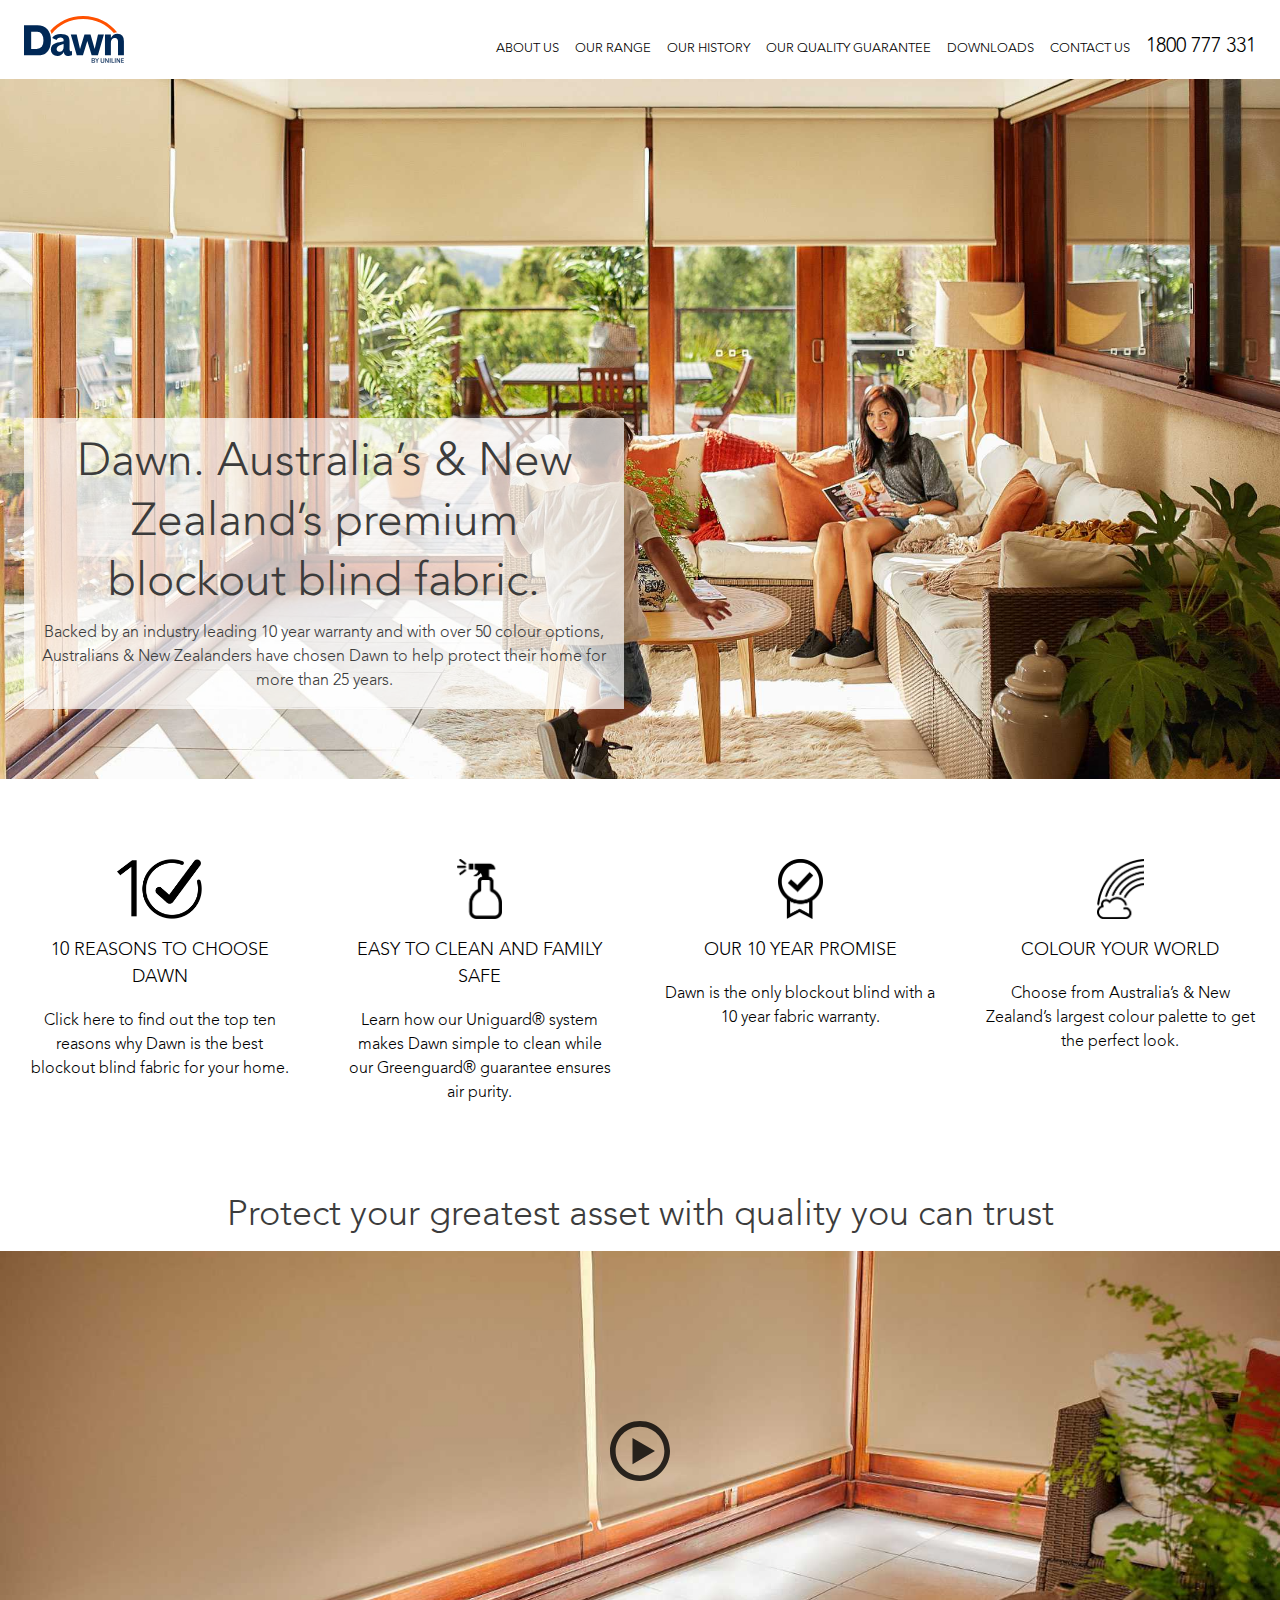
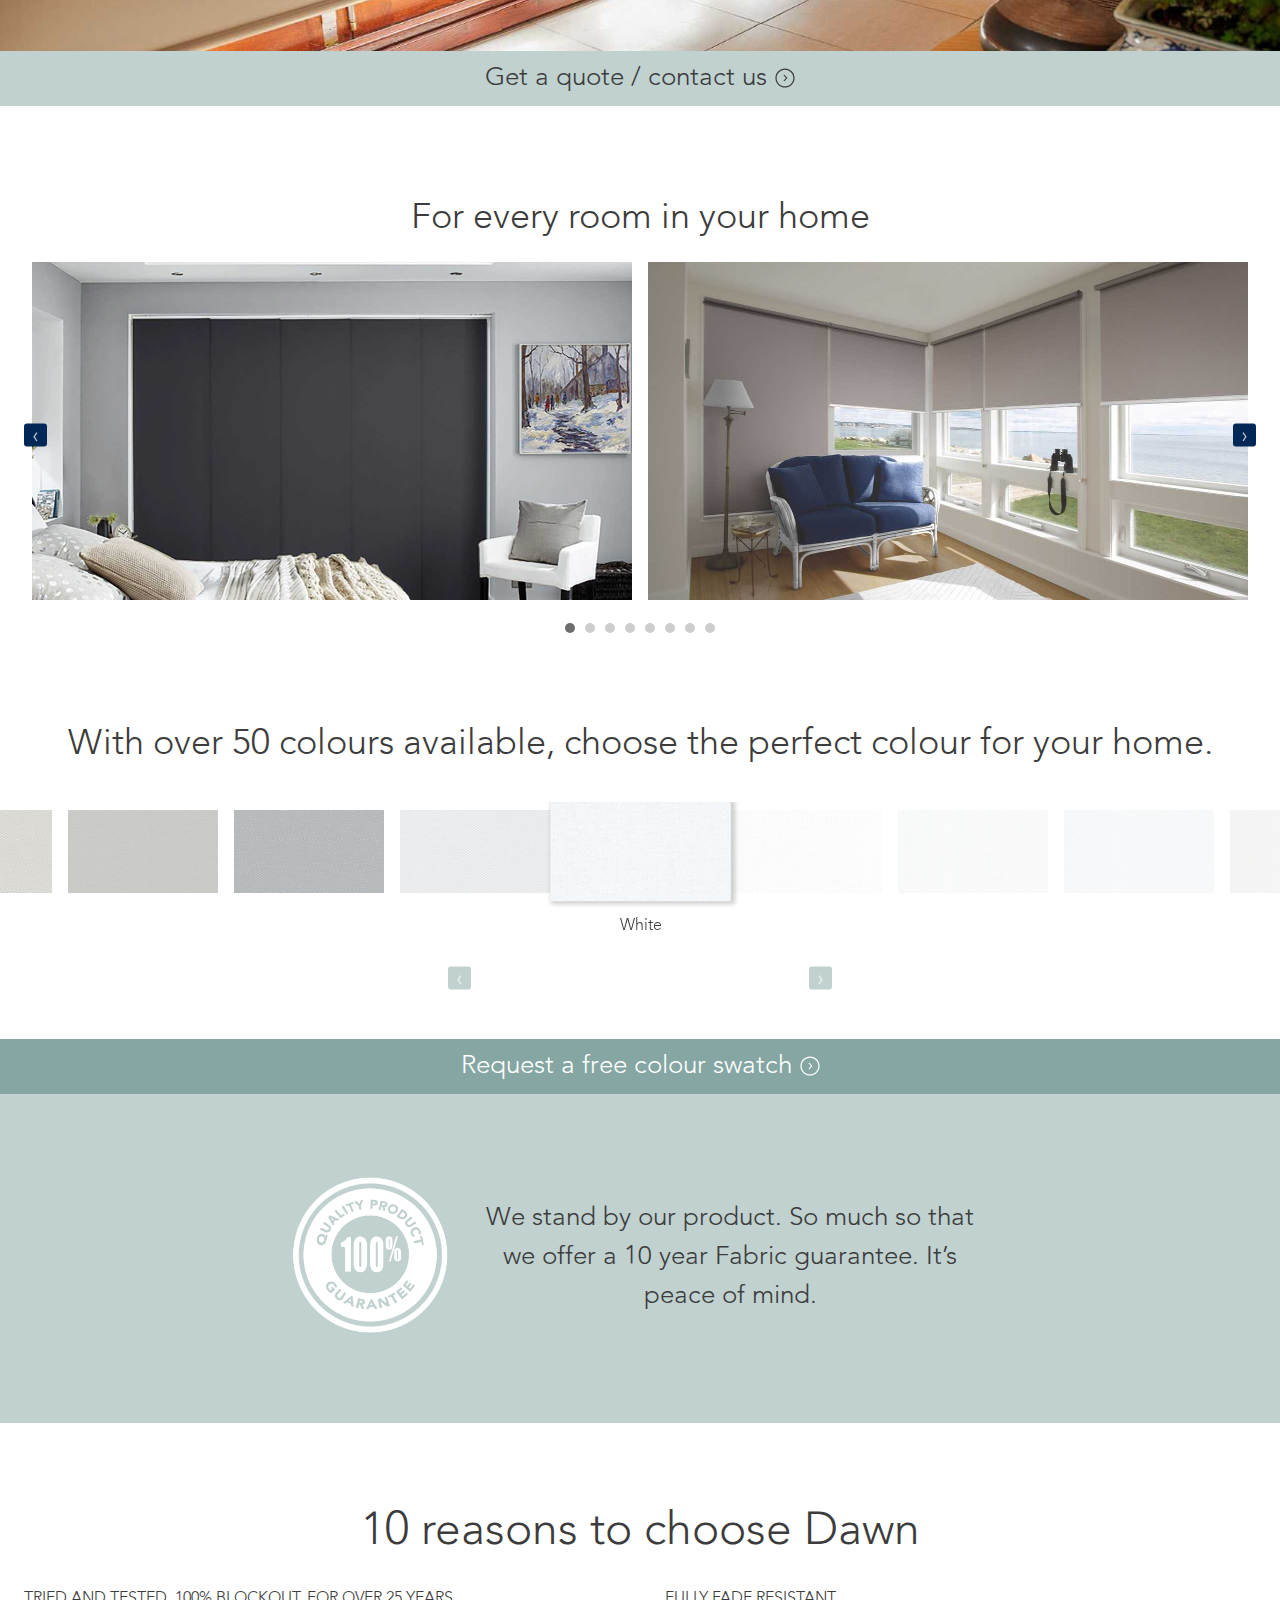
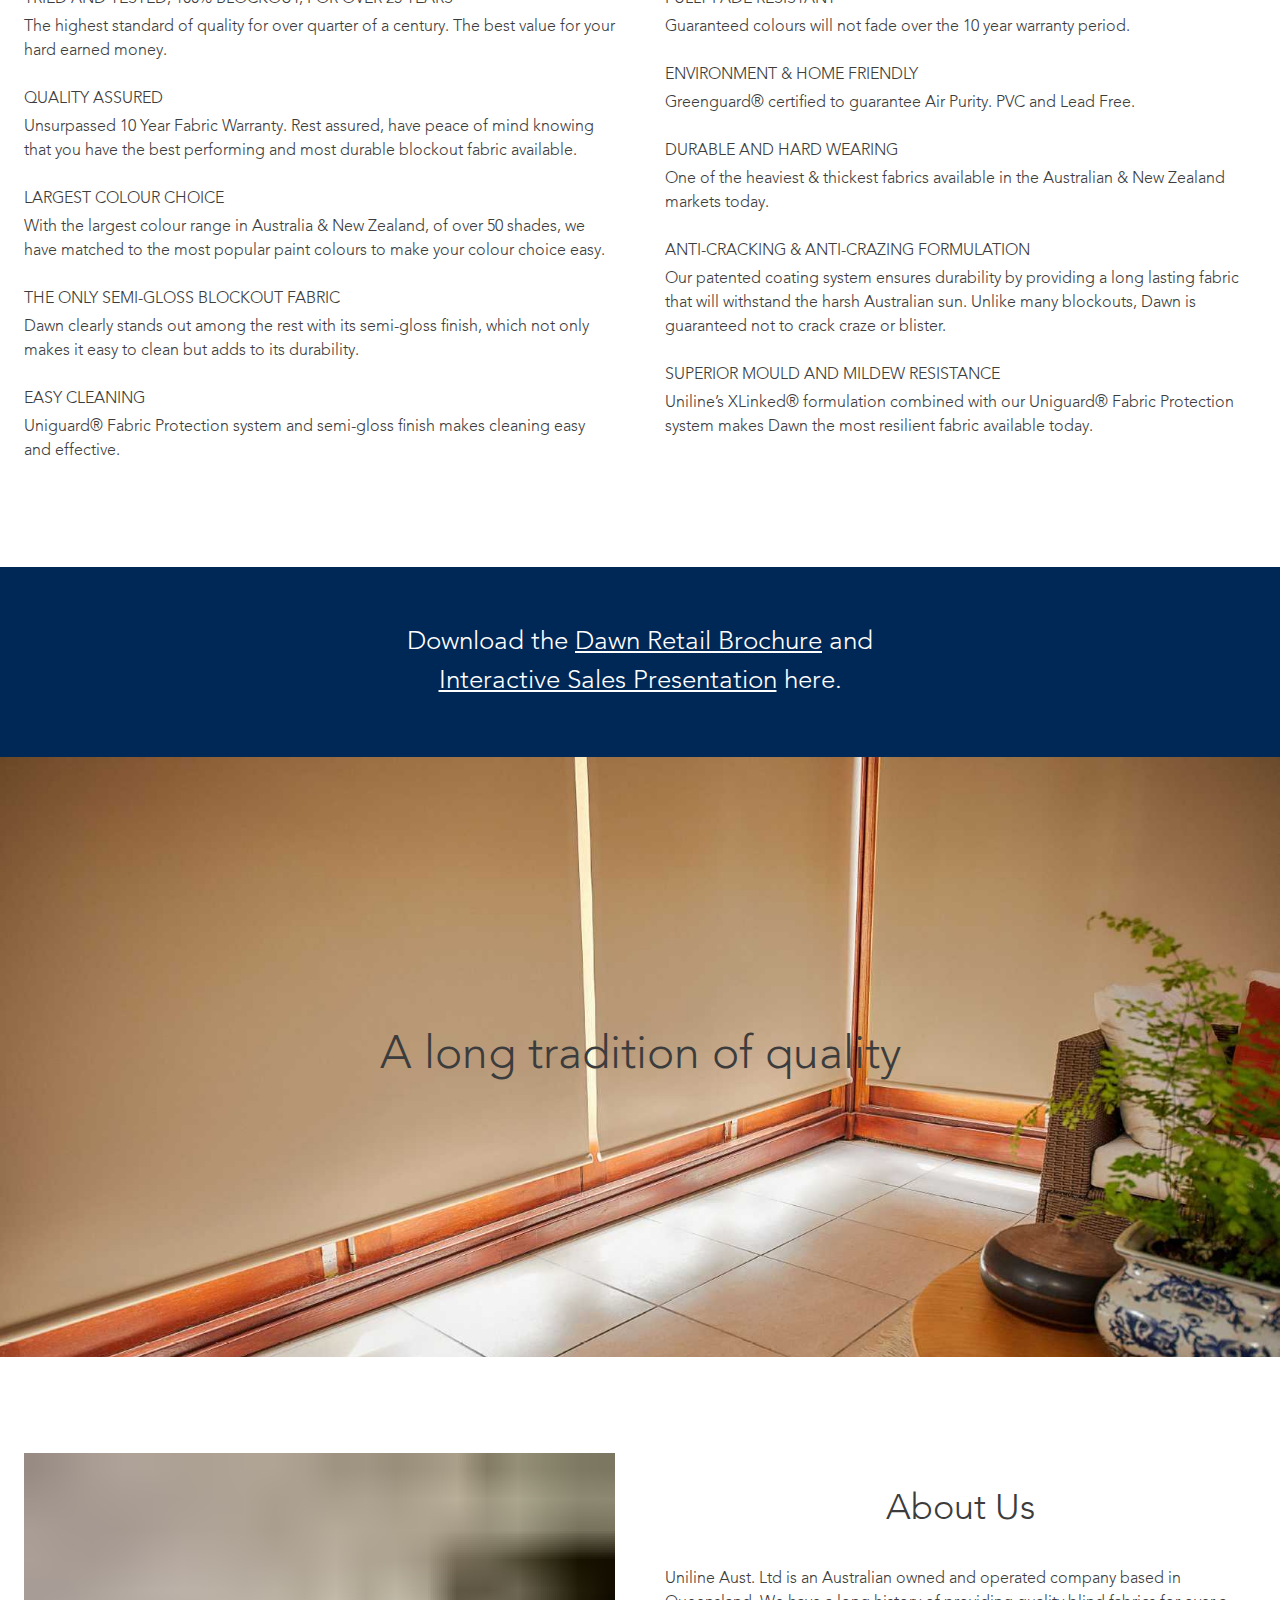
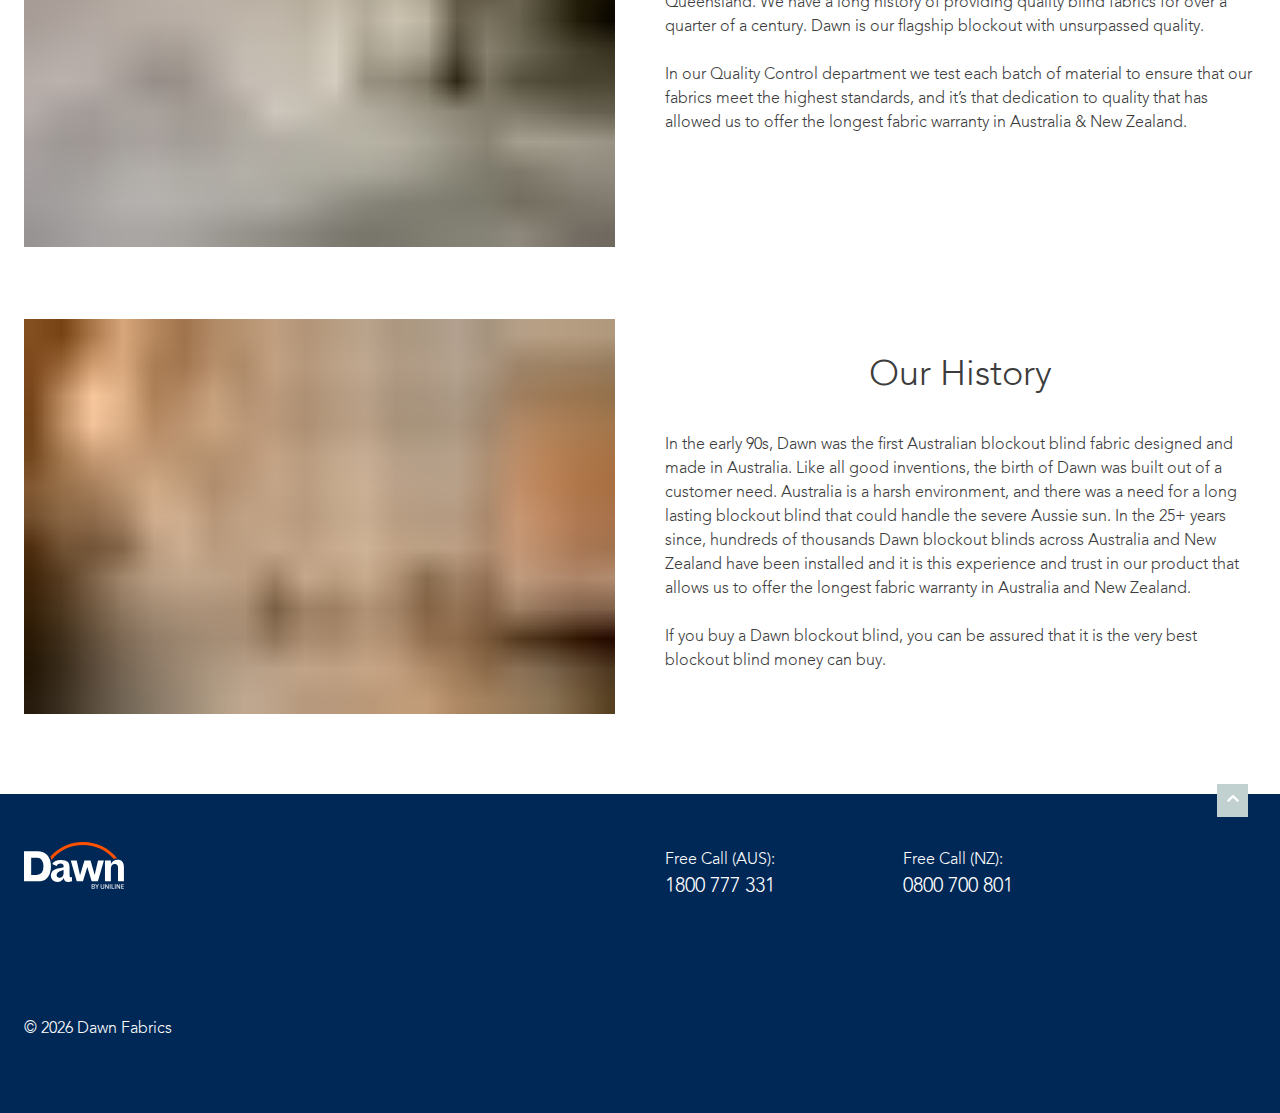
<file: index.html>
<!DOCTYPE html><html lang="en"><head><meta charSet="utf-8"/><meta http-equiv="x-ua-compatible" content="ie=edge"/><meta name="viewport" content="width=device-width, initial-scale=1, shrink-to-fit=no"/><style data-href="/styles.5f20f202447940c92295.css">@import url(//hello.myfonts.net/count/395e3a);@font-face{font-family:AvenirLTPro-Light;src:url(/fonts/395E3A_0_0.eot);src:url(/fonts/395E3A_0_0.eot?#iefix) format("embedded-opentype"),url(/fonts/395E3A_0_0.woff2) format("woff2"),url(/fonts/395E3A_0_0.woff) format("woff"),url(/fonts/395E3A_0_0.ttf) format("truetype")}html{box-sizing:border-box}*,:after,:before{box-sizing:inherit}body{background:#fff;color:#3c3c3c;font-family:AvenirLTPro-Light,Arial,Helvetica,sans-serif;line-height:1.5}blockquote,q{quotes:"" ""}blockquote:after,blockquote:before,q:after,q:before{content:""}hr{background-color:#3c3c3c;border:0;height:1px;margin-bottom:1.5rem}img{height:auto;max-width:100%;-ms-interpolation-mode:bicubic;display:inline-block;vertical-align:middle}figure{margin:1rem 0}

/*! normalize.css v3.0.3 | MIT License | github.com/necolas/normalize.css */html{font-family:sans-serif;-ms-text-size-adjust:100%;-webkit-text-size-adjust:100%}body{margin:0}article,aside,details,figcaption,figure,footer,header,hgroup,main,menu,nav,section,summary{display:block}audio,canvas,progress,video{display:inline-block;vertical-align:baseline}audio:not([controls]){display:none;height:0}[hidden],template{display:none}a{background-color:transparent}abbr[title]{border-bottom:1px dotted}b,strong{font-weight:700}dfn{font-style:italic}h1{font-size:2em;margin:.67em 0}mark{background:#ff0;color:#000}small{font-size:80%}sub,sup{font-size:75%;line-height:0;position:relative;vertical-align:baseline}sup{top:-.5em}sub{bottom:-.25em}img{border:0}svg:not(:root){overflow:hidden}figure{margin:1em 40px}hr{box-sizing:content-box;height:0}pre{overflow:auto}code,kbd,pre,samp{font-family:monospace,monospace;font-size:1em}button,input,optgroup,select,textarea{color:inherit;font:inherit;margin:0}button{overflow:visible}button,select{text-transform:none}button,html input[type=button],input[type=reset],input[type=submit]{-webkit-appearance:button;cursor:pointer}button[disabled],html input[disabled]{cursor:default}button::-moz-focus-inner,input::-moz-focus-inner{border:0;padding:0}input{line-height:normal}input[type=checkbox],input[type=radio]{box-sizing:border-box;padding:0}input[type=number]::-webkit-inner-spin-button,input[type=number]::-webkit-outer-spin-button{height:auto}input[type=search]{-webkit-appearance:textfield;box-sizing:content-box}input[type=search]::-webkit-search-cancel-button,input[type=search]::-webkit-search-decoration{-webkit-appearance:none}fieldset{border:1px solid silver;margin:0 2px;padding:.35em .625em .75em}legend{border:0;padding:0}textarea{overflow:auto}optgroup{font-weight:700}table{border-collapse:collapse;border-spacing:0}td,th{padding:0}.screen-reader-text{clip:rect(1px,1px,1px,1px);position:absolute!important;height:1px;width:1px;overflow:hidden}.screen-reader-text:focus{background-color:#fff;border-radius:3px;box-shadow:0 0 2px 2px rgba(0,0,0,.6);clip:auto!important;color:#3c3c3c;display:block;font-size:14px;font-size:.875rem;font-weight:700;height:auto;left:5px;line-height:normal;padding:15px 23px 14px;text-decoration:none;top:5px;width:auto;z-index:100000}#content[tabindex="-1"]:focus{outline:0}@media print{*,:after,:before{background:transparent!important;color:#000!important;box-shadow:none!important;text-shadow:none!important}a,a:visited{text-decoration:underline}a[href]:after{content:" (" attr(href) ")"}abbr[title]:after{content:" (" attr(title) ")"}a[href^="#"]:after,a[href^="javascript:"]:after{content:""}pre{white-space:pre-wrap!important}blockquote,pre{border:1px solid #999;page-break-inside:avoid}thead{display:table-header-group}img,tr{page-break-inside:avoid}h2,h3,p{orphans:3;widows:3}h2,h3{page-break-after:avoid}}.icon{display:inline-block;stroke-width:0;stroke:currentColor;fill:currentColor}.slick-slider{box-sizing:border-box;-webkit-touch-callout:none;-webkit-user-select:none;-moz-user-select:none;-ms-user-select:none;user-select:none;touch-action:pan-y;-webkit-tap-highlight-color:transparent}.slick-list,.slick-slider{position:relative;display:block}.slick-list{overflow:hidden;margin:0;padding:0}.slick-list:focus{outline:none}.slick-list.dragging{cursor:pointer;cursor:hand}.slick-slider .slick-list,.slick-slider .slick-track{-webkit-transform:translateZ(0);transform:translateZ(0)}.slick-track{position:relative;left:0;top:0;display:block;margin-left:auto;margin-right:auto}.slick-track:after,.slick-track:before{content:"";display:table}.slick-track:after{clear:both}.slick-loading .slick-track{visibility:hidden}.slick-slide{float:left;height:100%;min-height:1px;display:none}[dir=rtl] .slick-slide{float:right}.slick-slide img{display:block}.slick-slide.slick-loading img{display:none}.slick-slide.dragging img{pointer-events:none}.slick-initialized .slick-slide{display:block}.slick-loading .slick-slide{visibility:hidden}.slick-vertical .slick-slide{display:block;height:auto;border:1px solid transparent}.slick-arrow.slick-hidden{display:none}.slick-next,.slick-prev{position:absolute;display:block;height:23px;width:23px;z-index:998;line-height:0;font-size:0;cursor:pointer;background:#002857;top:50%;-webkit-transform:translateY(-50%);transform:translateY(-50%);padding:0 .5rem;border:none}.slick-next,.slick-next:focus,.slick-next:hover,.slick-prev,.slick-prev:focus,.slick-prev:hover{color:transparent;outline:none}.slick-next:focus:before,.slick-next:hover:before,.slick-prev:focus:before,.slick-prev:hover:before{opacity:1}.slick-next.slick-disabled:before,.slick-prev.slick-disabled:before{opacity:.25}.slick-next:before,.slick-prev:before{font-size:22px;line-height:1;color:#fff;opacity:.75;-webkit-font-smoothing:antialiased;-moz-osx-font-smoothing:grayscale}.slick-prev{left:0}[dir=rtl] .slick-prev{left:auto;right:0}.slick-prev:before{text-align:center;content:"\2039"}[dir=rtl] .slick-prev:before{content:"\203A"}.slick-next{right:0}[dir=rtl] .slick-next{left:0;right:auto}.slick-next:before{content:"\203A"}[dir=rtl] .slick-next:before{content:"\2039"}.slick-dotted.slick-slider{margin-bottom:30px}.slick-dots{position:absolute;bottom:-15px;list-style:none;display:block;text-align:center;padding:0;margin:0;width:100%}@media (min-width:550px){.slick-dots{bottom:-25px}}.slick-dots li{position:relative;display:inline-block;overflow:hidden;height:6px;width:6px;border-radius:6px;margin:0 3px;padding:0;cursor:pointer}@media (min-width:550px){.slick-dots li{height:10px;width:10px;border-radius:10px;margin:0 5px}}.slick-dots li button{border:0;background:transparent;display:block;height:10px;width:10px;outline:none;line-height:0;font-size:0;color:transparent;padding:5px;cursor:pointer}.slick-dots li button:focus,.slick-dots li button:hover{outline:none}.slick-dots li button:focus:before,.slick-dots li button:hover:before{opacity:1}.slick-dots li button:before{position:absolute;top:0;left:0;content:"";width:10px;height:10px;background-color:#3c3c3c;text-align:center;color:#000;opacity:.25;-webkit-font-smoothing:antialiased;-moz-osx-font-smoothing:grayscale}.slick-dots li.slick-active button:before{color:#000;opacity:.75}@-webkit-keyframes modal-video{0%{opacity:0}to{opacity:1}}@keyframes modal-video{0%{opacity:0}to{opacity:1}}@-webkit-keyframes modal-video-inner{0%{-webkit-transform:translateY(100px);transform:translateY(100px)}to{-webkit-transform:translate(0);transform:translate(0)}}@keyframes modal-video-inner{0%{-webkit-transform:translateY(100px);transform:translateY(100px)}to{-webkit-transform:translate(0);transform:translate(0)}}.modal-video{position:fixed;top:0;left:0;width:100%;height:100%;background-color:rgba(0,0,0,.5);z-index:1000000;cursor:pointer;opacity:1;-webkit-animation-timing-function:ease-out;animation-timing-function:ease-out;-webkit-animation-duration:.3s;animation-duration:.3s;-webkit-animation-name:modal-video;animation-name:modal-video;-webkit-transition:opacity .3s ease-out;transition:opacity .3s ease-out}.modal-video-effect-exit{opacity:0}.modal-video-effect-exit .modal-video-movie-wrap{-webkit-transform:translateY(100px);transform:translateY(100px)}.modal-video-body{max-width:940px;width:100%;height:100%;margin:0 auto;display:table}.modal-video-inner{display:table-cell;vertical-align:middle;width:100%;height:100%}.modal-video-movie-wrap{width:100%;height:0;position:relative;padding-bottom:56.25%;background-color:#333;-webkit-animation-timing-function:ease-out;animation-timing-function:ease-out;-webkit-animation-duration:.3s;animation-duration:.3s;-webkit-animation-name:modal-video-inner;animation-name:modal-video-inner;-webkit-transform:translate(0);transform:translate(0);-webkit-transition:-webkit-transform .3s ease-out;transition:-webkit-transform .3s ease-out;transition:transform .3s ease-out;transition:transform .3s ease-out,-webkit-transform .3s ease-out}.modal-video-movie-wrap iframe{position:absolute;top:0;left:0;width:100%;height:100%}.modal-video-close-btn{position:absolute;z-index:2;top:-35px;right:-35px;display:inline-block;width:35px;height:35px;overflow:hidden;border:none;background:transparent}.modal-video-close-btn:before{-webkit-transform:rotate(45deg);transform:rotate(45deg)}.modal-video-close-btn:after{-webkit-transform:rotate(-45deg);transform:rotate(-45deg)}.modal-video-close-btn:after,.modal-video-close-btn:before{content:"";position:absolute;height:2px;width:100%;top:50%;left:0;background:#fff;border-radius:5px;margin-top:-6px}.btn,a.btn,button,input[type=button],input[type=reset],input[type=submit]{border:1px solid;border-color:#ccc #ccc #bbb;border-radius:3px;background:#e6e6e6;box-shadow:none;color:rgba(0,0,0,.8);line-height:1;padding:.6em 1em .4em;text-shadow:none;text-align:center}.btn:hover,a.btn:hover,button:hover,input[type=button]:hover,input[type=reset]:hover,input[type=submit]:hover{border-color:#ccc #bbb #aaa}.btn:active,.btn:focus,a.btn:active,a.btn:focus,button:active,button:focus,input[type=button]:active,input[type=button]:focus,input[type=reset]:active,input[type=reset]:focus,input[type=submit]:active,input[type=submit]:focus{border-color:#aaa #bbb #bbb}input[type=color],input[type=date],input[type=datetime-local],input[type=datetime],input[type=email],input[type=month],input[type=number],input[type=password],input[type=range],input[type=search],input[type=tel],input[type=text],input[type=time],input[type=url],input[type=week],textarea{color:#666;border:1px solid #ccc;border-radius:3px;padding:3px}input[type=color]:focus,input[type=date]:focus,input[type=datetime-local]:focus,input[type=datetime]:focus,input[type=email]:focus,input[type=month]:focus,input[type=number]:focus,input[type=password]:focus,input[type=range]:focus,input[type=search]:focus,input[type=tel]:focus,input[type=text]:focus,input[type=time]:focus,input[type=url]:focus,input[type=week]:focus,textarea:focus{color:#111}select{border:1px solid #ccc}textarea{width:100%}select{height:2.4375rem;margin:0 0 1rem;-webkit-appearance:none;-moz-appearance:none;appearance:none;border:1px solid #cacaca;border-radius:3px;background-color:#fefefe;font-family:inherit;font-size:1rem;font-weight:400;line-height:1.5;color:#0a0a0a;background-image:url("data:image/svg+xml;utf8,<svg xmlns='http://www.w3.org/2000/svg' version='1.1' width='32' height='24' viewBox='0 0 32 24'><polygon points='0,0 32,0 16,24' style='fill: rgb%28138, 138, 138%29'></polygon></svg>");background-origin:content-box;background-position:right -1rem center;background-repeat:no-repeat;background-size:9px 6px;padding:.5rem 1.5rem .5rem .5rem;-webkit-transition:box-shadow .5s,border-color .25s ease-in-out;transition:box-shadow .5s,border-color .25s ease-in-out}@media screen and (min-width:0\0){select{background-image:url("[data-uri]")}}select:focus{outline:none;border:1px solid #8a8a8a;background-color:#fefefe;box-shadow:0 0 5px #cacaca;-webkit-transition:box-shadow .5s,border-color .25s ease-in-out;transition:box-shadow .5s,border-color .25s ease-in-out}select:disabled{background-color:#e6e6e6;cursor:not-allowed}select::-ms-expand{display:none}select[multiple]{height:auto;background-image:none}.wrapper{max-width:1264px;margin:1rem auto;padding-left:1rem;padding-right:1rem}@media (min-width:760px){.wrapper{padding-left:2rem;padding-right:2rem}}@media (min-width:1200px){.wrapper{padding-left:1rem;padding-right:1rem}}@media (min-width:1600px){.wrapper{padding-left:0;padding-right:0}}h1,h2,h3,h4,h5,h6{clear:both;font-size:16px;font-size:1rem;font-weight:400}p{margin-top:0;margin-bottom:1.5rem}cite,dfn,em,i{font-style:italic}blockquote{margin:0 1.5rem}ol,ul{margin:0 0 1.5rem}ul{list-style:disc}ol{list-style:decimal}li>ol,li>ul{margin-bottom:0;margin-left:1.5rem}.main-heading{text-align:center;margin:0;line-height:1.3;font-size:28px;font-size:1.75rem}@media (min-width:550px){.main-heading{font-size:34px;font-size:2.125rem}}@media (min-width:760px){.main-heading{font-size:40px;font-size:2.5rem}}@media (min-width:1000px){.main-heading{font-size:46px;font-size:2.875rem}}.section-title{text-align:center;font-size:22px;font-size:1.375rem}@media (min-width:550px){.section-title{font-size:26px;font-size:1.625rem}}@media (min-width:760px){.section-title{font-size:30px;font-size:1.875rem}}@media (min-width:1000px){.section-title{font-size:36px;font-size:2.25rem}}.subheading{text-transform:uppercase}@media (min-width:760px){.subheading{font-size:18px;font-size:1.125rem}}.subheading--tight{margin:0 0 .25rem}a{text-decoration:none}a,a:visited{color:#3c3c3c}a:active,a:focus,a:hover{color:#191970}a:focus{outline:thin dotted}a:active,a:hover{outline:0}nav>ol,nav>ul{list-style:none;margin:0;padding:0}.site-nav{display:none;float:right}@media (min-width:1000px){.site-nav{display:block}}.site-nav li{display:inline-block;margin-left:1rem;margin-top:1rem}.site-nav a{text-transform:uppercase;font-size:13px;font-size:.8125rem;display:block;text-decoration:none;color:#000}.site-nav a.site-nav__phone{font-size:20px;font-size:1.25rem}.nav__toggle{background:transparent;border:none}.nav__toggle:focus{outline:none}.nav__toggle--open{float:right;margin-top:.5rem}@media (min-width:1000px){.nav__toggle--open{display:none}}.nav__toggle--close{float:right;margin-top:1.5rem;margin-right:1rem;color:#fff}.site-nav--mob{position:fixed;top:0;left:0;width:100%;height:100%;z-index:9999;background-color:#002857;background-color:rgba(0,40,87,.9)}.site-nav--mob ul{position:absolute;top:50%;-webkit-transform:translateY(-50%);transform:translateY(-50%);left:1rem;right:1rem}.site-nav--mob li{text-align:center}.site-nav--mob a{text-transform:uppercase;font-size:18px;font-size:1.125rem;display:inline-block;text-decoration:none;color:#fff;padding:.66667rem 0}.site-nav--mob .site-nav__phone--mob{font-size:26px;font-size:1.625rem}.site-header{margin-bottom:1rem}.site-header__brand{max-width:80px}@media (min-width:480px){.site-header__brand{max-width:100px}}.feature-list{list-style:none;margin:0;padding:0;overflow:hidden}@media (min-width:1000px){.feature-list{padding:1rem 0 0}}.feature-list li{text-align:center;margin-bottom:2rem}@media (min-width:550px){.feature-list li{float:left;width:48%;margin-right:4%}.feature-list li:nth-child(2n){margin-right:0}.feature-list li:nth-child(odd){clear:left}}@media (min-width:1200px){.feature-list li{width:22%;margin-right:4%}.feature-list li:nth-child(2n){margin-right:4%}.feature-list li:nth-child(odd){clear:none}.feature-list li:last-child{margin-right:0}}.feature-list a{color:#000;text-decoration:none}.feature-list__img{max-height:40px}@media (min-width:760px){.feature-list__img{max-height:60px}}.feature-list__text{margin-bottom:0}.quality-guarantee{background-color:#c0d1cf;overflow:hidden;padding-top:1rem;padding-bottom:1rem;text-align:center}@media (min-width:760px){.quality-guarantee{padding-top:2.5rem;padding-bottom:2.5rem}}@media (min-width:1000px){.quality-guarantee{padding-top:4rem;padding-bottom:4rem}}.quality-guarantee__img{max-height:100px;margin-bottom:1.5rem}@media (min-width:760px){.quality-guarantee__img{max-height:120px}}@media (min-width:1000px){.quality-guarantee__img{float:left;max-height:160px;width:160px}}.quality-guarantee__text{font-size:20px;font-size:1.25rem}@media (min-width:760px){.quality-guarantee__text{font-size:26px;font-size:1.625rem}}@media (min-width:1000px){.quality-guarantee__text{float:right;width:520px;margin-top:1.5rem}}.quality-guarantee__wrapper{max-width:465px}@media (min-width:760px){.quality-guarantee__wrapper{max-width:585px}}@media (min-width:1000px){.quality-guarantee__wrapper{max-width:700px;padding:0}}.reasons{overflow:hidden;padding-top:1rem;padding-bottom:1rem}@media (min-width:760px){.reasons{padding-top:2.5rem;padding-bottom:2.5rem}}@media (min-width:1000px){.reasons{padding-top:4rem;padding-bottom:4rem}}.reasons__title{margin-bottom:1.5rem}.reasons-list{list-style:none;margin:0;padding:0}@media (min-width:550px){.reasons-list{float:left;width:48%;margin-right:4%}.reasons-list:last-child{margin-right:0}}.reasons-list__title{text-transform:uppercase;margin:0 0 .25rem}.about-overview{overflow:hidden;padding-bottom:1rem}@media (min-width:760px){.about-overview{padding-bottom:2.5rem}}@media (min-width:1000px){.about-overview{padding-bottom:4rem}}.about-banner{position:relative;overflow:hidden;height:240px;margin-bottom:2rem}@media (min-width:550px){.about-banner{height:340px}}@media (min-width:760px){.about-banner{height:440px;margin-bottom:4rem}}@media (min-width:1000px){.about-banner{height:600px;margin-bottom:6rem}}.about-banner--img{position:absolute;height:auto;width:100%;z-index:5;top:0}@media (min-width:1000px){.about-banner--img{top:-10%}}.about-banner__title{position:absolute;z-index:10;top:50%;-webkit-transform:translateY(-50%);transform:translateY(-50%);left:0;width:100%;text-align:center}.about{margin-bottom:1.5rem;overflow:hidden}@media (min-width:760px){.about{margin-bottom:2.5rem}}@media (min-width:1000px){.about{margin-bottom:4.5rem}}@media (min-width:1600px){.about{margin-bottom:6.5rem}}.history{clear:both;overflow:hidden}@media (min-width:760px){.about__img,.history__img{float:left;width:48%}}@media (min-width:760px){.about__text,.history__text{float:right;width:48%}}.hero{position:relative;height:500px;margin-bottom:2.5rem}@media (min-width:480px){.hero{height:400px}}@media (min-width:550px){.hero{height:480px}}@media (min-width:760px){.hero{height:600px;margin-bottom:4rem}}@media (min-width:1200px){.hero{height:700px}}.hero__banner{position:absolute;overflow:hidden;height:300px;width:100%}@media (min-width:760px){.hero__banner{height:600px}}@media (min-width:1200px){.hero__banner{height:700px}}.hero__img{position:absolute;top:50%;-webkit-transform:translateY(-50%);transform:translateY(-50%);height:100%;width:auto;z-index:5}@media (min-width:760px){.hero__img{height:100%;width:auto}}.hero__message{position:absolute;bottom:0;right:1rem;left:1rem;z-index:10;padding:1rem;background-color:hsla(0,0%,100%,.7);text-align:center}@media (min-width:760px){.hero__message{max-width:600px;bottom:5%;right:auto;left:auto}}@media (min-width:1200px){.hero__message{bottom:10%}}.hero__title{margin-bottom:.5rem}.hero__text{margin-bottom:0}.video,.video__banner{overflow:hidden}.video__banner{position:relative;height:200px}@media (min-width:760px){.video__banner{height:400px}}.video__banner-img{position:absolute;top:60%;-webkit-transform:translateY(-50%);transform:translateY(-50%);height:auto;width:115%;z-index:5}@media (min-width:480px){.video__banner-img{width:100%}}@media (min-width:760px){.video__banner-img{height:auto;width:100%}}.video__title{margin-bottom:.5rem}button.video__play-btn{z-index:10;position:absolute;top:50%;left:50%;-webkit-transform:translateY(-50%) translateX(-50%);transform:translateY(-50%) translateX(-50%);background:transparent;border:none;border-radius:50%}button.video__play-btn:focus{outline:none}.icon__play{width:32px;height:32px;cursor:pointer;-webkit-transition:all .3s ease-in-out;transition:all .3s ease-in-out}@media (min-width:760px){.icon__play{width:60px;height:60px}}.icon__play:hover{color:#fff}.site-footer{position:relative;background-color:#002857;color:#fff;padding-top:2rem;padding-bottom:2rem}.site-footer .wrapper{overflow:hidden}.site-footer__brand{margin-bottom:4rem}@media (min-width:550px){.site-footer__brand{float:left;width:50%}}@media (min-width:760px){.site-footer__brand{width:52%}}.site-footer__brand img{max-width:100px}.site-footer__contact p{margin-bottom:2rem}@media (min-width:550px){.site-footer__contact{float:left;width:50%}.site-footer__contact p{float:left;margin-top:.4rem}.site-footer__contact p:first-child{margin-right:8rem}}@media (min-width:760px){.site-footer__contact{width:48%}}.site-footer__contact a{color:#fff;font-size:20px;font-size:1.25rem}.site-footer__copyright{margin-top:4rem;clear:both;float:left}.back-to-top__btn{position:absolute;background-color:#c0d1cf;padding:.33333rem .33333rem 0;top:-10px;right:2rem}.back-to-top__btn a{color:#fff}.swatches{overflow:hidden;padding-top:1rem}@media (min-width:760px){.swatches{padding-top:2.5rem}}.swatches__title{margin-left:1rem;margin-right:1rem}#swatches .slick-slide{padding:.5rem;position:relative;z-index:1;opacity:.4}#swatches .slick-slide,#swatches .slick-slide .swatch__name{-webkit-transition:all .3s ease-in-out;transition:all .3s ease-in-out}#swatches .slick-slide .swatch__name{opacity:0}#swatches .swatch__img{-webkit-transition:all .3s ease-in-out;transition:all .3s ease-in-out}#swatches .slick-current{z-index:2;opacity:1}#swatches .slick-current .swatch__img{-webkit-transform:scale(1.2);transform:scale(1.2);box-shadow:2px 0 4px 2px rgba(0,0,0,.2)}#swatches .slick-current .swatch__name{text-align:center;opacity:1;margin-bottom:0}#swatches .slick-next,#swatches .slick-prev{bottom:-10px;top:auto;background:#c0d1cf;text-align:center}#swatches .slick-prev{left:35%}#swatches .slick-next{right:35%}.swatches__cta-btn{margin-top:2rem;margin-bottom:0}@media (min-width:1200px){.swatches__cta-btn{margin-top:3rem}}@media (min-width:760px){.gallery{padding-top:1rem;padding-bottom:1rem}}.gallery__title{margin-bottom:.5rem}#gallery .slick-slide{padding:.5rem}a.cta-btn{text-align:center;display:block;background-color:#c0d1cf;padding:.5rem 1rem;-webkit-transition:all .5s ease-in-out;transition:all .5s ease-in-out;font-size:18px;font-size:1.125rem}@media (min-width:760px){a.cta-btn{font-size:26px;font-size:1.625rem}}a.cta-btn:visited{color:#3c3c3c;background-color:#c0d1cf}a.cta-btn--alt,a.cta-btn:active,a.cta-btn:focus,a.cta-btn:hover{color:#fff;background-color:#85a6a2}a.cta-btn--alt{border-bottom:1px solid #c0d1cf}a.cta-btn--alt:visited{color:#fff;background-color:#85a6a2}a.cta-btn--alt:active,a.cta-btn--alt:focus,a.cta-btn--alt:hover{color:#3c3c3c;background-color:#c0d1cf;border-bottom:1px solid #fff}.cta-btn__icon{position:relative;top:5px;margin-left:.5rem}@media (min-width:760px){.cta-btn__icon{top:3px}}.downloads{background-color:#002857;color:#fff;overflow:hidden;padding-top:1rem;padding-bottom:1rem;text-align:center}@media (min-width:760px){.downloads{padding-top:2.5rem;padding-bottom:2.5rem}}.downloads a{color:#fff;text-decoration:underline;-webkit-transition:all .3s ease-in-out;transition:all .3s ease-in-out}.downloads a:visited{color:#fff}.downloads a:active,.downloads a:focus,.downloads a:hover{color:#fc5000}.downloads__wrapper{max-width:465px}@media (min-width:760px){.downloads__wrapper{max-width:585px}}@media (min-width:1000px){.downloads__wrapper{max-width:700px;padding:0}}.downloads__text{margin:0;font-size:20px;font-size:1.25rem}@media (min-width:760px){.downloads__text{font-size:26px;font-size:1.625rem}}</style><meta name="generator" content="Gatsby 2.5.5"/><title data-react-helmet="true">Dawn Fabrics</title><meta data-react-helmet="true" name="description" content="Dawn. Australia’s &amp; New Zealand’s premium blockout blind fabric."/><meta data-react-helmet="true" property="og:title" content="Dawn Fabrics"/><meta data-react-helmet="true" property="og:description" content="Dawn. Australia’s &amp; New Zealand’s premium blockout blind fabric."/><meta data-react-helmet="true" property="og:type" content="website"/><meta data-react-helmet="true" name="twitter:card" content="summary"/><meta data-react-helmet="true" name="twitter:creator" content="@sixheads"/><meta data-react-helmet="true" name="twitter:title" content="Dawn Fabrics"/><meta data-react-helmet="true" name="twitter:description" content="Dawn. Australia’s &amp; New Zealand’s premium blockout blind fabric."/><meta data-react-helmet="true" name="keywords" content="dawn, dawn fabrics, fabrics, blinds, awnings, shutters, Australia, New Zealand"/><link rel="preconnect dns-prefetch" href="https://www.google-analytics.com"/><link rel="shortcut icon" href="/icons/icon-48x48.png?v=9dc02b612a525d8636e405b9bba2b102"/><link rel="manifest" href="/manifest.webmanifest"/><meta name="theme-color" content="#002857"/><link rel="apple-touch-icon" sizes="48x48" href="/icons/icon-48x48.png?v=9dc02b612a525d8636e405b9bba2b102"/><link rel="apple-touch-icon" sizes="72x72" href="/icons/icon-72x72.png?v=9dc02b612a525d8636e405b9bba2b102"/><link rel="apple-touch-icon" sizes="96x96" href="/icons/icon-96x96.png?v=9dc02b612a525d8636e405b9bba2b102"/><link rel="apple-touch-icon" sizes="144x144" href="/icons/icon-144x144.png?v=9dc02b612a525d8636e405b9bba2b102"/><link rel="apple-touch-icon" sizes="192x192" href="/icons/icon-192x192.png?v=9dc02b612a525d8636e405b9bba2b102"/><link rel="apple-touch-icon" sizes="256x256" href="/icons/icon-256x256.png?v=9dc02b612a525d8636e405b9bba2b102"/><link rel="apple-touch-icon" sizes="384x384" href="/icons/icon-384x384.png?v=9dc02b612a525d8636e405b9bba2b102"/><link rel="apple-touch-icon" sizes="512x512" href="/icons/icon-512x512.png?v=9dc02b612a525d8636e405b9bba2b102"/><link as="script" rel="preload" href="/component---src-pages-index-js-a46c057bc289fe150dfc.js"/><link as="script" rel="preload" href="/app-a923879c418b44e61c3f.js"/><link as="script" rel="preload" href="/7-1230351133078546d42a.js"/><link as="script" rel="preload" href="/1-5e5b437484841879c058.js"/><link as="script" rel="preload" href="/styles-e28e2302c5f0f8985ded.js"/><link as="script" rel="preload" href="/webpack-runtime-96b1083ec784fd6ad893.js"/><link as="fetch" rel="preload" href="/static/d/140/path---index-6a9-0SUcWyAf8ecbYDsMhQkEfPzV8.json" crossorigin="use-credentials"/></head><body><noscript id="gatsby-noscript">This app works best with JavaScript enabled.</noscript><div id="___gatsby"><div style="outline:none" tabindex="-1" role="group"><header class="site-header"><div class="wrapper"><img class="site-header__brand" src="[data-uri]" alt="Dawn Fabrics"/><nav class="site-nav"><ul><li><a href="#about">About Us</a></li><li><a href="#swatches">Our Range</a></li><li><a href="#history">Our History</a></li><li><a href="#guarantee">Our Quality Guarantee</a></li><li><a href="#downloads">Downloads</a></li><li><a href="#contact">Contact Us</a></li><li><a class="site-nav__phone" href="tel:1800 777 331">1800 777 331</a></li></ul></nav><button class="nav__toggle nav__toggle--open"><svg class="icon__menu icon" width="28" height="28" viewBox="0 0 20 20"><title>menu</title><path d="M16.4 9h-12.8c-0.552 0-0.6 0.447-0.6 1s0.048 1 0.6 1h12.8c0.552 0 0.6-0.447 0.6-1s-0.048-1-0.6-1zM16.4 13h-12.8c-0.552 0-0.6 0.447-0.6 1s0.048 1 0.6 1h12.8c0.552 0 0.6-0.447 0.6-1s-0.048-1-0.6-1zM3.6 7h12.8c0.552 0 0.6-0.447 0.6-1s-0.048-1-0.6-1h-12.8c-0.552 0-0.6 0.447-0.6 1s0.048 1 0.6 1z"></path></svg><span class="screen-reader-text">Menu</span></button></div></header><main><section class="hero"><div class="hero__banner"><div class="hero__img gatsby-image-wrapper" style="position:relative;overflow:hidden"><div style="width:100%;padding-bottom:66.68181818181817%"></div><img src="[data-uri]" alt="" style="position:absolute;top:0;left:0;width:100%;height:100%;object-fit:cover;object-position:center;opacity:1;transition-delay:500ms"/><noscript><picture><img loading="lazy" sizes="(max-width: 2200px) 100vw, 2200px" srcset="/static/4c9bf5eea3898ba39b9c85d7eb213f92/85590/dawn-fabrics-hero01.jpg 550w,
/static/4c9bf5eea3898ba39b9c85d7eb213f92/fbffe/dawn-fabrics-hero01.jpg 1100w,
/static/4c9bf5eea3898ba39b9c85d7eb213f92/98744/dawn-fabrics-hero01.jpg 2200w" src="/static/4c9bf5eea3898ba39b9c85d7eb213f92/98744/dawn-fabrics-hero01.jpg" alt="" style="position:absolute;top:0;left:0;opacity:1;width:100%;height:100%;object-fit:cover;object-position:center"/></picture></noscript></div></div><div class="wrapper"><article class="hero__message"><h1 class="hero__title main-heading">Dawn. Australia’s &amp; New Zealand’s premium blockout blind fabric.</h1><p class="hero__text">Backed by an industry leading 10 year warranty and with over 50 colour options, Australians &amp; New Zealanders have chosen Dawn to help protect their home for more than 25 years.</p></article></div></section><section class="wrapper"><ul class="feature-list"><li><a href="#reasons"><img class="feature-list__img" src="/static/icon-ten-tick-201236f553366d72ab0c009df436a82d.png" alt="10 tick icon"/><h3 class="feature-list__title subheading">10 Reasons to Choose Dawn</h3><p class="feature-list__text">Click here to find out the top ten reasons why Dawn is the best blockout blind fabric for your home.</p></a></li><li><a href="#reasons"><img class="feature-list__img" src="/static/icon-spray-9858a1c52bc7d8037f0567029cb55584.png" alt="spray bottle icon"/><h3 class="feature-list__title subheading">Easy to Clean and Family Safe</h3><p class="feature-list__text">Learn how our Uniguard® system makes Dawn simple to clean while our Greenguard® guarantee ensures air purity.</p></a></li><li><a href="#guarantee"><img class="feature-list__img" src="/static/icon-tick-of-approval-2fd98492c439de8e4720fa07a81738d0.png" alt="tick of approval icon"/><h3 class="feature-list__title subheading">Our 10 Year Promise</h3><p class="feature-list__text">Dawn is the only blockout blind with a 10 year fabric warranty.</p></a></li><li><a href="#swatches"><img class="feature-list__img" src="/static/icon-rainbow-cloud-f4bd29f50a1245f37e2a099339bb8755.png" alt="rainbow icon"/><h3 class="feature-list__title subheading">Colour Your World</h3><p class="feature-list__text">Choose from Australia’s &amp; New Zealand’s largest colour palette to get the perfect look.</p></a></li></ul></section><section class="video"><h3 class="video__title section-title">Protect your greatest asset with quality you can trust</h3><div class="video__banner"><div class="video__banner-img gatsby-image-wrapper" style="position:relative;overflow:hidden"><div style="width:100%;padding-bottom:66.64766248574686%"></div><img src="[data-uri]" alt="" style="position:absolute;top:0;left:0;width:100%;height:100%;object-fit:cover;object-position:center;opacity:1;transition-delay:500ms"/><noscript><picture><img loading="lazy" sizes="(max-width: 1700px) 100vw, 1700px" srcset="/static/86c58d588c20a12cd2dc18a66afa5962/28f68/about-banner.jpg 425w,
/static/86c58d588c20a12cd2dc18a66afa5962/aab0f/about-banner.jpg 850w,
/static/86c58d588c20a12cd2dc18a66afa5962/04fb3/about-banner.jpg 1700w,
/static/86c58d588c20a12cd2dc18a66afa5962/37113/about-banner.jpg 1754w" src="/static/86c58d588c20a12cd2dc18a66afa5962/04fb3/about-banner.jpg" alt="" style="position:absolute;top:0;left:0;opacity:1;width:100%;height:100%;object-fit:cover;object-position:center"/></picture></noscript></div><button class="video__play-btn"><svg class="icon__play icon" version="1.1" xmlns="http://www.w3.org/2000/svg" viewBox="0 0 32 32"><title>play</title><path d="M16 0c-8.837 0-16 7.163-16 16s7.163 16 16 16 16-7.163 16-16-7.163-16-16-16zM16 29c-7.18 0-13-5.82-13-13s5.82-13 13-13 13 5.82 13 13-5.82 13-13 13zM12 9l12 7-12 7z"></path></svg></button></div><p id="contact" class="video__cta-btn cta-btn"><a class="cta-btn" href="http://uniline.com.au/Document/Detail/51/Contact-Us" target="_blank" rel="noopener noreferrer">Get a quote / contact us<svg class="cta-btn__icon icon" version="1.1" xmlns="http://www.w3.org/2000/svg" width="20" height="20" viewBox="0 0 20 20"><title>chevron-with-circle-right</title><path d="M11 10l-2.302-2.506c-0.196-0.198-0.196-0.519 0-0.718 0.196-0.197 0.515-0.197 0.71 0l2.807 2.864c0.196 0.199 0.196 0.52 0 0.717l-2.807 2.864c-0.195 0.199-0.514 0.198-0.71 0-0.196-0.197-0.196-0.518 0-0.717l2.302-2.504zM10 0.4c5.302 0 9.6 4.298 9.6 9.6 0 5.303-4.298 9.6-9.6 9.6s-9.6-4.297-9.6-9.6c0-5.302 4.298-9.6 9.6-9.6zM10 18.354c4.613 0 8.354-3.74 8.354-8.354s-3.741-8.354-8.354-8.354c-4.615 0-8.354 3.74-8.354 8.354s3.739 8.354 8.354 8.354z"></path></svg></a></p></section><section id="gallery" class="gallery wrapper"><h2 class="section-title gallery__title">For every room in your home</h2><div class="slick-slider slick-initialized" dir="ltr"><button type="button" data-role="none" class="slick-arrow slick-prev" style="display:block"> <!-- -->Previous</button><div class="slick-list"><div class="slick-track" style="width:1600%;left:-100%"><div data-index="-2" tabindex="-1" class="slick-slide slick-cloned" aria-hidden="true" style="width:3.125%"><div><div tabindex="-1" style="width:100%;display:inline-block"><div class="swatch__img gatsby-image-wrapper" style="position:relative;overflow:hidden"><div style="width:100%;padding-bottom:56.25%"></div><img src="[data-uri]" alt="Gallery image" style="position:absolute;top:0;left:0;width:100%;height:100%;object-fit:cover;object-position:center;opacity:1;transition-delay:500ms"/><noscript><picture><img loading="lazy" sizes="(max-width: 1200px) 100vw, 1200px" srcset="/static/8ba88ca6f1ddce31feb46abe7e2e51f6/c83a6/gallery-03.jpg 300w,
/static/8ba88ca6f1ddce31feb46abe7e2e51f6/775d9/gallery-03.jpg 600w,
/static/8ba88ca6f1ddce31feb46abe7e2e51f6/81ef8/gallery-03.jpg 1200w,
/static/8ba88ca6f1ddce31feb46abe7e2e51f6/fb184/gallery-03.jpg 1800w,
/static/8ba88ca6f1ddce31feb46abe7e2e51f6/14dee/gallery-03.jpg 1920w" src="/static/8ba88ca6f1ddce31feb46abe7e2e51f6/81ef8/gallery-03.jpg" alt="Gallery image" style="position:absolute;top:0;left:0;opacity:1;width:100%;height:100%;object-fit:cover;object-position:center"/></picture></noscript></div></div></div></div><div data-index="-1" tabindex="-1" class="slick-slide slick-cloned" aria-hidden="true" style="width:3.125%"><div><div tabindex="-1" style="width:100%;display:inline-block"><div class="swatch__img gatsby-image-wrapper" style="position:relative;overflow:hidden"><div style="width:100%;padding-bottom:56.25%"></div><img src="[data-uri]" alt="Gallery image" style="position:absolute;top:0;left:0;width:100%;height:100%;object-fit:cover;object-position:center;opacity:1;transition-delay:500ms"/><noscript><picture><img loading="lazy" sizes="(max-width: 1200px) 100vw, 1200px" srcset="/static/bca4eb081e6eff148eb24a5e9e723570/c83a6/gallery-11.jpg 300w,
/static/bca4eb081e6eff148eb24a5e9e723570/775d9/gallery-11.jpg 600w,
/static/bca4eb081e6eff148eb24a5e9e723570/81ef8/gallery-11.jpg 1200w,
/static/bca4eb081e6eff148eb24a5e9e723570/fb184/gallery-11.jpg 1800w,
/static/bca4eb081e6eff148eb24a5e9e723570/14dee/gallery-11.jpg 1920w" src="/static/bca4eb081e6eff148eb24a5e9e723570/81ef8/gallery-11.jpg" alt="Gallery image" style="position:absolute;top:0;left:0;opacity:1;width:100%;height:100%;object-fit:cover;object-position:center"/></picture></noscript></div></div></div></div><div data-index="0" class="slick-slide slick-active slick-current" tabindex="-1" aria-hidden="false" style="outline:none;width:3.125%"><div><div tabindex="-1" style="width:100%;display:inline-block"><div class="swatch__img gatsby-image-wrapper" style="position:relative;overflow:hidden"><div style="width:100%;padding-bottom:56.25%"></div><img src="[data-uri]" alt="Gallery image" style="position:absolute;top:0;left:0;width:100%;height:100%;object-fit:cover;object-position:center;opacity:1;transition-delay:500ms"/><noscript><picture><img loading="lazy" sizes="(max-width: 1200px) 100vw, 1200px" srcset="/static/07af744bf2d8f29ac2355e054a86c035/c83a6/gallery-09.jpg 300w,
/static/07af744bf2d8f29ac2355e054a86c035/775d9/gallery-09.jpg 600w,
/static/07af744bf2d8f29ac2355e054a86c035/81ef8/gallery-09.jpg 1200w,
/static/07af744bf2d8f29ac2355e054a86c035/fb184/gallery-09.jpg 1800w,
/static/07af744bf2d8f29ac2355e054a86c035/14dee/gallery-09.jpg 1920w" src="/static/07af744bf2d8f29ac2355e054a86c035/81ef8/gallery-09.jpg" alt="Gallery image" style="position:absolute;top:0;left:0;opacity:1;width:100%;height:100%;object-fit:cover;object-position:center"/></picture></noscript></div></div></div></div><div data-index="1" class="slick-slide slick-active" tabindex="-1" aria-hidden="false" style="outline:none;width:3.125%"><div><div tabindex="-1" style="width:100%;display:inline-block"><div class="swatch__img gatsby-image-wrapper" style="position:relative;overflow:hidden"><div style="width:100%;padding-bottom:56.25%"></div><img src="[data-uri]" alt="Gallery image" style="position:absolute;top:0;left:0;width:100%;height:100%;object-fit:cover;object-position:center;opacity:1;transition-delay:500ms"/><noscript><picture><img loading="lazy" sizes="(max-width: 1200px) 100vw, 1200px" srcset="/static/8e3b90d6bfdf45987b37a65ebea659ec/c83a6/gallery-12.jpg 300w,
/static/8e3b90d6bfdf45987b37a65ebea659ec/775d9/gallery-12.jpg 600w,
/static/8e3b90d6bfdf45987b37a65ebea659ec/81ef8/gallery-12.jpg 1200w,
/static/8e3b90d6bfdf45987b37a65ebea659ec/fb184/gallery-12.jpg 1800w,
/static/8e3b90d6bfdf45987b37a65ebea659ec/14dee/gallery-12.jpg 1920w" src="/static/8e3b90d6bfdf45987b37a65ebea659ec/81ef8/gallery-12.jpg" alt="Gallery image" style="position:absolute;top:0;left:0;opacity:1;width:100%;height:100%;object-fit:cover;object-position:center"/></picture></noscript></div></div></div></div><div data-index="2" class="slick-slide" tabindex="-1" aria-hidden="true" style="outline:none;width:3.125%"><div><div tabindex="-1" style="width:100%;display:inline-block"><div class="swatch__img gatsby-image-wrapper" style="position:relative;overflow:hidden"><div style="width:100%;padding-bottom:56.25%"></div><img src="[data-uri]" alt="Gallery image" style="position:absolute;top:0;left:0;width:100%;height:100%;object-fit:cover;object-position:center;opacity:1;transition-delay:500ms"/><noscript><picture><img loading="lazy" sizes="(max-width: 1200px) 100vw, 1200px" srcset="/static/7a387d387ad9fb755589a390306716a0/c83a6/gallery-14.jpg 300w,
/static/7a387d387ad9fb755589a390306716a0/775d9/gallery-14.jpg 600w,
/static/7a387d387ad9fb755589a390306716a0/81ef8/gallery-14.jpg 1200w,
/static/7a387d387ad9fb755589a390306716a0/fb184/gallery-14.jpg 1800w,
/static/7a387d387ad9fb755589a390306716a0/14dee/gallery-14.jpg 1920w" src="/static/7a387d387ad9fb755589a390306716a0/81ef8/gallery-14.jpg" alt="Gallery image" style="position:absolute;top:0;left:0;opacity:1;width:100%;height:100%;object-fit:cover;object-position:center"/></picture></noscript></div></div></div></div><div data-index="3" class="slick-slide" tabindex="-1" aria-hidden="true" style="outline:none;width:3.125%"><div><div tabindex="-1" style="width:100%;display:inline-block"><div class="swatch__img gatsby-image-wrapper" style="position:relative;overflow:hidden"><div style="width:100%;padding-bottom:56.25%"></div><img src="[data-uri]" alt="Gallery image" style="position:absolute;top:0;left:0;width:100%;height:100%;object-fit:cover;object-position:center;opacity:1;transition-delay:500ms"/><noscript><picture><img loading="lazy" sizes="(max-width: 1200px) 100vw, 1200px" srcset="/static/81b93483f41abf29b129318da8abca64/c83a6/gallery-15.jpg 300w,
/static/81b93483f41abf29b129318da8abca64/775d9/gallery-15.jpg 600w,
/static/81b93483f41abf29b129318da8abca64/81ef8/gallery-15.jpg 1200w,
/static/81b93483f41abf29b129318da8abca64/fb184/gallery-15.jpg 1800w,
/static/81b93483f41abf29b129318da8abca64/14dee/gallery-15.jpg 1920w" src="/static/81b93483f41abf29b129318da8abca64/81ef8/gallery-15.jpg" alt="Gallery image" style="position:absolute;top:0;left:0;opacity:1;width:100%;height:100%;object-fit:cover;object-position:center"/></picture></noscript></div></div></div></div><div data-index="4" class="slick-slide" tabindex="-1" aria-hidden="true" style="outline:none;width:3.125%"><div><div tabindex="-1" style="width:100%;display:inline-block"><div class="swatch__img gatsby-image-wrapper" style="position:relative;overflow:hidden"><div style="width:100%;padding-bottom:56.25%"></div><img src="[data-uri]" alt="Gallery image" style="position:absolute;top:0;left:0;width:100%;height:100%;object-fit:cover;object-position:center;opacity:1;transition-delay:500ms"/><noscript><picture><img loading="lazy" sizes="(max-width: 1200px) 100vw, 1200px" srcset="/static/c65f0cf0fd58ea1b8e09fc662085eea1/c83a6/gallery-05.jpg 300w,
/static/c65f0cf0fd58ea1b8e09fc662085eea1/775d9/gallery-05.jpg 600w,
/static/c65f0cf0fd58ea1b8e09fc662085eea1/81ef8/gallery-05.jpg 1200w,
/static/c65f0cf0fd58ea1b8e09fc662085eea1/fb184/gallery-05.jpg 1800w,
/static/c65f0cf0fd58ea1b8e09fc662085eea1/14dee/gallery-05.jpg 1920w" src="/static/c65f0cf0fd58ea1b8e09fc662085eea1/81ef8/gallery-05.jpg" alt="Gallery image" style="position:absolute;top:0;left:0;opacity:1;width:100%;height:100%;object-fit:cover;object-position:center"/></picture></noscript></div></div></div></div><div data-index="5" class="slick-slide" tabindex="-1" aria-hidden="true" style="outline:none;width:3.125%"><div><div tabindex="-1" style="width:100%;display:inline-block"><div class="swatch__img gatsby-image-wrapper" style="position:relative;overflow:hidden"><div style="width:100%;padding-bottom:56.25%"></div><img src="[data-uri]" alt="Gallery image" style="position:absolute;top:0;left:0;width:100%;height:100%;object-fit:cover;object-position:center;opacity:1;transition-delay:500ms"/><noscript><picture><img loading="lazy" sizes="(max-width: 1200px) 100vw, 1200px" srcset="/static/4836cae976ef855058c053c022f91040/c83a6/gallery-04.jpg 300w,
/static/4836cae976ef855058c053c022f91040/775d9/gallery-04.jpg 600w,
/static/4836cae976ef855058c053c022f91040/81ef8/gallery-04.jpg 1200w,
/static/4836cae976ef855058c053c022f91040/fb184/gallery-04.jpg 1800w,
/static/4836cae976ef855058c053c022f91040/14dee/gallery-04.jpg 1920w" src="/static/4836cae976ef855058c053c022f91040/81ef8/gallery-04.jpg" alt="Gallery image" style="position:absolute;top:0;left:0;opacity:1;width:100%;height:100%;object-fit:cover;object-position:center"/></picture></noscript></div></div></div></div><div data-index="6" class="slick-slide" tabindex="-1" aria-hidden="true" style="outline:none;width:3.125%"><div><div tabindex="-1" style="width:100%;display:inline-block"><div class="swatch__img gatsby-image-wrapper" style="position:relative;overflow:hidden"><div style="width:100%;padding-bottom:56.25%"></div><img src="[data-uri]" alt="Gallery image" style="position:absolute;top:0;left:0;width:100%;height:100%;object-fit:cover;object-position:center;opacity:1;transition-delay:500ms"/><noscript><picture><img loading="lazy" sizes="(max-width: 1200px) 100vw, 1200px" srcset="/static/660adbcc4abad94ba1f4d0ec333fb5d7/c83a6/gallery-10.jpg 300w,
/static/660adbcc4abad94ba1f4d0ec333fb5d7/775d9/gallery-10.jpg 600w,
/static/660adbcc4abad94ba1f4d0ec333fb5d7/81ef8/gallery-10.jpg 1200w,
/static/660adbcc4abad94ba1f4d0ec333fb5d7/fb184/gallery-10.jpg 1800w,
/static/660adbcc4abad94ba1f4d0ec333fb5d7/14dee/gallery-10.jpg 1920w" src="/static/660adbcc4abad94ba1f4d0ec333fb5d7/81ef8/gallery-10.jpg" alt="Gallery image" style="position:absolute;top:0;left:0;opacity:1;width:100%;height:100%;object-fit:cover;object-position:center"/></picture></noscript></div></div></div></div><div data-index="7" class="slick-slide" tabindex="-1" aria-hidden="true" style="outline:none;width:3.125%"><div><div tabindex="-1" style="width:100%;display:inline-block"><div class="swatch__img gatsby-image-wrapper" style="position:relative;overflow:hidden"><div style="width:100%;padding-bottom:56.25%"></div><img src="[data-uri]" alt="Gallery image" style="position:absolute;top:0;left:0;width:100%;height:100%;object-fit:cover;object-position:center;opacity:1;transition-delay:500ms"/><noscript><picture><img loading="lazy" sizes="(max-width: 1200px) 100vw, 1200px" srcset="/static/293f2fe480293e9d798b1d31a04af07b/c83a6/gallery-07.jpg 300w,
/static/293f2fe480293e9d798b1d31a04af07b/775d9/gallery-07.jpg 600w,
/static/293f2fe480293e9d798b1d31a04af07b/81ef8/gallery-07.jpg 1200w,
/static/293f2fe480293e9d798b1d31a04af07b/fb184/gallery-07.jpg 1800w,
/static/293f2fe480293e9d798b1d31a04af07b/14dee/gallery-07.jpg 1920w" src="/static/293f2fe480293e9d798b1d31a04af07b/81ef8/gallery-07.jpg" alt="Gallery image" style="position:absolute;top:0;left:0;opacity:1;width:100%;height:100%;object-fit:cover;object-position:center"/></picture></noscript></div></div></div></div><div data-index="8" class="slick-slide" tabindex="-1" aria-hidden="true" style="outline:none;width:3.125%"><div><div tabindex="-1" style="width:100%;display:inline-block"><div class="swatch__img gatsby-image-wrapper" style="position:relative;overflow:hidden"><div style="width:100%;padding-bottom:56.25%"></div><img src="[data-uri]" alt="Gallery image" style="position:absolute;top:0;left:0;width:100%;height:100%;object-fit:cover;object-position:center;opacity:1;transition-delay:500ms"/><noscript><picture><img loading="lazy" sizes="(max-width: 1200px) 100vw, 1200px" srcset="/static/9fff823d49a3c2e9968dc9f0e4331de0/c83a6/gallery-13.jpg 300w,
/static/9fff823d49a3c2e9968dc9f0e4331de0/775d9/gallery-13.jpg 600w,
/static/9fff823d49a3c2e9968dc9f0e4331de0/81ef8/gallery-13.jpg 1200w,
/static/9fff823d49a3c2e9968dc9f0e4331de0/fb184/gallery-13.jpg 1800w,
/static/9fff823d49a3c2e9968dc9f0e4331de0/14dee/gallery-13.jpg 1920w" src="/static/9fff823d49a3c2e9968dc9f0e4331de0/81ef8/gallery-13.jpg" alt="Gallery image" style="position:absolute;top:0;left:0;opacity:1;width:100%;height:100%;object-fit:cover;object-position:center"/></picture></noscript></div></div></div></div><div data-index="9" class="slick-slide" tabindex="-1" aria-hidden="true" style="outline:none;width:3.125%"><div><div tabindex="-1" style="width:100%;display:inline-block"><div class="swatch__img gatsby-image-wrapper" style="position:relative;overflow:hidden"><div style="width:100%;padding-bottom:56.25%"></div><img src="[data-uri]" alt="Gallery image" style="position:absolute;top:0;left:0;width:100%;height:100%;object-fit:cover;object-position:center;opacity:1;transition-delay:500ms"/><noscript><picture><img loading="lazy" sizes="(max-width: 1200px) 100vw, 1200px" srcset="/static/6d684f3e46e6c350ea79b3c01cd6551b/c83a6/gallery-01.jpg 300w,
/static/6d684f3e46e6c350ea79b3c01cd6551b/775d9/gallery-01.jpg 600w,
/static/6d684f3e46e6c350ea79b3c01cd6551b/81ef8/gallery-01.jpg 1200w,
/static/6d684f3e46e6c350ea79b3c01cd6551b/fb184/gallery-01.jpg 1800w,
/static/6d684f3e46e6c350ea79b3c01cd6551b/14dee/gallery-01.jpg 1920w" src="/static/6d684f3e46e6c350ea79b3c01cd6551b/81ef8/gallery-01.jpg" alt="Gallery image" style="position:absolute;top:0;left:0;opacity:1;width:100%;height:100%;object-fit:cover;object-position:center"/></picture></noscript></div></div></div></div><div data-index="10" class="slick-slide" tabindex="-1" aria-hidden="true" style="outline:none;width:3.125%"><div><div tabindex="-1" style="width:100%;display:inline-block"><div class="swatch__img gatsby-image-wrapper" style="position:relative;overflow:hidden"><div style="width:100%;padding-bottom:56.25%"></div><img src="[data-uri]" alt="Gallery image" style="position:absolute;top:0;left:0;width:100%;height:100%;object-fit:cover;object-position:center;opacity:1;transition-delay:500ms"/><noscript><picture><img loading="lazy" sizes="(max-width: 1200px) 100vw, 1200px" srcset="/static/769eab6bc4dadb3a20704a7c39920e83/c83a6/gallery-02.jpg 300w,
/static/769eab6bc4dadb3a20704a7c39920e83/775d9/gallery-02.jpg 600w,
/static/769eab6bc4dadb3a20704a7c39920e83/81ef8/gallery-02.jpg 1200w,
/static/769eab6bc4dadb3a20704a7c39920e83/fb184/gallery-02.jpg 1800w,
/static/769eab6bc4dadb3a20704a7c39920e83/14dee/gallery-02.jpg 1920w" src="/static/769eab6bc4dadb3a20704a7c39920e83/81ef8/gallery-02.jpg" alt="Gallery image" style="position:absolute;top:0;left:0;opacity:1;width:100%;height:100%;object-fit:cover;object-position:center"/></picture></noscript></div></div></div></div><div data-index="11" class="slick-slide" tabindex="-1" aria-hidden="true" style="outline:none;width:3.125%"><div><div tabindex="-1" style="width:100%;display:inline-block"><div class="swatch__img gatsby-image-wrapper" style="position:relative;overflow:hidden"><div style="width:100%;padding-bottom:56.25%"></div><img src="[data-uri]" alt="Gallery image" style="position:absolute;top:0;left:0;width:100%;height:100%;object-fit:cover;object-position:center;opacity:1;transition-delay:500ms"/><noscript><picture><img loading="lazy" sizes="(max-width: 1200px) 100vw, 1200px" srcset="/static/f7b2308dbeec0a73df186695dbce342a/c83a6/gallery-06.jpg 300w,
/static/f7b2308dbeec0a73df186695dbce342a/775d9/gallery-06.jpg 600w,
/static/f7b2308dbeec0a73df186695dbce342a/81ef8/gallery-06.jpg 1200w,
/static/f7b2308dbeec0a73df186695dbce342a/fb184/gallery-06.jpg 1800w,
/static/f7b2308dbeec0a73df186695dbce342a/14dee/gallery-06.jpg 1920w" src="/static/f7b2308dbeec0a73df186695dbce342a/81ef8/gallery-06.jpg" alt="Gallery image" style="position:absolute;top:0;left:0;opacity:1;width:100%;height:100%;object-fit:cover;object-position:center"/></picture></noscript></div></div></div></div><div data-index="12" class="slick-slide" tabindex="-1" aria-hidden="true" style="outline:none;width:3.125%"><div><div tabindex="-1" style="width:100%;display:inline-block"><div class="swatch__img gatsby-image-wrapper" style="position:relative;overflow:hidden"><div style="width:100%;padding-bottom:56.25%"></div><img src="[data-uri]" alt="Gallery image" style="position:absolute;top:0;left:0;width:100%;height:100%;object-fit:cover;object-position:center;opacity:1;transition-delay:500ms"/><noscript><picture><img loading="lazy" sizes="(max-width: 1200px) 100vw, 1200px" srcset="/static/7ac33e3aaf97b32912da838897587ddf/c83a6/gallery-08.jpg 300w,
/static/7ac33e3aaf97b32912da838897587ddf/775d9/gallery-08.jpg 600w,
/static/7ac33e3aaf97b32912da838897587ddf/81ef8/gallery-08.jpg 1200w,
/static/7ac33e3aaf97b32912da838897587ddf/fb184/gallery-08.jpg 1800w,
/static/7ac33e3aaf97b32912da838897587ddf/14dee/gallery-08.jpg 1920w" src="/static/7ac33e3aaf97b32912da838897587ddf/81ef8/gallery-08.jpg" alt="Gallery image" style="position:absolute;top:0;left:0;opacity:1;width:100%;height:100%;object-fit:cover;object-position:center"/></picture></noscript></div></div></div></div><div data-index="13" class="slick-slide" tabindex="-1" aria-hidden="true" style="outline:none;width:3.125%"><div><div tabindex="-1" style="width:100%;display:inline-block"><div class="swatch__img gatsby-image-wrapper" style="position:relative;overflow:hidden"><div style="width:100%;padding-bottom:56.25%"></div><img src="[data-uri]" alt="Gallery image" style="position:absolute;top:0;left:0;width:100%;height:100%;object-fit:cover;object-position:center;opacity:1;transition-delay:500ms"/><noscript><picture><img loading="lazy" sizes="(max-width: 1200px) 100vw, 1200px" srcset="/static/8ba88ca6f1ddce31feb46abe7e2e51f6/c83a6/gallery-03.jpg 300w,
/static/8ba88ca6f1ddce31feb46abe7e2e51f6/775d9/gallery-03.jpg 600w,
/static/8ba88ca6f1ddce31feb46abe7e2e51f6/81ef8/gallery-03.jpg 1200w,
/static/8ba88ca6f1ddce31feb46abe7e2e51f6/fb184/gallery-03.jpg 1800w,
/static/8ba88ca6f1ddce31feb46abe7e2e51f6/14dee/gallery-03.jpg 1920w" src="/static/8ba88ca6f1ddce31feb46abe7e2e51f6/81ef8/gallery-03.jpg" alt="Gallery image" style="position:absolute;top:0;left:0;opacity:1;width:100%;height:100%;object-fit:cover;object-position:center"/></picture></noscript></div></div></div></div><div data-index="14" class="slick-slide" tabindex="-1" aria-hidden="true" style="outline:none;width:3.125%"><div><div tabindex="-1" style="width:100%;display:inline-block"><div class="swatch__img gatsby-image-wrapper" style="position:relative;overflow:hidden"><div style="width:100%;padding-bottom:56.25%"></div><img src="[data-uri]" alt="Gallery image" style="position:absolute;top:0;left:0;width:100%;height:100%;object-fit:cover;object-position:center;opacity:1;transition-delay:500ms"/><noscript><picture><img loading="lazy" sizes="(max-width: 1200px) 100vw, 1200px" srcset="/static/bca4eb081e6eff148eb24a5e9e723570/c83a6/gallery-11.jpg 300w,
/static/bca4eb081e6eff148eb24a5e9e723570/775d9/gallery-11.jpg 600w,
/static/bca4eb081e6eff148eb24a5e9e723570/81ef8/gallery-11.jpg 1200w,
/static/bca4eb081e6eff148eb24a5e9e723570/fb184/gallery-11.jpg 1800w,
/static/bca4eb081e6eff148eb24a5e9e723570/14dee/gallery-11.jpg 1920w" src="/static/bca4eb081e6eff148eb24a5e9e723570/81ef8/gallery-11.jpg" alt="Gallery image" style="position:absolute;top:0;left:0;opacity:1;width:100%;height:100%;object-fit:cover;object-position:center"/></picture></noscript></div></div></div></div><div data-index="15" tabindex="-1" class="slick-slide slick-cloned" aria-hidden="true" style="width:3.125%"><div><div tabindex="-1" style="width:100%;display:inline-block"><div class="swatch__img gatsby-image-wrapper" style="position:relative;overflow:hidden"><div style="width:100%;padding-bottom:56.25%"></div><img src="[data-uri]" alt="Gallery image" style="position:absolute;top:0;left:0;width:100%;height:100%;object-fit:cover;object-position:center;opacity:1;transition-delay:500ms"/><noscript><picture><img loading="lazy" sizes="(max-width: 1200px) 100vw, 1200px" srcset="/static/07af744bf2d8f29ac2355e054a86c035/c83a6/gallery-09.jpg 300w,
/static/07af744bf2d8f29ac2355e054a86c035/775d9/gallery-09.jpg 600w,
/static/07af744bf2d8f29ac2355e054a86c035/81ef8/gallery-09.jpg 1200w,
/static/07af744bf2d8f29ac2355e054a86c035/fb184/gallery-09.jpg 1800w,
/static/07af744bf2d8f29ac2355e054a86c035/14dee/gallery-09.jpg 1920w" src="/static/07af744bf2d8f29ac2355e054a86c035/81ef8/gallery-09.jpg" alt="Gallery image" style="position:absolute;top:0;left:0;opacity:1;width:100%;height:100%;object-fit:cover;object-position:center"/></picture></noscript></div></div></div></div><div data-index="16" tabindex="-1" class="slick-slide slick-cloned" aria-hidden="true" style="width:3.125%"><div><div tabindex="-1" style="width:100%;display:inline-block"><div class="swatch__img gatsby-image-wrapper" style="position:relative;overflow:hidden"><div style="width:100%;padding-bottom:56.25%"></div><img src="[data-uri]" alt="Gallery image" style="position:absolute;top:0;left:0;width:100%;height:100%;object-fit:cover;object-position:center;opacity:1;transition-delay:500ms"/><noscript><picture><img loading="lazy" sizes="(max-width: 1200px) 100vw, 1200px" srcset="/static/8e3b90d6bfdf45987b37a65ebea659ec/c83a6/gallery-12.jpg 300w,
/static/8e3b90d6bfdf45987b37a65ebea659ec/775d9/gallery-12.jpg 600w,
/static/8e3b90d6bfdf45987b37a65ebea659ec/81ef8/gallery-12.jpg 1200w,
/static/8e3b90d6bfdf45987b37a65ebea659ec/fb184/gallery-12.jpg 1800w,
/static/8e3b90d6bfdf45987b37a65ebea659ec/14dee/gallery-12.jpg 1920w" src="/static/8e3b90d6bfdf45987b37a65ebea659ec/81ef8/gallery-12.jpg" alt="Gallery image" style="position:absolute;top:0;left:0;opacity:1;width:100%;height:100%;object-fit:cover;object-position:center"/></picture></noscript></div></div></div></div><div data-index="17" tabindex="-1" class="slick-slide slick-cloned" aria-hidden="true" style="width:3.125%"><div><div tabindex="-1" style="width:100%;display:inline-block"><div class="swatch__img gatsby-image-wrapper" style="position:relative;overflow:hidden"><div style="width:100%;padding-bottom:56.25%"></div><img src="[data-uri]" alt="Gallery image" style="position:absolute;top:0;left:0;width:100%;height:100%;object-fit:cover;object-position:center;opacity:1;transition-delay:500ms"/><noscript><picture><img loading="lazy" sizes="(max-width: 1200px) 100vw, 1200px" srcset="/static/7a387d387ad9fb755589a390306716a0/c83a6/gallery-14.jpg 300w,
/static/7a387d387ad9fb755589a390306716a0/775d9/gallery-14.jpg 600w,
/static/7a387d387ad9fb755589a390306716a0/81ef8/gallery-14.jpg 1200w,
/static/7a387d387ad9fb755589a390306716a0/fb184/gallery-14.jpg 1800w,
/static/7a387d387ad9fb755589a390306716a0/14dee/gallery-14.jpg 1920w" src="/static/7a387d387ad9fb755589a390306716a0/81ef8/gallery-14.jpg" alt="Gallery image" style="position:absolute;top:0;left:0;opacity:1;width:100%;height:100%;object-fit:cover;object-position:center"/></picture></noscript></div></div></div></div><div data-index="18" tabindex="-1" class="slick-slide slick-cloned" aria-hidden="true" style="width:3.125%"><div><div tabindex="-1" style="width:100%;display:inline-block"><div class="swatch__img gatsby-image-wrapper" style="position:relative;overflow:hidden"><div style="width:100%;padding-bottom:56.25%"></div><img src="[data-uri]" alt="Gallery image" style="position:absolute;top:0;left:0;width:100%;height:100%;object-fit:cover;object-position:center;opacity:1;transition-delay:500ms"/><noscript><picture><img loading="lazy" sizes="(max-width: 1200px) 100vw, 1200px" srcset="/static/81b93483f41abf29b129318da8abca64/c83a6/gallery-15.jpg 300w,
/static/81b93483f41abf29b129318da8abca64/775d9/gallery-15.jpg 600w,
/static/81b93483f41abf29b129318da8abca64/81ef8/gallery-15.jpg 1200w,
/static/81b93483f41abf29b129318da8abca64/fb184/gallery-15.jpg 1800w,
/static/81b93483f41abf29b129318da8abca64/14dee/gallery-15.jpg 1920w" src="/static/81b93483f41abf29b129318da8abca64/81ef8/gallery-15.jpg" alt="Gallery image" style="position:absolute;top:0;left:0;opacity:1;width:100%;height:100%;object-fit:cover;object-position:center"/></picture></noscript></div></div></div></div><div data-index="19" tabindex="-1" class="slick-slide slick-cloned" aria-hidden="true" style="width:3.125%"><div><div tabindex="-1" style="width:100%;display:inline-block"><div class="swatch__img gatsby-image-wrapper" style="position:relative;overflow:hidden"><div style="width:100%;padding-bottom:56.25%"></div><img src="[data-uri]" alt="Gallery image" style="position:absolute;top:0;left:0;width:100%;height:100%;object-fit:cover;object-position:center;opacity:1;transition-delay:500ms"/><noscript><picture><img loading="lazy" sizes="(max-width: 1200px) 100vw, 1200px" srcset="/static/c65f0cf0fd58ea1b8e09fc662085eea1/c83a6/gallery-05.jpg 300w,
/static/c65f0cf0fd58ea1b8e09fc662085eea1/775d9/gallery-05.jpg 600w,
/static/c65f0cf0fd58ea1b8e09fc662085eea1/81ef8/gallery-05.jpg 1200w,
/static/c65f0cf0fd58ea1b8e09fc662085eea1/fb184/gallery-05.jpg 1800w,
/static/c65f0cf0fd58ea1b8e09fc662085eea1/14dee/gallery-05.jpg 1920w" src="/static/c65f0cf0fd58ea1b8e09fc662085eea1/81ef8/gallery-05.jpg" alt="Gallery image" style="position:absolute;top:0;left:0;opacity:1;width:100%;height:100%;object-fit:cover;object-position:center"/></picture></noscript></div></div></div></div><div data-index="20" tabindex="-1" class="slick-slide slick-cloned" aria-hidden="true" style="width:3.125%"><div><div tabindex="-1" style="width:100%;display:inline-block"><div class="swatch__img gatsby-image-wrapper" style="position:relative;overflow:hidden"><div style="width:100%;padding-bottom:56.25%"></div><img src="[data-uri]" alt="Gallery image" style="position:absolute;top:0;left:0;width:100%;height:100%;object-fit:cover;object-position:center;opacity:1;transition-delay:500ms"/><noscript><picture><img loading="lazy" sizes="(max-width: 1200px) 100vw, 1200px" srcset="/static/4836cae976ef855058c053c022f91040/c83a6/gallery-04.jpg 300w,
/static/4836cae976ef855058c053c022f91040/775d9/gallery-04.jpg 600w,
/static/4836cae976ef855058c053c022f91040/81ef8/gallery-04.jpg 1200w,
/static/4836cae976ef855058c053c022f91040/fb184/gallery-04.jpg 1800w,
/static/4836cae976ef855058c053c022f91040/14dee/gallery-04.jpg 1920w" src="/static/4836cae976ef855058c053c022f91040/81ef8/gallery-04.jpg" alt="Gallery image" style="position:absolute;top:0;left:0;opacity:1;width:100%;height:100%;object-fit:cover;object-position:center"/></picture></noscript></div></div></div></div><div data-index="21" tabindex="-1" class="slick-slide slick-cloned" aria-hidden="true" style="width:3.125%"><div><div tabindex="-1" style="width:100%;display:inline-block"><div class="swatch__img gatsby-image-wrapper" style="position:relative;overflow:hidden"><div style="width:100%;padding-bottom:56.25%"></div><img src="[data-uri]" alt="Gallery image" style="position:absolute;top:0;left:0;width:100%;height:100%;object-fit:cover;object-position:center;opacity:1;transition-delay:500ms"/><noscript><picture><img loading="lazy" sizes="(max-width: 1200px) 100vw, 1200px" srcset="/static/660adbcc4abad94ba1f4d0ec333fb5d7/c83a6/gallery-10.jpg 300w,
/static/660adbcc4abad94ba1f4d0ec333fb5d7/775d9/gallery-10.jpg 600w,
/static/660adbcc4abad94ba1f4d0ec333fb5d7/81ef8/gallery-10.jpg 1200w,
/static/660adbcc4abad94ba1f4d0ec333fb5d7/fb184/gallery-10.jpg 1800w,
/static/660adbcc4abad94ba1f4d0ec333fb5d7/14dee/gallery-10.jpg 1920w" src="/static/660adbcc4abad94ba1f4d0ec333fb5d7/81ef8/gallery-10.jpg" alt="Gallery image" style="position:absolute;top:0;left:0;opacity:1;width:100%;height:100%;object-fit:cover;object-position:center"/></picture></noscript></div></div></div></div><div data-index="22" tabindex="-1" class="slick-slide slick-cloned" aria-hidden="true" style="width:3.125%"><div><div tabindex="-1" style="width:100%;display:inline-block"><div class="swatch__img gatsby-image-wrapper" style="position:relative;overflow:hidden"><div style="width:100%;padding-bottom:56.25%"></div><img src="[data-uri]" alt="Gallery image" style="position:absolute;top:0;left:0;width:100%;height:100%;object-fit:cover;object-position:center;opacity:1;transition-delay:500ms"/><noscript><picture><img loading="lazy" sizes="(max-width: 1200px) 100vw, 1200px" srcset="/static/293f2fe480293e9d798b1d31a04af07b/c83a6/gallery-07.jpg 300w,
/static/293f2fe480293e9d798b1d31a04af07b/775d9/gallery-07.jpg 600w,
/static/293f2fe480293e9d798b1d31a04af07b/81ef8/gallery-07.jpg 1200w,
/static/293f2fe480293e9d798b1d31a04af07b/fb184/gallery-07.jpg 1800w,
/static/293f2fe480293e9d798b1d31a04af07b/14dee/gallery-07.jpg 1920w" src="/static/293f2fe480293e9d798b1d31a04af07b/81ef8/gallery-07.jpg" alt="Gallery image" style="position:absolute;top:0;left:0;opacity:1;width:100%;height:100%;object-fit:cover;object-position:center"/></picture></noscript></div></div></div></div><div data-index="23" tabindex="-1" class="slick-slide slick-cloned" aria-hidden="true" style="width:3.125%"><div><div tabindex="-1" style="width:100%;display:inline-block"><div class="swatch__img gatsby-image-wrapper" style="position:relative;overflow:hidden"><div style="width:100%;padding-bottom:56.25%"></div><img src="[data-uri]" alt="Gallery image" style="position:absolute;top:0;left:0;width:100%;height:100%;object-fit:cover;object-position:center;opacity:1;transition-delay:500ms"/><noscript><picture><img loading="lazy" sizes="(max-width: 1200px) 100vw, 1200px" srcset="/static/9fff823d49a3c2e9968dc9f0e4331de0/c83a6/gallery-13.jpg 300w,
/static/9fff823d49a3c2e9968dc9f0e4331de0/775d9/gallery-13.jpg 600w,
/static/9fff823d49a3c2e9968dc9f0e4331de0/81ef8/gallery-13.jpg 1200w,
/static/9fff823d49a3c2e9968dc9f0e4331de0/fb184/gallery-13.jpg 1800w,
/static/9fff823d49a3c2e9968dc9f0e4331de0/14dee/gallery-13.jpg 1920w" src="/static/9fff823d49a3c2e9968dc9f0e4331de0/81ef8/gallery-13.jpg" alt="Gallery image" style="position:absolute;top:0;left:0;opacity:1;width:100%;height:100%;object-fit:cover;object-position:center"/></picture></noscript></div></div></div></div><div data-index="24" tabindex="-1" class="slick-slide slick-cloned" aria-hidden="true" style="width:3.125%"><div><div tabindex="-1" style="width:100%;display:inline-block"><div class="swatch__img gatsby-image-wrapper" style="position:relative;overflow:hidden"><div style="width:100%;padding-bottom:56.25%"></div><img src="[data-uri]" alt="Gallery image" style="position:absolute;top:0;left:0;width:100%;height:100%;object-fit:cover;object-position:center;opacity:1;transition-delay:500ms"/><noscript><picture><img loading="lazy" sizes="(max-width: 1200px) 100vw, 1200px" srcset="/static/6d684f3e46e6c350ea79b3c01cd6551b/c83a6/gallery-01.jpg 300w,
/static/6d684f3e46e6c350ea79b3c01cd6551b/775d9/gallery-01.jpg 600w,
/static/6d684f3e46e6c350ea79b3c01cd6551b/81ef8/gallery-01.jpg 1200w,
/static/6d684f3e46e6c350ea79b3c01cd6551b/fb184/gallery-01.jpg 1800w,
/static/6d684f3e46e6c350ea79b3c01cd6551b/14dee/gallery-01.jpg 1920w" src="/static/6d684f3e46e6c350ea79b3c01cd6551b/81ef8/gallery-01.jpg" alt="Gallery image" style="position:absolute;top:0;left:0;opacity:1;width:100%;height:100%;object-fit:cover;object-position:center"/></picture></noscript></div></div></div></div><div data-index="25" tabindex="-1" class="slick-slide slick-cloned" aria-hidden="true" style="width:3.125%"><div><div tabindex="-1" style="width:100%;display:inline-block"><div class="swatch__img gatsby-image-wrapper" style="position:relative;overflow:hidden"><div style="width:100%;padding-bottom:56.25%"></div><img src="[data-uri]" alt="Gallery image" style="position:absolute;top:0;left:0;width:100%;height:100%;object-fit:cover;object-position:center;opacity:1;transition-delay:500ms"/><noscript><picture><img loading="lazy" sizes="(max-width: 1200px) 100vw, 1200px" srcset="/static/769eab6bc4dadb3a20704a7c39920e83/c83a6/gallery-02.jpg 300w,
/static/769eab6bc4dadb3a20704a7c39920e83/775d9/gallery-02.jpg 600w,
/static/769eab6bc4dadb3a20704a7c39920e83/81ef8/gallery-02.jpg 1200w,
/static/769eab6bc4dadb3a20704a7c39920e83/fb184/gallery-02.jpg 1800w,
/static/769eab6bc4dadb3a20704a7c39920e83/14dee/gallery-02.jpg 1920w" src="/static/769eab6bc4dadb3a20704a7c39920e83/81ef8/gallery-02.jpg" alt="Gallery image" style="position:absolute;top:0;left:0;opacity:1;width:100%;height:100%;object-fit:cover;object-position:center"/></picture></noscript></div></div></div></div><div data-index="26" tabindex="-1" class="slick-slide slick-cloned" aria-hidden="true" style="width:3.125%"><div><div tabindex="-1" style="width:100%;display:inline-block"><div class="swatch__img gatsby-image-wrapper" style="position:relative;overflow:hidden"><div style="width:100%;padding-bottom:56.25%"></div><img src="[data-uri]" alt="Gallery image" style="position:absolute;top:0;left:0;width:100%;height:100%;object-fit:cover;object-position:center;opacity:1;transition-delay:500ms"/><noscript><picture><img loading="lazy" sizes="(max-width: 1200px) 100vw, 1200px" srcset="/static/f7b2308dbeec0a73df186695dbce342a/c83a6/gallery-06.jpg 300w,
/static/f7b2308dbeec0a73df186695dbce342a/775d9/gallery-06.jpg 600w,
/static/f7b2308dbeec0a73df186695dbce342a/81ef8/gallery-06.jpg 1200w,
/static/f7b2308dbeec0a73df186695dbce342a/fb184/gallery-06.jpg 1800w,
/static/f7b2308dbeec0a73df186695dbce342a/14dee/gallery-06.jpg 1920w" src="/static/f7b2308dbeec0a73df186695dbce342a/81ef8/gallery-06.jpg" alt="Gallery image" style="position:absolute;top:0;left:0;opacity:1;width:100%;height:100%;object-fit:cover;object-position:center"/></picture></noscript></div></div></div></div><div data-index="27" tabindex="-1" class="slick-slide slick-cloned" aria-hidden="true" style="width:3.125%"><div><div tabindex="-1" style="width:100%;display:inline-block"><div class="swatch__img gatsby-image-wrapper" style="position:relative;overflow:hidden"><div style="width:100%;padding-bottom:56.25%"></div><img src="[data-uri]" alt="Gallery image" style="position:absolute;top:0;left:0;width:100%;height:100%;object-fit:cover;object-position:center;opacity:1;transition-delay:500ms"/><noscript><picture><img loading="lazy" sizes="(max-width: 1200px) 100vw, 1200px" srcset="/static/7ac33e3aaf97b32912da838897587ddf/c83a6/gallery-08.jpg 300w,
/static/7ac33e3aaf97b32912da838897587ddf/775d9/gallery-08.jpg 600w,
/static/7ac33e3aaf97b32912da838897587ddf/81ef8/gallery-08.jpg 1200w,
/static/7ac33e3aaf97b32912da838897587ddf/fb184/gallery-08.jpg 1800w,
/static/7ac33e3aaf97b32912da838897587ddf/14dee/gallery-08.jpg 1920w" src="/static/7ac33e3aaf97b32912da838897587ddf/81ef8/gallery-08.jpg" alt="Gallery image" style="position:absolute;top:0;left:0;opacity:1;width:100%;height:100%;object-fit:cover;object-position:center"/></picture></noscript></div></div></div></div><div data-index="28" tabindex="-1" class="slick-slide slick-cloned" aria-hidden="true" style="width:3.125%"><div><div tabindex="-1" style="width:100%;display:inline-block"><div class="swatch__img gatsby-image-wrapper" style="position:relative;overflow:hidden"><div style="width:100%;padding-bottom:56.25%"></div><img src="[data-uri]" alt="Gallery image" style="position:absolute;top:0;left:0;width:100%;height:100%;object-fit:cover;object-position:center;opacity:1;transition-delay:500ms"/><noscript><picture><img loading="lazy" sizes="(max-width: 1200px) 100vw, 1200px" srcset="/static/8ba88ca6f1ddce31feb46abe7e2e51f6/c83a6/gallery-03.jpg 300w,
/static/8ba88ca6f1ddce31feb46abe7e2e51f6/775d9/gallery-03.jpg 600w,
/static/8ba88ca6f1ddce31feb46abe7e2e51f6/81ef8/gallery-03.jpg 1200w,
/static/8ba88ca6f1ddce31feb46abe7e2e51f6/fb184/gallery-03.jpg 1800w,
/static/8ba88ca6f1ddce31feb46abe7e2e51f6/14dee/gallery-03.jpg 1920w" src="/static/8ba88ca6f1ddce31feb46abe7e2e51f6/81ef8/gallery-03.jpg" alt="Gallery image" style="position:absolute;top:0;left:0;opacity:1;width:100%;height:100%;object-fit:cover;object-position:center"/></picture></noscript></div></div></div></div><div data-index="29" tabindex="-1" class="slick-slide slick-cloned" aria-hidden="true" style="width:3.125%"><div><div tabindex="-1" style="width:100%;display:inline-block"><div class="swatch__img gatsby-image-wrapper" style="position:relative;overflow:hidden"><div style="width:100%;padding-bottom:56.25%"></div><img src="[data-uri]" alt="Gallery image" style="position:absolute;top:0;left:0;width:100%;height:100%;object-fit:cover;object-position:center;opacity:1;transition-delay:500ms"/><noscript><picture><img loading="lazy" sizes="(max-width: 1200px) 100vw, 1200px" srcset="/static/bca4eb081e6eff148eb24a5e9e723570/c83a6/gallery-11.jpg 300w,
/static/bca4eb081e6eff148eb24a5e9e723570/775d9/gallery-11.jpg 600w,
/static/bca4eb081e6eff148eb24a5e9e723570/81ef8/gallery-11.jpg 1200w,
/static/bca4eb081e6eff148eb24a5e9e723570/fb184/gallery-11.jpg 1800w,
/static/bca4eb081e6eff148eb24a5e9e723570/14dee/gallery-11.jpg 1920w" src="/static/bca4eb081e6eff148eb24a5e9e723570/81ef8/gallery-11.jpg" alt="Gallery image" style="position:absolute;top:0;left:0;opacity:1;width:100%;height:100%;object-fit:cover;object-position:center"/></picture></noscript></div></div></div></div></div></div><button type="button" data-role="none" class="slick-arrow slick-next" style="display:block"> <!-- -->Next</button><ul style="display:block" class="slick-dots"><li class="slick-active"><button>1</button></li><li class=""><button>2</button></li><li class=""><button>3</button></li><li class=""><button>4</button></li><li class=""><button>5</button></li><li class=""><button>6</button></li><li class=""><button>7</button></li><li class=""><button>8</button></li></ul></div></section><section id="swatches" class="swatches"><h2 class="section-title swatches__title">With over 50 colours available, choose the perfect colour for your home.</h2><div class="slick-slider center slick-initialized" dir="ltr"><button type="button" data-role="none" class="slick-arrow slick-prev" style="display:block"> <!-- -->Previous</button><div class="slick-list" style="padding:0px 60px"><div class="slick-track" style="width:1571.4285714285716%;left:-71.42857142857144%"><div data-index="-8" tabindex="-1" class="slick-slide slick-cloned" aria-hidden="true" style="width:0.9090909090909091%"><div><div tabindex="-1" style="width:100%;display:inline-block"><div class="swatch__img gatsby-image-wrapper" style="position:relative;overflow:hidden"><div style="width:100%;padding-bottom:55.55555555555556%"></div><img src="[data-uri]" alt="Pearlised Chalk" style="position:absolute;top:0;left:0;width:100%;height:100%;object-fit:cover;object-position:center;opacity:1;transition-delay:500ms"/><noscript><picture><img loading="lazy" sizes="(max-width: 360px) 100vw, 360px" srcset="/static/8f62c1f6b7b3c76be22a636f6475c80b/e451c/dawn-pearlised-chalk.jpg 90w,
/static/8f62c1f6b7b3c76be22a636f6475c80b/29fd0/dawn-pearlised-chalk.jpg 180w,
/static/8f62c1f6b7b3c76be22a636f6475c80b/8841e/dawn-pearlised-chalk.jpg 360w" src="/static/8f62c1f6b7b3c76be22a636f6475c80b/8841e/dawn-pearlised-chalk.jpg" alt="Pearlised Chalk" style="position:absolute;top:0;left:0;opacity:1;width:100%;height:100%;object-fit:cover;object-position:center"/></picture></noscript></div><h4 class="swatch__name">Pearlised Chalk</h4></div></div></div><div data-index="-7" tabindex="-1" class="slick-slide slick-cloned" aria-hidden="true" style="width:0.9090909090909091%"><div><div tabindex="-1" style="width:100%;display:inline-block"><div class="swatch__img gatsby-image-wrapper" style="position:relative;overflow:hidden"><div style="width:100%;padding-bottom:55.55555555555556%"></div><img src="[data-uri]" alt="Pearlised Soft White" style="position:absolute;top:0;left:0;width:100%;height:100%;object-fit:cover;object-position:center;opacity:1;transition-delay:500ms"/><noscript><picture><img loading="lazy" sizes="(max-width: 360px) 100vw, 360px" srcset="/static/01eac7bec8ab4725c953f988eff02db4/e451c/dawn-pearlised-soft-white.jpg 90w,
/static/01eac7bec8ab4725c953f988eff02db4/29fd0/dawn-pearlised-soft-white.jpg 180w,
/static/01eac7bec8ab4725c953f988eff02db4/8841e/dawn-pearlised-soft-white.jpg 360w" src="/static/01eac7bec8ab4725c953f988eff02db4/8841e/dawn-pearlised-soft-white.jpg" alt="Pearlised Soft White" style="position:absolute;top:0;left:0;opacity:1;width:100%;height:100%;object-fit:cover;object-position:center"/></picture></noscript></div><h4 class="swatch__name">Pearlised Soft White</h4></div></div></div><div data-index="-6" tabindex="-1" class="slick-slide slick-cloned" aria-hidden="true" style="width:0.9090909090909091%"><div><div tabindex="-1" style="width:100%;display:inline-block"><div class="swatch__img gatsby-image-wrapper" style="position:relative;overflow:hidden"><div style="width:100%;padding-bottom:55.55555555555556%"></div><img src="[data-uri]" alt="Pearlised Snow" style="position:absolute;top:0;left:0;width:100%;height:100%;object-fit:cover;object-position:center;opacity:1;transition-delay:500ms"/><noscript><picture><img loading="lazy" sizes="(max-width: 360px) 100vw, 360px" srcset="/static/b55d8e268868c2795859bebe35f5c87f/e451c/dawn-pearlised-snow.jpg 90w,
/static/b55d8e268868c2795859bebe35f5c87f/29fd0/dawn-pearlised-snow.jpg 180w,
/static/b55d8e268868c2795859bebe35f5c87f/8841e/dawn-pearlised-snow.jpg 360w" src="/static/b55d8e268868c2795859bebe35f5c87f/8841e/dawn-pearlised-snow.jpg" alt="Pearlised Snow" style="position:absolute;top:0;left:0;opacity:1;width:100%;height:100%;object-fit:cover;object-position:center"/></picture></noscript></div><h4 class="swatch__name">Pearlised Snow</h4></div></div></div><div data-index="-5" tabindex="-1" class="slick-slide slick-cloned" aria-hidden="true" style="width:0.9090909090909091%"><div><div tabindex="-1" style="width:100%;display:inline-block"><div class="swatch__img gatsby-image-wrapper" style="position:relative;overflow:hidden"><div style="width:100%;padding-bottom:55.55555555555556%"></div><img src="[data-uri]" alt="Pearlised Limestone" style="position:absolute;top:0;left:0;width:100%;height:100%;object-fit:cover;object-position:center;opacity:1;transition-delay:500ms"/><noscript><picture><img loading="lazy" sizes="(max-width: 360px) 100vw, 360px" srcset="/static/f1aff4a4178e876e7e68f74d58329de0/e451c/dawn-pearlised-limestone.jpg 90w,
/static/f1aff4a4178e876e7e68f74d58329de0/29fd0/dawn-pearlised-limestone.jpg 180w,
/static/f1aff4a4178e876e7e68f74d58329de0/8841e/dawn-pearlised-limestone.jpg 360w" src="/static/f1aff4a4178e876e7e68f74d58329de0/8841e/dawn-pearlised-limestone.jpg" alt="Pearlised Limestone" style="position:absolute;top:0;left:0;opacity:1;width:100%;height:100%;object-fit:cover;object-position:center"/></picture></noscript></div><h4 class="swatch__name">Pearlised Limestone</h4></div></div></div><div data-index="-4" tabindex="-1" class="slick-slide slick-cloned" aria-hidden="true" style="width:0.9090909090909091%"><div><div tabindex="-1" style="width:100%;display:inline-block"><div class="swatch__img gatsby-image-wrapper" style="position:relative;overflow:hidden"><div style="width:100%;padding-bottom:55.55555555555556%"></div><img src="[data-uri]" alt="Pearlised Raccoon" style="position:absolute;top:0;left:0;width:100%;height:100%;object-fit:cover;object-position:center;opacity:1;transition-delay:500ms"/><noscript><picture><img loading="lazy" sizes="(max-width: 360px) 100vw, 360px" srcset="/static/86e6f0387838d75fed2a6f58ad84856e/e451c/dawn-pearlised-raccoon.jpg 90w,
/static/86e6f0387838d75fed2a6f58ad84856e/29fd0/dawn-pearlised-raccoon.jpg 180w,
/static/86e6f0387838d75fed2a6f58ad84856e/8841e/dawn-pearlised-raccoon.jpg 360w" src="/static/86e6f0387838d75fed2a6f58ad84856e/8841e/dawn-pearlised-raccoon.jpg" alt="Pearlised Raccoon" style="position:absolute;top:0;left:0;opacity:1;width:100%;height:100%;object-fit:cover;object-position:center"/></picture></noscript></div><h4 class="swatch__name">Pearlised Raccoon</h4></div></div></div><div data-index="-3" tabindex="-1" class="slick-slide slick-active slick-cloned" aria-hidden="false" style="width:0.9090909090909091%"><div><div tabindex="-1" style="width:100%;display:inline-block"><div class="swatch__img gatsby-image-wrapper" style="position:relative;overflow:hidden"><div style="width:100%;padding-bottom:55.55555555555556%"></div><img src="[data-uri]" alt="Pearlised Ghost Gum" style="position:absolute;top:0;left:0;width:100%;height:100%;object-fit:cover;object-position:center;opacity:1;transition-delay:500ms"/><noscript><picture><img loading="lazy" sizes="(max-width: 360px) 100vw, 360px" srcset="/static/89e5b3efff8837a13040c9eec73ce598/e451c/dawn-pearlised-ghost-gum.jpg 90w,
/static/89e5b3efff8837a13040c9eec73ce598/29fd0/dawn-pearlised-ghost-gum.jpg 180w,
/static/89e5b3efff8837a13040c9eec73ce598/8841e/dawn-pearlised-ghost-gum.jpg 360w" src="/static/89e5b3efff8837a13040c9eec73ce598/8841e/dawn-pearlised-ghost-gum.jpg" alt="Pearlised Ghost Gum" style="position:absolute;top:0;left:0;opacity:1;width:100%;height:100%;object-fit:cover;object-position:center"/></picture></noscript></div><h4 class="swatch__name">Pearlised Ghost Gum</h4></div></div></div><div data-index="-2" tabindex="-1" class="slick-slide slick-active slick-cloned" aria-hidden="false" style="width:0.9090909090909091%"><div><div tabindex="-1" style="width:100%;display:inline-block"><div class="swatch__img gatsby-image-wrapper" style="position:relative;overflow:hidden"><div style="width:100%;padding-bottom:55.55555555555556%"></div><img src="[data-uri]" alt="Pearlised Charcoal" style="position:absolute;top:0;left:0;width:100%;height:100%;object-fit:cover;object-position:center;opacity:1;transition-delay:500ms"/><noscript><picture><img loading="lazy" sizes="(max-width: 360px) 100vw, 360px" srcset="/static/91ba2856d80c4cf14639038257ed4ddc/e451c/dawn-pearlised-charcoal.jpg 90w,
/static/91ba2856d80c4cf14639038257ed4ddc/29fd0/dawn-pearlised-charcoal.jpg 180w,
/static/91ba2856d80c4cf14639038257ed4ddc/8841e/dawn-pearlised-charcoal.jpg 360w" src="/static/91ba2856d80c4cf14639038257ed4ddc/8841e/dawn-pearlised-charcoal.jpg" alt="Pearlised Charcoal" style="position:absolute;top:0;left:0;opacity:1;width:100%;height:100%;object-fit:cover;object-position:center"/></picture></noscript></div><h4 class="swatch__name">Pearlised Charcoal</h4></div></div></div><div data-index="-1" tabindex="-1" class="slick-slide slick-active slick-cloned" aria-hidden="false" style="width:0.9090909090909091%"><div><div tabindex="-1" style="width:100%;display:inline-block"><div class="swatch__img gatsby-image-wrapper" style="position:relative;overflow:hidden"><div style="width:100%;padding-bottom:55.55555555555556%"></div><img src="[data-uri]" alt="Pearlised Harbour" style="position:absolute;top:0;left:0;width:100%;height:100%;object-fit:cover;object-position:center;opacity:1;transition-delay:500ms"/><noscript><picture><img loading="lazy" sizes="(max-width: 360px) 100vw, 360px" srcset="/static/820fe64b3de4c2de258c66afac7fa503/e451c/dawn-pearlised-harbour.jpg 90w,
/static/820fe64b3de4c2de258c66afac7fa503/29fd0/dawn-pearlised-harbour.jpg 180w,
/static/820fe64b3de4c2de258c66afac7fa503/8841e/dawn-pearlised-harbour.jpg 360w" src="/static/820fe64b3de4c2de258c66afac7fa503/8841e/dawn-pearlised-harbour.jpg" alt="Pearlised Harbour" style="position:absolute;top:0;left:0;opacity:1;width:100%;height:100%;object-fit:cover;object-position:center"/></picture></noscript></div><h4 class="swatch__name">Pearlised Harbour</h4></div></div></div><div data-index="0" class="slick-slide slick-active slick-center slick-current" tabindex="-1" aria-hidden="false" style="outline:none;width:0.9090909090909091%"><div><div tabindex="-1" style="width:100%;display:inline-block"><div class="swatch__img gatsby-image-wrapper" style="position:relative;overflow:hidden"><div style="width:100%;padding-bottom:55.55555555555556%"></div><img src="[data-uri]" alt="White" style="position:absolute;top:0;left:0;width:100%;height:100%;object-fit:cover;object-position:center;opacity:1;transition-delay:500ms"/><noscript><picture><img loading="lazy" sizes="(max-width: 360px) 100vw, 360px" srcset="/static/e83c14f5dee76ad9d57583389ce02187/e451c/dawn-white.jpg 90w,
/static/e83c14f5dee76ad9d57583389ce02187/29fd0/dawn-white.jpg 180w,
/static/e83c14f5dee76ad9d57583389ce02187/8841e/dawn-white.jpg 360w" src="/static/e83c14f5dee76ad9d57583389ce02187/8841e/dawn-white.jpg" alt="White" style="position:absolute;top:0;left:0;opacity:1;width:100%;height:100%;object-fit:cover;object-position:center"/></picture></noscript></div><h4 class="swatch__name">White</h4></div></div></div><div data-index="1" class="slick-slide slick-active" tabindex="-1" aria-hidden="false" style="outline:none;width:0.9090909090909091%"><div><div tabindex="-1" style="width:100%;display:inline-block"><div class="swatch__img gatsby-image-wrapper" style="position:relative;overflow:hidden"><div style="width:100%;padding-bottom:55.55555555555556%"></div><img src="[data-uri]" alt="Linen N" style="position:absolute;top:0;left:0;width:100%;height:100%;object-fit:cover;object-position:center;opacity:1;transition-delay:500ms"/><noscript><picture><img loading="lazy" sizes="(max-width: 360px) 100vw, 360px" srcset="/static/5df2e07bccab5205d09fde05fa3228b6/e451c/dawn-linen-n.jpg 90w,
/static/5df2e07bccab5205d09fde05fa3228b6/29fd0/dawn-linen-n.jpg 180w,
/static/5df2e07bccab5205d09fde05fa3228b6/8841e/dawn-linen-n.jpg 360w" src="/static/5df2e07bccab5205d09fde05fa3228b6/8841e/dawn-linen-n.jpg" alt="Linen N" style="position:absolute;top:0;left:0;opacity:1;width:100%;height:100%;object-fit:cover;object-position:center"/></picture></noscript></div><h4 class="swatch__name">Linen N</h4></div></div></div><div data-index="2" class="slick-slide slick-active" tabindex="-1" aria-hidden="false" style="outline:none;width:0.9090909090909091%"><div><div tabindex="-1" style="width:100%;display:inline-block"><div class="swatch__img gatsby-image-wrapper" style="position:relative;overflow:hidden"><div style="width:100%;padding-bottom:55.55555555555556%"></div><img src="[data-uri]" alt="Arum" style="position:absolute;top:0;left:0;width:100%;height:100%;object-fit:cover;object-position:center;opacity:1;transition-delay:500ms"/><noscript><picture><img loading="lazy" sizes="(max-width: 360px) 100vw, 360px" srcset="/static/3c5272964aa95ba2d5417d1acd3669dd/e451c/dawn-arum.jpg 90w,
/static/3c5272964aa95ba2d5417d1acd3669dd/29fd0/dawn-arum.jpg 180w,
/static/3c5272964aa95ba2d5417d1acd3669dd/8841e/dawn-arum.jpg 360w" src="/static/3c5272964aa95ba2d5417d1acd3669dd/8841e/dawn-arum.jpg" alt="Arum" style="position:absolute;top:0;left:0;opacity:1;width:100%;height:100%;object-fit:cover;object-position:center"/></picture></noscript></div><h4 class="swatch__name">Arum</h4></div></div></div><div data-index="3" class="slick-slide slick-active" tabindex="-1" aria-hidden="false" style="outline:none;width:0.9090909090909091%"><div><div tabindex="-1" style="width:100%;display:inline-block"><div class="swatch__img gatsby-image-wrapper" style="position:relative;overflow:hidden"><div style="width:100%;padding-bottom:55.55555555555556%"></div><img src="[data-uri]" alt="Cotton" style="position:absolute;top:0;left:0;width:100%;height:100%;object-fit:cover;object-position:center;opacity:1;transition-delay:500ms"/><noscript><picture><img loading="lazy" sizes="(max-width: 360px) 100vw, 360px" srcset="/static/46f1fd443c1a433a82305bf7e9901579/e451c/dawn-cotton.jpg 90w,
/static/46f1fd443c1a433a82305bf7e9901579/29fd0/dawn-cotton.jpg 180w,
/static/46f1fd443c1a433a82305bf7e9901579/8841e/dawn-cotton.jpg 360w" src="/static/46f1fd443c1a433a82305bf7e9901579/8841e/dawn-cotton.jpg" alt="Cotton" style="position:absolute;top:0;left:0;opacity:1;width:100%;height:100%;object-fit:cover;object-position:center"/></picture></noscript></div><h4 class="swatch__name">Cotton</h4></div></div></div><div data-index="4" class="slick-slide" tabindex="-1" aria-hidden="true" style="outline:none;width:0.9090909090909091%"><div><div tabindex="-1" style="width:100%;display:inline-block"><div class="swatch__img gatsby-image-wrapper" style="position:relative;overflow:hidden"><div style="width:100%;padding-bottom:55.55555555555556%"></div><img src="[data-uri]" alt="Mariah" style="position:absolute;top:0;left:0;width:100%;height:100%;object-fit:cover;object-position:center;opacity:1;transition-delay:500ms"/><noscript><picture><img loading="lazy" sizes="(max-width: 360px) 100vw, 360px" srcset="/static/fc270a9e31058932ffde79a70f5fc64f/e451c/dawn-mariah.jpg 90w,
/static/fc270a9e31058932ffde79a70f5fc64f/29fd0/dawn-mariah.jpg 180w,
/static/fc270a9e31058932ffde79a70f5fc64f/8841e/dawn-mariah.jpg 360w" src="/static/fc270a9e31058932ffde79a70f5fc64f/8841e/dawn-mariah.jpg" alt="Mariah" style="position:absolute;top:0;left:0;opacity:1;width:100%;height:100%;object-fit:cover;object-position:center"/></picture></noscript></div><h4 class="swatch__name">Mariah</h4></div></div></div><div data-index="5" class="slick-slide" tabindex="-1" aria-hidden="true" style="outline:none;width:0.9090909090909091%"><div><div tabindex="-1" style="width:100%;display:inline-block"><div class="swatch__img gatsby-image-wrapper" style="position:relative;overflow:hidden"><div style="width:100%;padding-bottom:55.55555555555556%"></div><img src="[data-uri]" alt="Natural" style="position:absolute;top:0;left:0;width:100%;height:100%;object-fit:cover;object-position:center;opacity:1;transition-delay:500ms"/><noscript><picture><img loading="lazy" sizes="(max-width: 360px) 100vw, 360px" srcset="/static/cc7291d66ce1ee6d7d3df2e88cc3be43/e451c/dawn-natural.jpg 90w,
/static/cc7291d66ce1ee6d7d3df2e88cc3be43/29fd0/dawn-natural.jpg 180w,
/static/cc7291d66ce1ee6d7d3df2e88cc3be43/8841e/dawn-natural.jpg 360w" src="/static/cc7291d66ce1ee6d7d3df2e88cc3be43/8841e/dawn-natural.jpg" alt="Natural" style="position:absolute;top:0;left:0;opacity:1;width:100%;height:100%;object-fit:cover;object-position:center"/></picture></noscript></div><h4 class="swatch__name">Natural</h4></div></div></div><div data-index="6" class="slick-slide" tabindex="-1" aria-hidden="true" style="outline:none;width:0.9090909090909091%"><div><div tabindex="-1" style="width:100%;display:inline-block"><div class="swatch__img gatsby-image-wrapper" style="position:relative;overflow:hidden"><div style="width:100%;padding-bottom:55.55555555555556%"></div><img src="[data-uri]" alt="Ivory" style="position:absolute;top:0;left:0;width:100%;height:100%;object-fit:cover;object-position:center;opacity:1;transition-delay:500ms"/><noscript><picture><img loading="lazy" sizes="(max-width: 360px) 100vw, 360px" srcset="/static/17be302bd9a18e63e065d36f8bc5cd06/e451c/dawn-ivory.jpg 90w,
/static/17be302bd9a18e63e065d36f8bc5cd06/29fd0/dawn-ivory.jpg 180w,
/static/17be302bd9a18e63e065d36f8bc5cd06/8841e/dawn-ivory.jpg 360w" src="/static/17be302bd9a18e63e065d36f8bc5cd06/8841e/dawn-ivory.jpg" alt="Ivory" style="position:absolute;top:0;left:0;opacity:1;width:100%;height:100%;object-fit:cover;object-position:center"/></picture></noscript></div><h4 class="swatch__name">Ivory</h4></div></div></div><div data-index="7" class="slick-slide" tabindex="-1" aria-hidden="true" style="outline:none;width:0.9090909090909091%"><div><div tabindex="-1" style="width:100%;display:inline-block"><div class="swatch__img gatsby-image-wrapper" style="position:relative;overflow:hidden"><div style="width:100%;padding-bottom:55.55555555555556%"></div><img src="[data-uri]" alt="Sesame" style="position:absolute;top:0;left:0;width:100%;height:100%;object-fit:cover;object-position:center;opacity:1;transition-delay:500ms"/><noscript><picture><img loading="lazy" sizes="(max-width: 360px) 100vw, 360px" srcset="/static/aebe8d8b54681f1f2c344b274ed025b5/e451c/dawn-sesame.jpg 90w,
/static/aebe8d8b54681f1f2c344b274ed025b5/29fd0/dawn-sesame.jpg 180w,
/static/aebe8d8b54681f1f2c344b274ed025b5/8841e/dawn-sesame.jpg 360w" src="/static/aebe8d8b54681f1f2c344b274ed025b5/8841e/dawn-sesame.jpg" alt="Sesame" style="position:absolute;top:0;left:0;opacity:1;width:100%;height:100%;object-fit:cover;object-position:center"/></picture></noscript></div><h4 class="swatch__name">Sesame</h4></div></div></div><div data-index="8" class="slick-slide" tabindex="-1" aria-hidden="true" style="outline:none;width:0.9090909090909091%"><div><div tabindex="-1" style="width:100%;display:inline-block"><div class="swatch__img gatsby-image-wrapper" style="position:relative;overflow:hidden"><div style="width:100%;padding-bottom:55.55555555555556%"></div><img src="[data-uri]" alt="Alabaster" style="position:absolute;top:0;left:0;width:100%;height:100%;object-fit:cover;object-position:center;opacity:1;transition-delay:500ms"/><noscript><picture><img loading="lazy" sizes="(max-width: 360px) 100vw, 360px" srcset="/static/61434b2626817ba5073799de8bcbd882/e451c/dawn-alabaster.jpg 90w,
/static/61434b2626817ba5073799de8bcbd882/29fd0/dawn-alabaster.jpg 180w,
/static/61434b2626817ba5073799de8bcbd882/8841e/dawn-alabaster.jpg 360w" src="/static/61434b2626817ba5073799de8bcbd882/8841e/dawn-alabaster.jpg" alt="Alabaster" style="position:absolute;top:0;left:0;opacity:1;width:100%;height:100%;object-fit:cover;object-position:center"/></picture></noscript></div><h4 class="swatch__name">Alabaster</h4></div></div></div><div data-index="9" class="slick-slide" tabindex="-1" aria-hidden="true" style="outline:none;width:0.9090909090909091%"><div><div tabindex="-1" style="width:100%;display:inline-block"><div class="swatch__img gatsby-image-wrapper" style="position:relative;overflow:hidden"><div style="width:100%;padding-bottom:55.55555555555556%"></div><img src="[data-uri]" alt="Custom Cream" style="position:absolute;top:0;left:0;width:100%;height:100%;object-fit:cover;object-position:center;opacity:1;transition-delay:500ms"/><noscript><picture><img loading="lazy" sizes="(max-width: 360px) 100vw, 360px" srcset="/static/e7a7192d060da4aeaaed0d7f224c00f8/e451c/dawn-custom-cream.jpg 90w,
/static/e7a7192d060da4aeaaed0d7f224c00f8/29fd0/dawn-custom-cream.jpg 180w,
/static/e7a7192d060da4aeaaed0d7f224c00f8/8841e/dawn-custom-cream.jpg 360w" src="/static/e7a7192d060da4aeaaed0d7f224c00f8/8841e/dawn-custom-cream.jpg" alt="Custom Cream" style="position:absolute;top:0;left:0;opacity:1;width:100%;height:100%;object-fit:cover;object-position:center"/></picture></noscript></div><h4 class="swatch__name">Custom Cream</h4></div></div></div><div data-index="10" class="slick-slide" tabindex="-1" aria-hidden="true" style="outline:none;width:0.9090909090909091%"><div><div tabindex="-1" style="width:100%;display:inline-block"><div class="swatch__img gatsby-image-wrapper" style="position:relative;overflow:hidden"><div style="width:100%;padding-bottom:55.55555555555556%"></div><img src="[data-uri]" alt="Dune" style="position:absolute;top:0;left:0;width:100%;height:100%;object-fit:cover;object-position:center;opacity:1;transition-delay:500ms"/><noscript><picture><img loading="lazy" sizes="(max-width: 360px) 100vw, 360px" srcset="/static/f1d6cfcfd81ec02eb4c8f93a082bc939/e451c/dawn-dune.jpg 90w,
/static/f1d6cfcfd81ec02eb4c8f93a082bc939/29fd0/dawn-dune.jpg 180w,
/static/f1d6cfcfd81ec02eb4c8f93a082bc939/8841e/dawn-dune.jpg 360w" src="/static/f1d6cfcfd81ec02eb4c8f93a082bc939/8841e/dawn-dune.jpg" alt="Dune" style="position:absolute;top:0;left:0;opacity:1;width:100%;height:100%;object-fit:cover;object-position:center"/></picture></noscript></div><h4 class="swatch__name">Dune</h4></div></div></div><div data-index="11" class="slick-slide" tabindex="-1" aria-hidden="true" style="outline:none;width:0.9090909090909091%"><div><div tabindex="-1" style="width:100%;display:inline-block"><div class="swatch__img gatsby-image-wrapper" style="position:relative;overflow:hidden"><div style="width:100%;padding-bottom:55.55555555555556%"></div><img src="[data-uri]" alt="Oyster N" style="position:absolute;top:0;left:0;width:100%;height:100%;object-fit:cover;object-position:center;opacity:1;transition-delay:500ms"/><noscript><picture><img loading="lazy" sizes="(max-width: 360px) 100vw, 360px" srcset="/static/77dae5d75db2d9ce1c51f8e392262b13/e451c/dawn-oyster-n.jpg 90w,
/static/77dae5d75db2d9ce1c51f8e392262b13/29fd0/dawn-oyster-n.jpg 180w,
/static/77dae5d75db2d9ce1c51f8e392262b13/8841e/dawn-oyster-n.jpg 360w" src="/static/77dae5d75db2d9ce1c51f8e392262b13/8841e/dawn-oyster-n.jpg" alt="Oyster N" style="position:absolute;top:0;left:0;opacity:1;width:100%;height:100%;object-fit:cover;object-position:center"/></picture></noscript></div><h4 class="swatch__name">Oyster N</h4></div></div></div><div data-index="12" class="slick-slide" tabindex="-1" aria-hidden="true" style="outline:none;width:0.9090909090909091%"><div><div tabindex="-1" style="width:100%;display:inline-block"><div class="swatch__img gatsby-image-wrapper" style="position:relative;overflow:hidden"><div style="width:100%;padding-bottom:55.55555555555556%"></div><img src="[data-uri]" alt="Warm White" style="position:absolute;top:0;left:0;width:100%;height:100%;object-fit:cover;object-position:center;opacity:1;transition-delay:500ms"/><noscript><picture><img loading="lazy" sizes="(max-width: 360px) 100vw, 360px" srcset="/static/73cf65917bb8ff0c1f088ec67c00da1c/e451c/dawn-warm-white.jpg 90w,
/static/73cf65917bb8ff0c1f088ec67c00da1c/29fd0/dawn-warm-white.jpg 180w,
/static/73cf65917bb8ff0c1f088ec67c00da1c/8841e/dawn-warm-white.jpg 360w" src="/static/73cf65917bb8ff0c1f088ec67c00da1c/8841e/dawn-warm-white.jpg" alt="Warm White" style="position:absolute;top:0;left:0;opacity:1;width:100%;height:100%;object-fit:cover;object-position:center"/></picture></noscript></div><h4 class="swatch__name">Warm White</h4></div></div></div><div data-index="13" class="slick-slide" tabindex="-1" aria-hidden="true" style="outline:none;width:0.9090909090909091%"><div><div tabindex="-1" style="width:100%;display:inline-block"><div class="swatch__img gatsby-image-wrapper" style="position:relative;overflow:hidden"><div style="width:100%;padding-bottom:55.55555555555556%"></div><img src="[data-uri]" alt="Putty N" style="position:absolute;top:0;left:0;width:100%;height:100%;object-fit:cover;object-position:center;opacity:1;transition-delay:500ms"/><noscript><picture><img loading="lazy" sizes="(max-width: 360px) 100vw, 360px" srcset="/static/4e95d56fd1da72776cf2509ebc95654c/e451c/dawn-putty-n.jpg 90w,
/static/4e95d56fd1da72776cf2509ebc95654c/29fd0/dawn-putty-n.jpg 180w,
/static/4e95d56fd1da72776cf2509ebc95654c/8841e/dawn-putty-n.jpg 360w" src="/static/4e95d56fd1da72776cf2509ebc95654c/8841e/dawn-putty-n.jpg" alt="Putty N" style="position:absolute;top:0;left:0;opacity:1;width:100%;height:100%;object-fit:cover;object-position:center"/></picture></noscript></div><h4 class="swatch__name">Putty N</h4></div></div></div><div data-index="14" class="slick-slide" tabindex="-1" aria-hidden="true" style="outline:none;width:0.9090909090909091%"><div><div tabindex="-1" style="width:100%;display:inline-block"><div class="swatch__img gatsby-image-wrapper" style="position:relative;overflow:hidden"><div style="width:100%;padding-bottom:55.55555555555556%"></div><img src="[data-uri]" alt="Beige" style="position:absolute;top:0;left:0;width:100%;height:100%;object-fit:cover;object-position:center;opacity:1;transition-delay:500ms"/><noscript><picture><img loading="lazy" sizes="(max-width: 360px) 100vw, 360px" srcset="/static/cb0355e04538e78e7f5d17c7fd5bf076/e451c/dawn-beige.jpg 90w,
/static/cb0355e04538e78e7f5d17c7fd5bf076/29fd0/dawn-beige.jpg 180w,
/static/cb0355e04538e78e7f5d17c7fd5bf076/8841e/dawn-beige.jpg 360w" src="/static/cb0355e04538e78e7f5d17c7fd5bf076/8841e/dawn-beige.jpg" alt="Beige" style="position:absolute;top:0;left:0;opacity:1;width:100%;height:100%;object-fit:cover;object-position:center"/></picture></noscript></div><h4 class="swatch__name">Beige</h4></div></div></div><div data-index="15" class="slick-slide" tabindex="-1" aria-hidden="true" style="outline:none;width:0.9090909090909091%"><div><div tabindex="-1" style="width:100%;display:inline-block"><div class="swatch__img gatsby-image-wrapper" style="position:relative;overflow:hidden"><div style="width:100%;padding-bottom:55.55555555555556%"></div><img src="[data-uri]" alt="Earthen" style="position:absolute;top:0;left:0;width:100%;height:100%;object-fit:cover;object-position:center;opacity:1;transition-delay:500ms"/><noscript><picture><img loading="lazy" sizes="(max-width: 360px) 100vw, 360px" srcset="/static/e2f10b2676a80560c2d08136b5cfa524/e451c/dawn-earthen.jpg 90w,
/static/e2f10b2676a80560c2d08136b5cfa524/29fd0/dawn-earthen.jpg 180w,
/static/e2f10b2676a80560c2d08136b5cfa524/8841e/dawn-earthen.jpg 360w" src="/static/e2f10b2676a80560c2d08136b5cfa524/8841e/dawn-earthen.jpg" alt="Earthen" style="position:absolute;top:0;left:0;opacity:1;width:100%;height:100%;object-fit:cover;object-position:center"/></picture></noscript></div><h4 class="swatch__name">Earthen</h4></div></div></div><div data-index="16" class="slick-slide" tabindex="-1" aria-hidden="true" style="outline:none;width:0.9090909090909091%"><div><div tabindex="-1" style="width:100%;display:inline-block"><div class="swatch__img gatsby-image-wrapper" style="position:relative;overflow:hidden"><div style="width:100%;padding-bottom:55.55555555555556%"></div><img src="[data-uri]" alt="Pewter" style="position:absolute;top:0;left:0;width:100%;height:100%;object-fit:cover;object-position:center;opacity:1;transition-delay:500ms"/><noscript><picture><img loading="lazy" sizes="(max-width: 360px) 100vw, 360px" srcset="/static/56c69f8a4f712a46c0ce856ff572a24b/e451c/dawn-pewter.jpg 90w,
/static/56c69f8a4f712a46c0ce856ff572a24b/29fd0/dawn-pewter.jpg 180w,
/static/56c69f8a4f712a46c0ce856ff572a24b/8841e/dawn-pewter.jpg 360w" src="/static/56c69f8a4f712a46c0ce856ff572a24b/8841e/dawn-pewter.jpg" alt="Pewter" style="position:absolute;top:0;left:0;opacity:1;width:100%;height:100%;object-fit:cover;object-position:center"/></picture></noscript></div><h4 class="swatch__name">Pewter</h4></div></div></div><div data-index="17" class="slick-slide" tabindex="-1" aria-hidden="true" style="outline:none;width:0.9090909090909091%"><div><div tabindex="-1" style="width:100%;display:inline-block"><div class="swatch__img gatsby-image-wrapper" style="position:relative;overflow:hidden"><div style="width:100%;padding-bottom:55.55555555555556%"></div><img src="[data-uri]" alt="Nutmeg" style="position:absolute;top:0;left:0;width:100%;height:100%;object-fit:cover;object-position:center;opacity:1;transition-delay:500ms"/><noscript><picture><img loading="lazy" sizes="(max-width: 360px) 100vw, 360px" srcset="/static/b00106fae157771742d2df7ddca2b75e/e451c/dawn-nutmeg.jpg 90w,
/static/b00106fae157771742d2df7ddca2b75e/29fd0/dawn-nutmeg.jpg 180w,
/static/b00106fae157771742d2df7ddca2b75e/8841e/dawn-nutmeg.jpg 360w" src="/static/b00106fae157771742d2df7ddca2b75e/8841e/dawn-nutmeg.jpg" alt="Nutmeg" style="position:absolute;top:0;left:0;opacity:1;width:100%;height:100%;object-fit:cover;object-position:center"/></picture></noscript></div><h4 class="swatch__name">Nutmeg</h4></div></div></div><div data-index="18" class="slick-slide" tabindex="-1" aria-hidden="true" style="outline:none;width:0.9090909090909091%"><div><div tabindex="-1" style="width:100%;display:inline-block"><div class="swatch__img gatsby-image-wrapper" style="position:relative;overflow:hidden"><div style="width:100%;padding-bottom:55.55555555555556%"></div><img src="[data-uri]" alt="Light Bison" style="position:absolute;top:0;left:0;width:100%;height:100%;object-fit:cover;object-position:center;opacity:1;transition-delay:500ms"/><noscript><picture><img loading="lazy" sizes="(max-width: 360px) 100vw, 360px" srcset="/static/5d9ae3a2965969599dd1613748c91f67/e451c/dawn-light-bison.jpg 90w,
/static/5d9ae3a2965969599dd1613748c91f67/29fd0/dawn-light-bison.jpg 180w,
/static/5d9ae3a2965969599dd1613748c91f67/8841e/dawn-light-bison.jpg 360w" src="/static/5d9ae3a2965969599dd1613748c91f67/8841e/dawn-light-bison.jpg" alt="Light Bison" style="position:absolute;top:0;left:0;opacity:1;width:100%;height:100%;object-fit:cover;object-position:center"/></picture></noscript></div><h4 class="swatch__name">Light Bison</h4></div></div></div><div data-index="19" class="slick-slide" tabindex="-1" aria-hidden="true" style="outline:none;width:0.9090909090909091%"><div><div tabindex="-1" style="width:100%;display:inline-block"><div class="swatch__img gatsby-image-wrapper" style="position:relative;overflow:hidden"><div style="width:100%;padding-bottom:55.55555555555556%"></div><img src="[data-uri]" alt="Bison" style="position:absolute;top:0;left:0;width:100%;height:100%;object-fit:cover;object-position:center;opacity:1;transition-delay:500ms"/><noscript><picture><img loading="lazy" sizes="(max-width: 360px) 100vw, 360px" srcset="/static/26d5b50ef3c8565cbe24936858a9bba7/e451c/dawn-bison.jpg 90w,
/static/26d5b50ef3c8565cbe24936858a9bba7/29fd0/dawn-bison.jpg 180w,
/static/26d5b50ef3c8565cbe24936858a9bba7/8841e/dawn-bison.jpg 360w" src="/static/26d5b50ef3c8565cbe24936858a9bba7/8841e/dawn-bison.jpg" alt="Bison" style="position:absolute;top:0;left:0;opacity:1;width:100%;height:100%;object-fit:cover;object-position:center"/></picture></noscript></div><h4 class="swatch__name">Bison</h4></div></div></div><div data-index="20" class="slick-slide" tabindex="-1" aria-hidden="true" style="outline:none;width:0.9090909090909091%"><div><div tabindex="-1" style="width:100%;display:inline-block"><div class="swatch__img gatsby-image-wrapper" style="position:relative;overflow:hidden"><div style="width:100%;padding-bottom:55.55555555555556%"></div><img src="[data-uri]" alt="Misty" style="position:absolute;top:0;left:0;width:100%;height:100%;object-fit:cover;object-position:center;opacity:1;transition-delay:500ms"/><noscript><picture><img loading="lazy" sizes="(max-width: 360px) 100vw, 360px" srcset="/static/7087fae2f1599d0b8ed3cb238fcc7bc9/e451c/dawn-misty.jpg 90w,
/static/7087fae2f1599d0b8ed3cb238fcc7bc9/29fd0/dawn-misty.jpg 180w,
/static/7087fae2f1599d0b8ed3cb238fcc7bc9/8841e/dawn-misty.jpg 360w" src="/static/7087fae2f1599d0b8ed3cb238fcc7bc9/8841e/dawn-misty.jpg" alt="Misty" style="position:absolute;top:0;left:0;opacity:1;width:100%;height:100%;object-fit:cover;object-position:center"/></picture></noscript></div><h4 class="swatch__name">Misty</h4></div></div></div><div data-index="21" class="slick-slide" tabindex="-1" aria-hidden="true" style="outline:none;width:0.9090909090909091%"><div><div tabindex="-1" style="width:100%;display:inline-block"><div class="swatch__img gatsby-image-wrapper" style="position:relative;overflow:hidden"><div style="width:100%;padding-bottom:55.55555555555556%"></div><img src="[data-uri]" alt="Pebble" style="position:absolute;top:0;left:0;width:100%;height:100%;object-fit:cover;object-position:center;opacity:1;transition-delay:500ms"/><noscript><picture><img loading="lazy" sizes="(max-width: 360px) 100vw, 360px" srcset="/static/c2e242ba006e0cbe1f3e6c012c994167/e451c/dawn-pebble.jpg 90w,
/static/c2e242ba006e0cbe1f3e6c012c994167/29fd0/dawn-pebble.jpg 180w,
/static/c2e242ba006e0cbe1f3e6c012c994167/8841e/dawn-pebble.jpg 360w" src="/static/c2e242ba006e0cbe1f3e6c012c994167/8841e/dawn-pebble.jpg" alt="Pebble" style="position:absolute;top:0;left:0;opacity:1;width:100%;height:100%;object-fit:cover;object-position:center"/></picture></noscript></div><h4 class="swatch__name">Pebble</h4></div></div></div><div data-index="22" class="slick-slide" tabindex="-1" aria-hidden="true" style="outline:none;width:0.9090909090909091%"><div><div tabindex="-1" style="width:100%;display:inline-block"><div class="swatch__img gatsby-image-wrapper" style="position:relative;overflow:hidden"><div style="width:100%;padding-bottom:55.55555555555556%"></div><img src="[data-uri]" alt="Shale N" style="position:absolute;top:0;left:0;width:100%;height:100%;object-fit:cover;object-position:center;opacity:1;transition-delay:500ms"/><noscript><picture><img loading="lazy" sizes="(max-width: 360px) 100vw, 360px" srcset="/static/86c21d288e229100960ee454aa71e0f4/e451c/dawn-shale-n.jpg 90w,
/static/86c21d288e229100960ee454aa71e0f4/29fd0/dawn-shale-n.jpg 180w,
/static/86c21d288e229100960ee454aa71e0f4/8841e/dawn-shale-n.jpg 360w" src="/static/86c21d288e229100960ee454aa71e0f4/8841e/dawn-shale-n.jpg" alt="Shale N" style="position:absolute;top:0;left:0;opacity:1;width:100%;height:100%;object-fit:cover;object-position:center"/></picture></noscript></div><h4 class="swatch__name">Shale N</h4></div></div></div><div data-index="23" class="slick-slide" tabindex="-1" aria-hidden="true" style="outline:none;width:0.9090909090909091%"><div><div tabindex="-1" style="width:100%;display:inline-block"><div class="swatch__img gatsby-image-wrapper" style="position:relative;overflow:hidden"><div style="width:100%;padding-bottom:55.55555555555556%"></div><img src="[data-uri]" alt="Taupe" style="position:absolute;top:0;left:0;width:100%;height:100%;object-fit:cover;object-position:center;opacity:1;transition-delay:500ms"/><noscript><picture><img loading="lazy" sizes="(max-width: 360px) 100vw, 360px" srcset="/static/48a3ba0404111e6ef889a4d569023aba/e451c/dawn-taupe.jpg 90w,
/static/48a3ba0404111e6ef889a4d569023aba/29fd0/dawn-taupe.jpg 180w,
/static/48a3ba0404111e6ef889a4d569023aba/8841e/dawn-taupe.jpg 360w" src="/static/48a3ba0404111e6ef889a4d569023aba/8841e/dawn-taupe.jpg" alt="Taupe" style="position:absolute;top:0;left:0;opacity:1;width:100%;height:100%;object-fit:cover;object-position:center"/></picture></noscript></div><h4 class="swatch__name">Taupe</h4></div></div></div><div data-index="24" class="slick-slide" tabindex="-1" aria-hidden="true" style="outline:none;width:0.9090909090909091%"><div><div tabindex="-1" style="width:100%;display:inline-block"><div class="swatch__img gatsby-image-wrapper" style="position:relative;overflow:hidden"><div style="width:100%;padding-bottom:55.55555555555556%"></div><img src="[data-uri]" alt="Macchiato" style="position:absolute;top:0;left:0;width:100%;height:100%;object-fit:cover;object-position:center;opacity:1;transition-delay:500ms"/><noscript><picture><img loading="lazy" sizes="(max-width: 360px) 100vw, 360px" srcset="/static/f357fdde471a1d153267a30129c195e2/e451c/dawn-macchiato.jpg 90w,
/static/f357fdde471a1d153267a30129c195e2/29fd0/dawn-macchiato.jpg 180w,
/static/f357fdde471a1d153267a30129c195e2/8841e/dawn-macchiato.jpg 360w" src="/static/f357fdde471a1d153267a30129c195e2/8841e/dawn-macchiato.jpg" alt="Macchiato" style="position:absolute;top:0;left:0;opacity:1;width:100%;height:100%;object-fit:cover;object-position:center"/></picture></noscript></div><h4 class="swatch__name">Macchiato</h4></div></div></div><div data-index="25" class="slick-slide" tabindex="-1" aria-hidden="true" style="outline:none;width:0.9090909090909091%"><div><div tabindex="-1" style="width:100%;display:inline-block"><div class="swatch__img gatsby-image-wrapper" style="position:relative;overflow:hidden"><div style="width:100%;padding-bottom:55.55555555555556%"></div><img src="[data-uri]" alt="Slate" style="position:absolute;top:0;left:0;width:100%;height:100%;object-fit:cover;object-position:center;opacity:1;transition-delay:500ms"/><noscript><picture><img loading="lazy" sizes="(max-width: 360px) 100vw, 360px" srcset="/static/3cc456ba49c6ca429276fa6cae50ed4f/e451c/dawn-slate.jpg 90w,
/static/3cc456ba49c6ca429276fa6cae50ed4f/29fd0/dawn-slate.jpg 180w,
/static/3cc456ba49c6ca429276fa6cae50ed4f/8841e/dawn-slate.jpg 360w" src="/static/3cc456ba49c6ca429276fa6cae50ed4f/8841e/dawn-slate.jpg" alt="Slate" style="position:absolute;top:0;left:0;opacity:1;width:100%;height:100%;object-fit:cover;object-position:center"/></picture></noscript></div><h4 class="swatch__name">Slate</h4></div></div></div><div data-index="26" class="slick-slide" tabindex="-1" aria-hidden="true" style="outline:none;width:0.9090909090909091%"><div><div tabindex="-1" style="width:100%;display:inline-block"><div class="swatch__img gatsby-image-wrapper" style="position:relative;overflow:hidden"><div style="width:100%;padding-bottom:55.55555555555556%"></div><img src="[data-uri]" alt="Ashblue" style="position:absolute;top:0;left:0;width:100%;height:100%;object-fit:cover;object-position:center;opacity:1;transition-delay:500ms"/><noscript><picture><img loading="lazy" sizes="(max-width: 360px) 100vw, 360px" srcset="/static/dd7ae2090a272517feef918dc02e430a/e451c/dawn-ashblue.jpg 90w,
/static/dd7ae2090a272517feef918dc02e430a/29fd0/dawn-ashblue.jpg 180w,
/static/dd7ae2090a272517feef918dc02e430a/8841e/dawn-ashblue.jpg 360w" src="/static/dd7ae2090a272517feef918dc02e430a/8841e/dawn-ashblue.jpg" alt="Ashblue" style="position:absolute;top:0;left:0;opacity:1;width:100%;height:100%;object-fit:cover;object-position:center"/></picture></noscript></div><h4 class="swatch__name">Ashblue</h4></div></div></div><div data-index="27" class="slick-slide" tabindex="-1" aria-hidden="true" style="outline:none;width:0.9090909090909091%"><div><div tabindex="-1" style="width:100%;display:inline-block"><div class="swatch__img gatsby-image-wrapper" style="position:relative;overflow:hidden"><div style="width:100%;padding-bottom:55.55555555555556%"></div><img src="[data-uri]" alt="Soft Grey N" style="position:absolute;top:0;left:0;width:100%;height:100%;object-fit:cover;object-position:center;opacity:1;transition-delay:500ms"/><noscript><picture><img loading="lazy" sizes="(max-width: 360px) 100vw, 360px" srcset="/static/903b8335f6ad0fc13b0bf68619973cf2/e451c/dawn-soft-grey-n.jpg 90w,
/static/903b8335f6ad0fc13b0bf68619973cf2/29fd0/dawn-soft-grey-n.jpg 180w,
/static/903b8335f6ad0fc13b0bf68619973cf2/8841e/dawn-soft-grey-n.jpg 360w" src="/static/903b8335f6ad0fc13b0bf68619973cf2/8841e/dawn-soft-grey-n.jpg" alt="Soft Grey N" style="position:absolute;top:0;left:0;opacity:1;width:100%;height:100%;object-fit:cover;object-position:center"/></picture></noscript></div><h4 class="swatch__name">Soft Grey N</h4></div></div></div><div data-index="28" class="slick-slide" tabindex="-1" aria-hidden="true" style="outline:none;width:0.9090909090909091%"><div><div tabindex="-1" style="width:100%;display:inline-block"><div class="swatch__img gatsby-image-wrapper" style="position:relative;overflow:hidden"><div style="width:100%;padding-bottom:55.55555555555556%"></div><img src="[data-uri]" alt="Grey" style="position:absolute;top:0;left:0;width:100%;height:100%;object-fit:cover;object-position:center;opacity:1;transition-delay:500ms"/><noscript><picture><img loading="lazy" sizes="(max-width: 360px) 100vw, 360px" srcset="/static/82715f8f6d3aecc1725dd421d986a359/e451c/dawn-grey.jpg 90w,
/static/82715f8f6d3aecc1725dd421d986a359/29fd0/dawn-grey.jpg 180w,
/static/82715f8f6d3aecc1725dd421d986a359/8841e/dawn-grey.jpg 360w" src="/static/82715f8f6d3aecc1725dd421d986a359/8841e/dawn-grey.jpg" alt="Grey" style="position:absolute;top:0;left:0;opacity:1;width:100%;height:100%;object-fit:cover;object-position:center"/></picture></noscript></div><h4 class="swatch__name">Grey</h4></div></div></div><div data-index="29" class="slick-slide" tabindex="-1" aria-hidden="true" style="outline:none;width:0.9090909090909091%"><div><div tabindex="-1" style="width:100%;display:inline-block"><div class="swatch__img gatsby-image-wrapper" style="position:relative;overflow:hidden"><div style="width:100%;padding-bottom:55.55555555555556%"></div><img src="[data-uri]" alt="Mid Grey" style="position:absolute;top:0;left:0;width:100%;height:100%;object-fit:cover;object-position:center;opacity:1;transition-delay:500ms"/><noscript><picture><img loading="lazy" sizes="(max-width: 360px) 100vw, 360px" srcset="/static/ca7b540b6993cdd516b5648fa40bb16a/e451c/dawn-mid-grey.jpg 90w,
/static/ca7b540b6993cdd516b5648fa40bb16a/29fd0/dawn-mid-grey.jpg 180w,
/static/ca7b540b6993cdd516b5648fa40bb16a/8841e/dawn-mid-grey.jpg 360w" src="/static/ca7b540b6993cdd516b5648fa40bb16a/8841e/dawn-mid-grey.jpg" alt="Mid Grey" style="position:absolute;top:0;left:0;opacity:1;width:100%;height:100%;object-fit:cover;object-position:center"/></picture></noscript></div><h4 class="swatch__name">Mid Grey</h4></div></div></div><div data-index="30" class="slick-slide" tabindex="-1" aria-hidden="true" style="outline:none;width:0.9090909090909091%"><div><div tabindex="-1" style="width:100%;display:inline-block"><div class="swatch__img gatsby-image-wrapper" style="position:relative;overflow:hidden"><div style="width:100%;padding-bottom:55.55555555555556%"></div><img src="[data-uri]" alt="Crane" style="position:absolute;top:0;left:0;width:100%;height:100%;object-fit:cover;object-position:center;opacity:1;transition-delay:500ms"/><noscript><picture><img loading="lazy" sizes="(max-width: 360px) 100vw, 360px" srcset="/static/cd2ca48b669c256e9f08afe10918b749/e451c/dawn-crane.jpg 90w,
/static/cd2ca48b669c256e9f08afe10918b749/29fd0/dawn-crane.jpg 180w,
/static/cd2ca48b669c256e9f08afe10918b749/8841e/dawn-crane.jpg 360w" src="/static/cd2ca48b669c256e9f08afe10918b749/8841e/dawn-crane.jpg" alt="Crane" style="position:absolute;top:0;left:0;opacity:1;width:100%;height:100%;object-fit:cover;object-position:center"/></picture></noscript></div><h4 class="swatch__name">Crane</h4></div></div></div><div data-index="31" class="slick-slide" tabindex="-1" aria-hidden="true" style="outline:none;width:0.9090909090909091%"><div><div tabindex="-1" style="width:100%;display:inline-block"><div class="swatch__img gatsby-image-wrapper" style="position:relative;overflow:hidden"><div style="width:100%;padding-bottom:55.55555555555556%"></div><img src="[data-uri]" alt="Dark Grey" style="position:absolute;top:0;left:0;width:100%;height:100%;object-fit:cover;object-position:center;opacity:1;transition-delay:500ms"/><noscript><picture><img loading="lazy" sizes="(max-width: 360px) 100vw, 360px" srcset="/static/9437cd6146301df77052e9ed3ddf0ee2/e451c/dawn-dark-grey.jpg 90w,
/static/9437cd6146301df77052e9ed3ddf0ee2/29fd0/dawn-dark-grey.jpg 180w,
/static/9437cd6146301df77052e9ed3ddf0ee2/8841e/dawn-dark-grey.jpg 360w" src="/static/9437cd6146301df77052e9ed3ddf0ee2/8841e/dawn-dark-grey.jpg" alt="Dark Grey" style="position:absolute;top:0;left:0;opacity:1;width:100%;height:100%;object-fit:cover;object-position:center"/></picture></noscript></div><h4 class="swatch__name">Dark Grey</h4></div></div></div><div data-index="32" class="slick-slide" tabindex="-1" aria-hidden="true" style="outline:none;width:0.9090909090909091%"><div><div tabindex="-1" style="width:100%;display:inline-block"><div class="swatch__img gatsby-image-wrapper" style="position:relative;overflow:hidden"><div style="width:100%;padding-bottom:55.55555555555556%"></div><img src="[data-uri]" alt="Black" style="position:absolute;top:0;left:0;width:100%;height:100%;object-fit:cover;object-position:center;opacity:1;transition-delay:500ms"/><noscript><picture><img loading="lazy" sizes="(max-width: 360px) 100vw, 360px" srcset="/static/808668161685091cbf4df977e753eaeb/e451c/dawn-black.jpg 90w,
/static/808668161685091cbf4df977e753eaeb/29fd0/dawn-black.jpg 180w,
/static/808668161685091cbf4df977e753eaeb/8841e/dawn-black.jpg 360w" src="/static/808668161685091cbf4df977e753eaeb/8841e/dawn-black.jpg" alt="Black" style="position:absolute;top:0;left:0;opacity:1;width:100%;height:100%;object-fit:cover;object-position:center"/></picture></noscript></div><h4 class="swatch__name">Black</h4></div></div></div><div data-index="33" class="slick-slide" tabindex="-1" aria-hidden="true" style="outline:none;width:0.9090909090909091%"><div><div tabindex="-1" style="width:100%;display:inline-block"><div class="swatch__img gatsby-image-wrapper" style="position:relative;overflow:hidden"><div style="width:100%;padding-bottom:55.55555555555556%"></div><img src="[data-uri]" alt="Caviar" style="position:absolute;top:0;left:0;width:100%;height:100%;object-fit:cover;object-position:center;opacity:1;transition-delay:500ms"/><noscript><picture><img loading="lazy" sizes="(max-width: 360px) 100vw, 360px" srcset="/static/904bd71afd8f616d14a777085d270f2d/e451c/dawn-caviar.jpg 90w,
/static/904bd71afd8f616d14a777085d270f2d/29fd0/dawn-caviar.jpg 180w,
/static/904bd71afd8f616d14a777085d270f2d/8841e/dawn-caviar.jpg 360w" src="/static/904bd71afd8f616d14a777085d270f2d/8841e/dawn-caviar.jpg" alt="Caviar" style="position:absolute;top:0;left:0;opacity:1;width:100%;height:100%;object-fit:cover;object-position:center"/></picture></noscript></div><h4 class="swatch__name">Caviar</h4></div></div></div><div data-index="34" class="slick-slide" tabindex="-1" aria-hidden="true" style="outline:none;width:0.9090909090909091%"><div><div tabindex="-1" style="width:100%;display:inline-block"><div class="swatch__img gatsby-image-wrapper" style="position:relative;overflow:hidden"><div style="width:100%;padding-bottom:55.55555555555556%"></div><img src="[data-uri]" alt="Royal Blue" style="position:absolute;top:0;left:0;width:100%;height:100%;object-fit:cover;object-position:center;opacity:1;transition-delay:500ms"/><noscript><picture><img loading="lazy" sizes="(max-width: 360px) 100vw, 360px" srcset="/static/5d56e5b4fe8e03bc07e45dc8977d4667/e451c/dawn-royal-blue.jpg 90w,
/static/5d56e5b4fe8e03bc07e45dc8977d4667/29fd0/dawn-royal-blue.jpg 180w,
/static/5d56e5b4fe8e03bc07e45dc8977d4667/8841e/dawn-royal-blue.jpg 360w" src="/static/5d56e5b4fe8e03bc07e45dc8977d4667/8841e/dawn-royal-blue.jpg" alt="Royal Blue" style="position:absolute;top:0;left:0;opacity:1;width:100%;height:100%;object-fit:cover;object-position:center"/></picture></noscript></div><h4 class="swatch__name">Royal Blue</h4></div></div></div><div data-index="35" class="slick-slide" tabindex="-1" aria-hidden="true" style="outline:none;width:0.9090909090909091%"><div><div tabindex="-1" style="width:100%;display:inline-block"><div class="swatch__img gatsby-image-wrapper" style="position:relative;overflow:hidden"><div style="width:100%;padding-bottom:55.55555555555556%"></div><img src="[data-uri]" alt="Mini Fire Engine" style="position:absolute;top:0;left:0;width:100%;height:100%;object-fit:cover;object-position:center;opacity:1;transition-delay:500ms"/><noscript><picture><img loading="lazy" sizes="(max-width: 360px) 100vw, 360px" srcset="/static/2c7fab64cecceb899b2cac65e0fe4023/e451c/dawn-mini-fire-engine.jpg 90w,
/static/2c7fab64cecceb899b2cac65e0fe4023/29fd0/dawn-mini-fire-engine.jpg 180w,
/static/2c7fab64cecceb899b2cac65e0fe4023/8841e/dawn-mini-fire-engine.jpg 360w" src="/static/2c7fab64cecceb899b2cac65e0fe4023/8841e/dawn-mini-fire-engine.jpg" alt="Mini Fire Engine" style="position:absolute;top:0;left:0;opacity:1;width:100%;height:100%;object-fit:cover;object-position:center"/></picture></noscript></div><h4 class="swatch__name">Mini Fire Engine</h4></div></div></div><div data-index="36" class="slick-slide" tabindex="-1" aria-hidden="true" style="outline:none;width:0.9090909090909091%"><div><div tabindex="-1" style="width:100%;display:inline-block"><div class="swatch__img gatsby-image-wrapper" style="position:relative;overflow:hidden"><div style="width:100%;padding-bottom:55.55555555555556%"></div><img src="[data-uri]" alt="Mini Tang" style="position:absolute;top:0;left:0;width:100%;height:100%;object-fit:cover;object-position:center;opacity:1;transition-delay:500ms"/><noscript><picture><img loading="lazy" sizes="(max-width: 360px) 100vw, 360px" srcset="/static/6ca6e905a88178f7f43b217681864cc4/e451c/dawn-mini-tang.jpg 90w,
/static/6ca6e905a88178f7f43b217681864cc4/29fd0/dawn-mini-tang.jpg 180w,
/static/6ca6e905a88178f7f43b217681864cc4/8841e/dawn-mini-tang.jpg 360w" src="/static/6ca6e905a88178f7f43b217681864cc4/8841e/dawn-mini-tang.jpg" alt="Mini Tang" style="position:absolute;top:0;left:0;opacity:1;width:100%;height:100%;object-fit:cover;object-position:center"/></picture></noscript></div><h4 class="swatch__name">Mini Tang</h4></div></div></div><div data-index="37" class="slick-slide" tabindex="-1" aria-hidden="true" style="outline:none;width:0.9090909090909091%"><div><div tabindex="-1" style="width:100%;display:inline-block"><div class="swatch__img gatsby-image-wrapper" style="position:relative;overflow:hidden"><div style="width:100%;padding-bottom:55.55555555555556%"></div><img src="[data-uri]" alt="Mini Sunshine" style="position:absolute;top:0;left:0;width:100%;height:100%;object-fit:cover;object-position:center;opacity:1;transition-delay:500ms"/><noscript><picture><img loading="lazy" sizes="(max-width: 360px) 100vw, 360px" srcset="/static/0f39591cbe79c6b81f87c8a05517bb22/e451c/dawn-mini-sunshine.jpg 90w,
/static/0f39591cbe79c6b81f87c8a05517bb22/29fd0/dawn-mini-sunshine.jpg 180w,
/static/0f39591cbe79c6b81f87c8a05517bb22/8841e/dawn-mini-sunshine.jpg 360w" src="/static/0f39591cbe79c6b81f87c8a05517bb22/8841e/dawn-mini-sunshine.jpg" alt="Mini Sunshine" style="position:absolute;top:0;left:0;opacity:1;width:100%;height:100%;object-fit:cover;object-position:center"/></picture></noscript></div><h4 class="swatch__name">Mini Sunshine</h4></div></div></div><div data-index="38" class="slick-slide" tabindex="-1" aria-hidden="true" style="outline:none;width:0.9090909090909091%"><div><div tabindex="-1" style="width:100%;display:inline-block"><div class="swatch__img gatsby-image-wrapper" style="position:relative;overflow:hidden"><div style="width:100%;padding-bottom:55.55555555555556%"></div><img src="[data-uri]" alt="Mini Surf Safari" style="position:absolute;top:0;left:0;width:100%;height:100%;object-fit:cover;object-position:center;opacity:1;transition-delay:500ms"/><noscript><picture><img loading="lazy" sizes="(max-width: 360px) 100vw, 360px" srcset="/static/87579fef3fa6cfd39f37d20e991bd05a/e451c/dawn-mini-surf-safari.jpg 90w,
/static/87579fef3fa6cfd39f37d20e991bd05a/29fd0/dawn-mini-surf-safari.jpg 180w,
/static/87579fef3fa6cfd39f37d20e991bd05a/8841e/dawn-mini-surf-safari.jpg 360w" src="/static/87579fef3fa6cfd39f37d20e991bd05a/8841e/dawn-mini-surf-safari.jpg" alt="Mini Surf Safari" style="position:absolute;top:0;left:0;opacity:1;width:100%;height:100%;object-fit:cover;object-position:center"/></picture></noscript></div><h4 class="swatch__name">Mini Surf Safari</h4></div></div></div><div data-index="39" class="slick-slide" tabindex="-1" aria-hidden="true" style="outline:none;width:0.9090909090909091%"><div><div tabindex="-1" style="width:100%;display:inline-block"><div class="swatch__img gatsby-image-wrapper" style="position:relative;overflow:hidden"><div style="width:100%;padding-bottom:55.55555555555556%"></div><img src="[data-uri]" alt="Mini Surf Periwinkle" style="position:absolute;top:0;left:0;width:100%;height:100%;object-fit:cover;object-position:center;opacity:1;transition-delay:500ms"/><noscript><picture><img loading="lazy" sizes="(max-width: 360px) 100vw, 360px" srcset="/static/61d592e8f622051b87b5d2e53464385f/e451c/dawn-mini-surf-periwinkle.jpg 90w,
/static/61d592e8f622051b87b5d2e53464385f/29fd0/dawn-mini-surf-periwinkle.jpg 180w,
/static/61d592e8f622051b87b5d2e53464385f/8841e/dawn-mini-surf-periwinkle.jpg 360w" src="/static/61d592e8f622051b87b5d2e53464385f/8841e/dawn-mini-surf-periwinkle.jpg" alt="Mini Surf Periwinkle" style="position:absolute;top:0;left:0;opacity:1;width:100%;height:100%;object-fit:cover;object-position:center"/></picture></noscript></div><h4 class="swatch__name">Mini Surf Periwinkle</h4></div></div></div><div data-index="40" class="slick-slide" tabindex="-1" aria-hidden="true" style="outline:none;width:0.9090909090909091%"><div><div tabindex="-1" style="width:100%;display:inline-block"><div class="swatch__img gatsby-image-wrapper" style="position:relative;overflow:hidden"><div style="width:100%;padding-bottom:55.55555555555556%"></div><img src="[data-uri]" alt="Mini Apple Fizz" style="position:absolute;top:0;left:0;width:100%;height:100%;object-fit:cover;object-position:center;opacity:1;transition-delay:500ms"/><noscript><picture><img loading="lazy" sizes="(max-width: 360px) 100vw, 360px" srcset="/static/2e7ab00cc98f5d57b61e0e1d4c518d3e/e451c/dawn-mini-apple-fizz.jpg 90w,
/static/2e7ab00cc98f5d57b61e0e1d4c518d3e/29fd0/dawn-mini-apple-fizz.jpg 180w,
/static/2e7ab00cc98f5d57b61e0e1d4c518d3e/8841e/dawn-mini-apple-fizz.jpg 360w" src="/static/2e7ab00cc98f5d57b61e0e1d4c518d3e/8841e/dawn-mini-apple-fizz.jpg" alt="Mini Apple Fizz" style="position:absolute;top:0;left:0;opacity:1;width:100%;height:100%;object-fit:cover;object-position:center"/></picture></noscript></div><h4 class="swatch__name">Mini Apple Fizz</h4></div></div></div><div data-index="41" class="slick-slide" tabindex="-1" aria-hidden="true" style="outline:none;width:0.9090909090909091%"><div><div tabindex="-1" style="width:100%;display:inline-block"><div class="swatch__img gatsby-image-wrapper" style="position:relative;overflow:hidden"><div style="width:100%;padding-bottom:55.55555555555556%"></div><img src="[data-uri]" alt="Mini Fairy Dust" style="position:absolute;top:0;left:0;width:100%;height:100%;object-fit:cover;object-position:center;opacity:1;transition-delay:500ms"/><noscript><picture><img loading="lazy" sizes="(max-width: 360px) 100vw, 360px" srcset="/static/301c61e5393ab19e14c2930648280a33/e451c/dawn-mini-fairy-dust.jpg 90w,
/static/301c61e5393ab19e14c2930648280a33/29fd0/dawn-mini-fairy-dust.jpg 180w,
/static/301c61e5393ab19e14c2930648280a33/8841e/dawn-mini-fairy-dust.jpg 360w" src="/static/301c61e5393ab19e14c2930648280a33/8841e/dawn-mini-fairy-dust.jpg" alt="Mini Fairy Dust" style="position:absolute;top:0;left:0;opacity:1;width:100%;height:100%;object-fit:cover;object-position:center"/></picture></noscript></div><h4 class="swatch__name">Mini Fairy Dust</h4></div></div></div><div data-index="42" class="slick-slide" tabindex="-1" aria-hidden="true" style="outline:none;width:0.9090909090909091%"><div><div tabindex="-1" style="width:100%;display:inline-block"><div class="swatch__img gatsby-image-wrapper" style="position:relative;overflow:hidden"><div style="width:100%;padding-bottom:55.55555555555556%"></div><img src="[data-uri]" alt="Mini Baby Doll" style="position:absolute;top:0;left:0;width:100%;height:100%;object-fit:cover;object-position:center;opacity:1;transition-delay:500ms"/><noscript><picture><img loading="lazy" sizes="(max-width: 360px) 100vw, 360px" srcset="/static/d674a3b2b23e3c08ceb4fe65b15bdbde/e451c/dawn-mini-baby-doll.jpg 90w,
/static/d674a3b2b23e3c08ceb4fe65b15bdbde/29fd0/dawn-mini-baby-doll.jpg 180w,
/static/d674a3b2b23e3c08ceb4fe65b15bdbde/8841e/dawn-mini-baby-doll.jpg 360w" src="/static/d674a3b2b23e3c08ceb4fe65b15bdbde/8841e/dawn-mini-baby-doll.jpg" alt="Mini Baby Doll" style="position:absolute;top:0;left:0;opacity:1;width:100%;height:100%;object-fit:cover;object-position:center"/></picture></noscript></div><h4 class="swatch__name">Mini Baby Doll</h4></div></div></div><div data-index="43" class="slick-slide" tabindex="-1" aria-hidden="true" style="outline:none;width:0.9090909090909091%"><div><div tabindex="-1" style="width:100%;display:inline-block"><div class="swatch__img gatsby-image-wrapper" style="position:relative;overflow:hidden"><div style="width:100%;padding-bottom:55.55555555555556%"></div><img src="[data-uri]" alt="Pearlised Chalk" style="position:absolute;top:0;left:0;width:100%;height:100%;object-fit:cover;object-position:center;opacity:1;transition-delay:500ms"/><noscript><picture><img loading="lazy" sizes="(max-width: 360px) 100vw, 360px" srcset="/static/8f62c1f6b7b3c76be22a636f6475c80b/e451c/dawn-pearlised-chalk.jpg 90w,
/static/8f62c1f6b7b3c76be22a636f6475c80b/29fd0/dawn-pearlised-chalk.jpg 180w,
/static/8f62c1f6b7b3c76be22a636f6475c80b/8841e/dawn-pearlised-chalk.jpg 360w" src="/static/8f62c1f6b7b3c76be22a636f6475c80b/8841e/dawn-pearlised-chalk.jpg" alt="Pearlised Chalk" style="position:absolute;top:0;left:0;opacity:1;width:100%;height:100%;object-fit:cover;object-position:center"/></picture></noscript></div><h4 class="swatch__name">Pearlised Chalk</h4></div></div></div><div data-index="44" class="slick-slide" tabindex="-1" aria-hidden="true" style="outline:none;width:0.9090909090909091%"><div><div tabindex="-1" style="width:100%;display:inline-block"><div class="swatch__img gatsby-image-wrapper" style="position:relative;overflow:hidden"><div style="width:100%;padding-bottom:55.55555555555556%"></div><img src="[data-uri]" alt="Pearlised Soft White" style="position:absolute;top:0;left:0;width:100%;height:100%;object-fit:cover;object-position:center;opacity:1;transition-delay:500ms"/><noscript><picture><img loading="lazy" sizes="(max-width: 360px) 100vw, 360px" srcset="/static/01eac7bec8ab4725c953f988eff02db4/e451c/dawn-pearlised-soft-white.jpg 90w,
/static/01eac7bec8ab4725c953f988eff02db4/29fd0/dawn-pearlised-soft-white.jpg 180w,
/static/01eac7bec8ab4725c953f988eff02db4/8841e/dawn-pearlised-soft-white.jpg 360w" src="/static/01eac7bec8ab4725c953f988eff02db4/8841e/dawn-pearlised-soft-white.jpg" alt="Pearlised Soft White" style="position:absolute;top:0;left:0;opacity:1;width:100%;height:100%;object-fit:cover;object-position:center"/></picture></noscript></div><h4 class="swatch__name">Pearlised Soft White</h4></div></div></div><div data-index="45" class="slick-slide" tabindex="-1" aria-hidden="true" style="outline:none;width:0.9090909090909091%"><div><div tabindex="-1" style="width:100%;display:inline-block"><div class="swatch__img gatsby-image-wrapper" style="position:relative;overflow:hidden"><div style="width:100%;padding-bottom:55.55555555555556%"></div><img src="[data-uri]" alt="Pearlised Snow" style="position:absolute;top:0;left:0;width:100%;height:100%;object-fit:cover;object-position:center;opacity:1;transition-delay:500ms"/><noscript><picture><img loading="lazy" sizes="(max-width: 360px) 100vw, 360px" srcset="/static/b55d8e268868c2795859bebe35f5c87f/e451c/dawn-pearlised-snow.jpg 90w,
/static/b55d8e268868c2795859bebe35f5c87f/29fd0/dawn-pearlised-snow.jpg 180w,
/static/b55d8e268868c2795859bebe35f5c87f/8841e/dawn-pearlised-snow.jpg 360w" src="/static/b55d8e268868c2795859bebe35f5c87f/8841e/dawn-pearlised-snow.jpg" alt="Pearlised Snow" style="position:absolute;top:0;left:0;opacity:1;width:100%;height:100%;object-fit:cover;object-position:center"/></picture></noscript></div><h4 class="swatch__name">Pearlised Snow</h4></div></div></div><div data-index="46" class="slick-slide" tabindex="-1" aria-hidden="true" style="outline:none;width:0.9090909090909091%"><div><div tabindex="-1" style="width:100%;display:inline-block"><div class="swatch__img gatsby-image-wrapper" style="position:relative;overflow:hidden"><div style="width:100%;padding-bottom:55.55555555555556%"></div><img src="[data-uri]" alt="Pearlised Limestone" style="position:absolute;top:0;left:0;width:100%;height:100%;object-fit:cover;object-position:center;opacity:1;transition-delay:500ms"/><noscript><picture><img loading="lazy" sizes="(max-width: 360px) 100vw, 360px" srcset="/static/f1aff4a4178e876e7e68f74d58329de0/e451c/dawn-pearlised-limestone.jpg 90w,
/static/f1aff4a4178e876e7e68f74d58329de0/29fd0/dawn-pearlised-limestone.jpg 180w,
/static/f1aff4a4178e876e7e68f74d58329de0/8841e/dawn-pearlised-limestone.jpg 360w" src="/static/f1aff4a4178e876e7e68f74d58329de0/8841e/dawn-pearlised-limestone.jpg" alt="Pearlised Limestone" style="position:absolute;top:0;left:0;opacity:1;width:100%;height:100%;object-fit:cover;object-position:center"/></picture></noscript></div><h4 class="swatch__name">Pearlised Limestone</h4></div></div></div><div data-index="47" class="slick-slide" tabindex="-1" aria-hidden="true" style="outline:none;width:0.9090909090909091%"><div><div tabindex="-1" style="width:100%;display:inline-block"><div class="swatch__img gatsby-image-wrapper" style="position:relative;overflow:hidden"><div style="width:100%;padding-bottom:55.55555555555556%"></div><img src="[data-uri]" alt="Pearlised Raccoon" style="position:absolute;top:0;left:0;width:100%;height:100%;object-fit:cover;object-position:center;opacity:1;transition-delay:500ms"/><noscript><picture><img loading="lazy" sizes="(max-width: 360px) 100vw, 360px" srcset="/static/86e6f0387838d75fed2a6f58ad84856e/e451c/dawn-pearlised-raccoon.jpg 90w,
/static/86e6f0387838d75fed2a6f58ad84856e/29fd0/dawn-pearlised-raccoon.jpg 180w,
/static/86e6f0387838d75fed2a6f58ad84856e/8841e/dawn-pearlised-raccoon.jpg 360w" src="/static/86e6f0387838d75fed2a6f58ad84856e/8841e/dawn-pearlised-raccoon.jpg" alt="Pearlised Raccoon" style="position:absolute;top:0;left:0;opacity:1;width:100%;height:100%;object-fit:cover;object-position:center"/></picture></noscript></div><h4 class="swatch__name">Pearlised Raccoon</h4></div></div></div><div data-index="48" class="slick-slide" tabindex="-1" aria-hidden="true" style="outline:none;width:0.9090909090909091%"><div><div tabindex="-1" style="width:100%;display:inline-block"><div class="swatch__img gatsby-image-wrapper" style="position:relative;overflow:hidden"><div style="width:100%;padding-bottom:55.55555555555556%"></div><img src="[data-uri]" alt="Pearlised Ghost Gum" style="position:absolute;top:0;left:0;width:100%;height:100%;object-fit:cover;object-position:center;opacity:1;transition-delay:500ms"/><noscript><picture><img loading="lazy" sizes="(max-width: 360px) 100vw, 360px" srcset="/static/89e5b3efff8837a13040c9eec73ce598/e451c/dawn-pearlised-ghost-gum.jpg 90w,
/static/89e5b3efff8837a13040c9eec73ce598/29fd0/dawn-pearlised-ghost-gum.jpg 180w,
/static/89e5b3efff8837a13040c9eec73ce598/8841e/dawn-pearlised-ghost-gum.jpg 360w" src="/static/89e5b3efff8837a13040c9eec73ce598/8841e/dawn-pearlised-ghost-gum.jpg" alt="Pearlised Ghost Gum" style="position:absolute;top:0;left:0;opacity:1;width:100%;height:100%;object-fit:cover;object-position:center"/></picture></noscript></div><h4 class="swatch__name">Pearlised Ghost Gum</h4></div></div></div><div data-index="49" class="slick-slide" tabindex="-1" aria-hidden="true" style="outline:none;width:0.9090909090909091%"><div><div tabindex="-1" style="width:100%;display:inline-block"><div class="swatch__img gatsby-image-wrapper" style="position:relative;overflow:hidden"><div style="width:100%;padding-bottom:55.55555555555556%"></div><img src="[data-uri]" alt="Pearlised Charcoal" style="position:absolute;top:0;left:0;width:100%;height:100%;object-fit:cover;object-position:center;opacity:1;transition-delay:500ms"/><noscript><picture><img loading="lazy" sizes="(max-width: 360px) 100vw, 360px" srcset="/static/91ba2856d80c4cf14639038257ed4ddc/e451c/dawn-pearlised-charcoal.jpg 90w,
/static/91ba2856d80c4cf14639038257ed4ddc/29fd0/dawn-pearlised-charcoal.jpg 180w,
/static/91ba2856d80c4cf14639038257ed4ddc/8841e/dawn-pearlised-charcoal.jpg 360w" src="/static/91ba2856d80c4cf14639038257ed4ddc/8841e/dawn-pearlised-charcoal.jpg" alt="Pearlised Charcoal" style="position:absolute;top:0;left:0;opacity:1;width:100%;height:100%;object-fit:cover;object-position:center"/></picture></noscript></div><h4 class="swatch__name">Pearlised Charcoal</h4></div></div></div><div data-index="50" class="slick-slide" tabindex="-1" aria-hidden="true" style="outline:none;width:0.9090909090909091%"><div><div tabindex="-1" style="width:100%;display:inline-block"><div class="swatch__img gatsby-image-wrapper" style="position:relative;overflow:hidden"><div style="width:100%;padding-bottom:55.55555555555556%"></div><img src="[data-uri]" alt="Pearlised Harbour" style="position:absolute;top:0;left:0;width:100%;height:100%;object-fit:cover;object-position:center;opacity:1;transition-delay:500ms"/><noscript><picture><img loading="lazy" sizes="(max-width: 360px) 100vw, 360px" srcset="/static/820fe64b3de4c2de258c66afac7fa503/e451c/dawn-pearlised-harbour.jpg 90w,
/static/820fe64b3de4c2de258c66afac7fa503/29fd0/dawn-pearlised-harbour.jpg 180w,
/static/820fe64b3de4c2de258c66afac7fa503/8841e/dawn-pearlised-harbour.jpg 360w" src="/static/820fe64b3de4c2de258c66afac7fa503/8841e/dawn-pearlised-harbour.jpg" alt="Pearlised Harbour" style="position:absolute;top:0;left:0;opacity:1;width:100%;height:100%;object-fit:cover;object-position:center"/></picture></noscript></div><h4 class="swatch__name">Pearlised Harbour</h4></div></div></div><div data-index="51" tabindex="-1" class="slick-slide slick-center slick-cloned" aria-hidden="true" style="width:0.9090909090909091%"><div><div tabindex="-1" style="width:100%;display:inline-block"><div class="swatch__img gatsby-image-wrapper" style="position:relative;overflow:hidden"><div style="width:100%;padding-bottom:55.55555555555556%"></div><img src="[data-uri]" alt="White" style="position:absolute;top:0;left:0;width:100%;height:100%;object-fit:cover;object-position:center;opacity:1;transition-delay:500ms"/><noscript><picture><img loading="lazy" sizes="(max-width: 360px) 100vw, 360px" srcset="/static/e83c14f5dee76ad9d57583389ce02187/e451c/dawn-white.jpg 90w,
/static/e83c14f5dee76ad9d57583389ce02187/29fd0/dawn-white.jpg 180w,
/static/e83c14f5dee76ad9d57583389ce02187/8841e/dawn-white.jpg 360w" src="/static/e83c14f5dee76ad9d57583389ce02187/8841e/dawn-white.jpg" alt="White" style="position:absolute;top:0;left:0;opacity:1;width:100%;height:100%;object-fit:cover;object-position:center"/></picture></noscript></div><h4 class="swatch__name">White</h4></div></div></div><div data-index="52" tabindex="-1" class="slick-slide slick-cloned" aria-hidden="true" style="width:0.9090909090909091%"><div><div tabindex="-1" style="width:100%;display:inline-block"><div class="swatch__img gatsby-image-wrapper" style="position:relative;overflow:hidden"><div style="width:100%;padding-bottom:55.55555555555556%"></div><img src="[data-uri]" alt="Linen N" style="position:absolute;top:0;left:0;width:100%;height:100%;object-fit:cover;object-position:center;opacity:1;transition-delay:500ms"/><noscript><picture><img loading="lazy" sizes="(max-width: 360px) 100vw, 360px" srcset="/static/5df2e07bccab5205d09fde05fa3228b6/e451c/dawn-linen-n.jpg 90w,
/static/5df2e07bccab5205d09fde05fa3228b6/29fd0/dawn-linen-n.jpg 180w,
/static/5df2e07bccab5205d09fde05fa3228b6/8841e/dawn-linen-n.jpg 360w" src="/static/5df2e07bccab5205d09fde05fa3228b6/8841e/dawn-linen-n.jpg" alt="Linen N" style="position:absolute;top:0;left:0;opacity:1;width:100%;height:100%;object-fit:cover;object-position:center"/></picture></noscript></div><h4 class="swatch__name">Linen N</h4></div></div></div><div data-index="53" tabindex="-1" class="slick-slide slick-cloned" aria-hidden="true" style="width:0.9090909090909091%"><div><div tabindex="-1" style="width:100%;display:inline-block"><div class="swatch__img gatsby-image-wrapper" style="position:relative;overflow:hidden"><div style="width:100%;padding-bottom:55.55555555555556%"></div><img src="[data-uri]" alt="Arum" style="position:absolute;top:0;left:0;width:100%;height:100%;object-fit:cover;object-position:center;opacity:1;transition-delay:500ms"/><noscript><picture><img loading="lazy" sizes="(max-width: 360px) 100vw, 360px" srcset="/static/3c5272964aa95ba2d5417d1acd3669dd/e451c/dawn-arum.jpg 90w,
/static/3c5272964aa95ba2d5417d1acd3669dd/29fd0/dawn-arum.jpg 180w,
/static/3c5272964aa95ba2d5417d1acd3669dd/8841e/dawn-arum.jpg 360w" src="/static/3c5272964aa95ba2d5417d1acd3669dd/8841e/dawn-arum.jpg" alt="Arum" style="position:absolute;top:0;left:0;opacity:1;width:100%;height:100%;object-fit:cover;object-position:center"/></picture></noscript></div><h4 class="swatch__name">Arum</h4></div></div></div><div data-index="54" tabindex="-1" class="slick-slide slick-cloned" aria-hidden="true" style="width:0.9090909090909091%"><div><div tabindex="-1" style="width:100%;display:inline-block"><div class="swatch__img gatsby-image-wrapper" style="position:relative;overflow:hidden"><div style="width:100%;padding-bottom:55.55555555555556%"></div><img src="[data-uri]" alt="Cotton" style="position:absolute;top:0;left:0;width:100%;height:100%;object-fit:cover;object-position:center;opacity:1;transition-delay:500ms"/><noscript><picture><img loading="lazy" sizes="(max-width: 360px) 100vw, 360px" srcset="/static/46f1fd443c1a433a82305bf7e9901579/e451c/dawn-cotton.jpg 90w,
/static/46f1fd443c1a433a82305bf7e9901579/29fd0/dawn-cotton.jpg 180w,
/static/46f1fd443c1a433a82305bf7e9901579/8841e/dawn-cotton.jpg 360w" src="/static/46f1fd443c1a433a82305bf7e9901579/8841e/dawn-cotton.jpg" alt="Cotton" style="position:absolute;top:0;left:0;opacity:1;width:100%;height:100%;object-fit:cover;object-position:center"/></picture></noscript></div><h4 class="swatch__name">Cotton</h4></div></div></div><div data-index="55" tabindex="-1" class="slick-slide slick-cloned" aria-hidden="true" style="width:0.9090909090909091%"><div><div tabindex="-1" style="width:100%;display:inline-block"><div class="swatch__img gatsby-image-wrapper" style="position:relative;overflow:hidden"><div style="width:100%;padding-bottom:55.55555555555556%"></div><img src="[data-uri]" alt="Mariah" style="position:absolute;top:0;left:0;width:100%;height:100%;object-fit:cover;object-position:center;opacity:1;transition-delay:500ms"/><noscript><picture><img loading="lazy" sizes="(max-width: 360px) 100vw, 360px" srcset="/static/fc270a9e31058932ffde79a70f5fc64f/e451c/dawn-mariah.jpg 90w,
/static/fc270a9e31058932ffde79a70f5fc64f/29fd0/dawn-mariah.jpg 180w,
/static/fc270a9e31058932ffde79a70f5fc64f/8841e/dawn-mariah.jpg 360w" src="/static/fc270a9e31058932ffde79a70f5fc64f/8841e/dawn-mariah.jpg" alt="Mariah" style="position:absolute;top:0;left:0;opacity:1;width:100%;height:100%;object-fit:cover;object-position:center"/></picture></noscript></div><h4 class="swatch__name">Mariah</h4></div></div></div><div data-index="56" tabindex="-1" class="slick-slide slick-cloned" aria-hidden="true" style="width:0.9090909090909091%"><div><div tabindex="-1" style="width:100%;display:inline-block"><div class="swatch__img gatsby-image-wrapper" style="position:relative;overflow:hidden"><div style="width:100%;padding-bottom:55.55555555555556%"></div><img src="[data-uri]" alt="Natural" style="position:absolute;top:0;left:0;width:100%;height:100%;object-fit:cover;object-position:center;opacity:1;transition-delay:500ms"/><noscript><picture><img loading="lazy" sizes="(max-width: 360px) 100vw, 360px" srcset="/static/cc7291d66ce1ee6d7d3df2e88cc3be43/e451c/dawn-natural.jpg 90w,
/static/cc7291d66ce1ee6d7d3df2e88cc3be43/29fd0/dawn-natural.jpg 180w,
/static/cc7291d66ce1ee6d7d3df2e88cc3be43/8841e/dawn-natural.jpg 360w" src="/static/cc7291d66ce1ee6d7d3df2e88cc3be43/8841e/dawn-natural.jpg" alt="Natural" style="position:absolute;top:0;left:0;opacity:1;width:100%;height:100%;object-fit:cover;object-position:center"/></picture></noscript></div><h4 class="swatch__name">Natural</h4></div></div></div><div data-index="57" tabindex="-1" class="slick-slide slick-cloned" aria-hidden="true" style="width:0.9090909090909091%"><div><div tabindex="-1" style="width:100%;display:inline-block"><div class="swatch__img gatsby-image-wrapper" style="position:relative;overflow:hidden"><div style="width:100%;padding-bottom:55.55555555555556%"></div><img src="[data-uri]" alt="Ivory" style="position:absolute;top:0;left:0;width:100%;height:100%;object-fit:cover;object-position:center;opacity:1;transition-delay:500ms"/><noscript><picture><img loading="lazy" sizes="(max-width: 360px) 100vw, 360px" srcset="/static/17be302bd9a18e63e065d36f8bc5cd06/e451c/dawn-ivory.jpg 90w,
/static/17be302bd9a18e63e065d36f8bc5cd06/29fd0/dawn-ivory.jpg 180w,
/static/17be302bd9a18e63e065d36f8bc5cd06/8841e/dawn-ivory.jpg 360w" src="/static/17be302bd9a18e63e065d36f8bc5cd06/8841e/dawn-ivory.jpg" alt="Ivory" style="position:absolute;top:0;left:0;opacity:1;width:100%;height:100%;object-fit:cover;object-position:center"/></picture></noscript></div><h4 class="swatch__name">Ivory</h4></div></div></div><div data-index="58" tabindex="-1" class="slick-slide slick-cloned" aria-hidden="true" style="width:0.9090909090909091%"><div><div tabindex="-1" style="width:100%;display:inline-block"><div class="swatch__img gatsby-image-wrapper" style="position:relative;overflow:hidden"><div style="width:100%;padding-bottom:55.55555555555556%"></div><img src="[data-uri]" alt="Sesame" style="position:absolute;top:0;left:0;width:100%;height:100%;object-fit:cover;object-position:center;opacity:1;transition-delay:500ms"/><noscript><picture><img loading="lazy" sizes="(max-width: 360px) 100vw, 360px" srcset="/static/aebe8d8b54681f1f2c344b274ed025b5/e451c/dawn-sesame.jpg 90w,
/static/aebe8d8b54681f1f2c344b274ed025b5/29fd0/dawn-sesame.jpg 180w,
/static/aebe8d8b54681f1f2c344b274ed025b5/8841e/dawn-sesame.jpg 360w" src="/static/aebe8d8b54681f1f2c344b274ed025b5/8841e/dawn-sesame.jpg" alt="Sesame" style="position:absolute;top:0;left:0;opacity:1;width:100%;height:100%;object-fit:cover;object-position:center"/></picture></noscript></div><h4 class="swatch__name">Sesame</h4></div></div></div><div data-index="59" tabindex="-1" class="slick-slide slick-cloned" aria-hidden="true" style="width:0.9090909090909091%"><div><div tabindex="-1" style="width:100%;display:inline-block"><div class="swatch__img gatsby-image-wrapper" style="position:relative;overflow:hidden"><div style="width:100%;padding-bottom:55.55555555555556%"></div><img src="[data-uri]" alt="Alabaster" style="position:absolute;top:0;left:0;width:100%;height:100%;object-fit:cover;object-position:center;opacity:1;transition-delay:500ms"/><noscript><picture><img loading="lazy" sizes="(max-width: 360px) 100vw, 360px" srcset="/static/61434b2626817ba5073799de8bcbd882/e451c/dawn-alabaster.jpg 90w,
/static/61434b2626817ba5073799de8bcbd882/29fd0/dawn-alabaster.jpg 180w,
/static/61434b2626817ba5073799de8bcbd882/8841e/dawn-alabaster.jpg 360w" src="/static/61434b2626817ba5073799de8bcbd882/8841e/dawn-alabaster.jpg" alt="Alabaster" style="position:absolute;top:0;left:0;opacity:1;width:100%;height:100%;object-fit:cover;object-position:center"/></picture></noscript></div><h4 class="swatch__name">Alabaster</h4></div></div></div><div data-index="60" tabindex="-1" class="slick-slide slick-cloned" aria-hidden="true" style="width:0.9090909090909091%"><div><div tabindex="-1" style="width:100%;display:inline-block"><div class="swatch__img gatsby-image-wrapper" style="position:relative;overflow:hidden"><div style="width:100%;padding-bottom:55.55555555555556%"></div><img src="[data-uri]" alt="Custom Cream" style="position:absolute;top:0;left:0;width:100%;height:100%;object-fit:cover;object-position:center;opacity:1;transition-delay:500ms"/><noscript><picture><img loading="lazy" sizes="(max-width: 360px) 100vw, 360px" srcset="/static/e7a7192d060da4aeaaed0d7f224c00f8/e451c/dawn-custom-cream.jpg 90w,
/static/e7a7192d060da4aeaaed0d7f224c00f8/29fd0/dawn-custom-cream.jpg 180w,
/static/e7a7192d060da4aeaaed0d7f224c00f8/8841e/dawn-custom-cream.jpg 360w" src="/static/e7a7192d060da4aeaaed0d7f224c00f8/8841e/dawn-custom-cream.jpg" alt="Custom Cream" style="position:absolute;top:0;left:0;opacity:1;width:100%;height:100%;object-fit:cover;object-position:center"/></picture></noscript></div><h4 class="swatch__name">Custom Cream</h4></div></div></div><div data-index="61" tabindex="-1" class="slick-slide slick-cloned" aria-hidden="true" style="width:0.9090909090909091%"><div><div tabindex="-1" style="width:100%;display:inline-block"><div class="swatch__img gatsby-image-wrapper" style="position:relative;overflow:hidden"><div style="width:100%;padding-bottom:55.55555555555556%"></div><img src="[data-uri]" alt="Dune" style="position:absolute;top:0;left:0;width:100%;height:100%;object-fit:cover;object-position:center;opacity:1;transition-delay:500ms"/><noscript><picture><img loading="lazy" sizes="(max-width: 360px) 100vw, 360px" srcset="/static/f1d6cfcfd81ec02eb4c8f93a082bc939/e451c/dawn-dune.jpg 90w,
/static/f1d6cfcfd81ec02eb4c8f93a082bc939/29fd0/dawn-dune.jpg 180w,
/static/f1d6cfcfd81ec02eb4c8f93a082bc939/8841e/dawn-dune.jpg 360w" src="/static/f1d6cfcfd81ec02eb4c8f93a082bc939/8841e/dawn-dune.jpg" alt="Dune" style="position:absolute;top:0;left:0;opacity:1;width:100%;height:100%;object-fit:cover;object-position:center"/></picture></noscript></div><h4 class="swatch__name">Dune</h4></div></div></div><div data-index="62" tabindex="-1" class="slick-slide slick-cloned" aria-hidden="true" style="width:0.9090909090909091%"><div><div tabindex="-1" style="width:100%;display:inline-block"><div class="swatch__img gatsby-image-wrapper" style="position:relative;overflow:hidden"><div style="width:100%;padding-bottom:55.55555555555556%"></div><img src="[data-uri]" alt="Oyster N" style="position:absolute;top:0;left:0;width:100%;height:100%;object-fit:cover;object-position:center;opacity:1;transition-delay:500ms"/><noscript><picture><img loading="lazy" sizes="(max-width: 360px) 100vw, 360px" srcset="/static/77dae5d75db2d9ce1c51f8e392262b13/e451c/dawn-oyster-n.jpg 90w,
/static/77dae5d75db2d9ce1c51f8e392262b13/29fd0/dawn-oyster-n.jpg 180w,
/static/77dae5d75db2d9ce1c51f8e392262b13/8841e/dawn-oyster-n.jpg 360w" src="/static/77dae5d75db2d9ce1c51f8e392262b13/8841e/dawn-oyster-n.jpg" alt="Oyster N" style="position:absolute;top:0;left:0;opacity:1;width:100%;height:100%;object-fit:cover;object-position:center"/></picture></noscript></div><h4 class="swatch__name">Oyster N</h4></div></div></div><div data-index="63" tabindex="-1" class="slick-slide slick-cloned" aria-hidden="true" style="width:0.9090909090909091%"><div><div tabindex="-1" style="width:100%;display:inline-block"><div class="swatch__img gatsby-image-wrapper" style="position:relative;overflow:hidden"><div style="width:100%;padding-bottom:55.55555555555556%"></div><img src="[data-uri]" alt="Warm White" style="position:absolute;top:0;left:0;width:100%;height:100%;object-fit:cover;object-position:center;opacity:1;transition-delay:500ms"/><noscript><picture><img loading="lazy" sizes="(max-width: 360px) 100vw, 360px" srcset="/static/73cf65917bb8ff0c1f088ec67c00da1c/e451c/dawn-warm-white.jpg 90w,
/static/73cf65917bb8ff0c1f088ec67c00da1c/29fd0/dawn-warm-white.jpg 180w,
/static/73cf65917bb8ff0c1f088ec67c00da1c/8841e/dawn-warm-white.jpg 360w" src="/static/73cf65917bb8ff0c1f088ec67c00da1c/8841e/dawn-warm-white.jpg" alt="Warm White" style="position:absolute;top:0;left:0;opacity:1;width:100%;height:100%;object-fit:cover;object-position:center"/></picture></noscript></div><h4 class="swatch__name">Warm White</h4></div></div></div><div data-index="64" tabindex="-1" class="slick-slide slick-cloned" aria-hidden="true" style="width:0.9090909090909091%"><div><div tabindex="-1" style="width:100%;display:inline-block"><div class="swatch__img gatsby-image-wrapper" style="position:relative;overflow:hidden"><div style="width:100%;padding-bottom:55.55555555555556%"></div><img src="[data-uri]" alt="Putty N" style="position:absolute;top:0;left:0;width:100%;height:100%;object-fit:cover;object-position:center;opacity:1;transition-delay:500ms"/><noscript><picture><img loading="lazy" sizes="(max-width: 360px) 100vw, 360px" srcset="/static/4e95d56fd1da72776cf2509ebc95654c/e451c/dawn-putty-n.jpg 90w,
/static/4e95d56fd1da72776cf2509ebc95654c/29fd0/dawn-putty-n.jpg 180w,
/static/4e95d56fd1da72776cf2509ebc95654c/8841e/dawn-putty-n.jpg 360w" src="/static/4e95d56fd1da72776cf2509ebc95654c/8841e/dawn-putty-n.jpg" alt="Putty N" style="position:absolute;top:0;left:0;opacity:1;width:100%;height:100%;object-fit:cover;object-position:center"/></picture></noscript></div><h4 class="swatch__name">Putty N</h4></div></div></div><div data-index="65" tabindex="-1" class="slick-slide slick-cloned" aria-hidden="true" style="width:0.9090909090909091%"><div><div tabindex="-1" style="width:100%;display:inline-block"><div class="swatch__img gatsby-image-wrapper" style="position:relative;overflow:hidden"><div style="width:100%;padding-bottom:55.55555555555556%"></div><img src="[data-uri]" alt="Beige" style="position:absolute;top:0;left:0;width:100%;height:100%;object-fit:cover;object-position:center;opacity:1;transition-delay:500ms"/><noscript><picture><img loading="lazy" sizes="(max-width: 360px) 100vw, 360px" srcset="/static/cb0355e04538e78e7f5d17c7fd5bf076/e451c/dawn-beige.jpg 90w,
/static/cb0355e04538e78e7f5d17c7fd5bf076/29fd0/dawn-beige.jpg 180w,
/static/cb0355e04538e78e7f5d17c7fd5bf076/8841e/dawn-beige.jpg 360w" src="/static/cb0355e04538e78e7f5d17c7fd5bf076/8841e/dawn-beige.jpg" alt="Beige" style="position:absolute;top:0;left:0;opacity:1;width:100%;height:100%;object-fit:cover;object-position:center"/></picture></noscript></div><h4 class="swatch__name">Beige</h4></div></div></div><div data-index="66" tabindex="-1" class="slick-slide slick-cloned" aria-hidden="true" style="width:0.9090909090909091%"><div><div tabindex="-1" style="width:100%;display:inline-block"><div class="swatch__img gatsby-image-wrapper" style="position:relative;overflow:hidden"><div style="width:100%;padding-bottom:55.55555555555556%"></div><img src="[data-uri]" alt="Earthen" style="position:absolute;top:0;left:0;width:100%;height:100%;object-fit:cover;object-position:center;opacity:1;transition-delay:500ms"/><noscript><picture><img loading="lazy" sizes="(max-width: 360px) 100vw, 360px" srcset="/static/e2f10b2676a80560c2d08136b5cfa524/e451c/dawn-earthen.jpg 90w,
/static/e2f10b2676a80560c2d08136b5cfa524/29fd0/dawn-earthen.jpg 180w,
/static/e2f10b2676a80560c2d08136b5cfa524/8841e/dawn-earthen.jpg 360w" src="/static/e2f10b2676a80560c2d08136b5cfa524/8841e/dawn-earthen.jpg" alt="Earthen" style="position:absolute;top:0;left:0;opacity:1;width:100%;height:100%;object-fit:cover;object-position:center"/></picture></noscript></div><h4 class="swatch__name">Earthen</h4></div></div></div><div data-index="67" tabindex="-1" class="slick-slide slick-cloned" aria-hidden="true" style="width:0.9090909090909091%"><div><div tabindex="-1" style="width:100%;display:inline-block"><div class="swatch__img gatsby-image-wrapper" style="position:relative;overflow:hidden"><div style="width:100%;padding-bottom:55.55555555555556%"></div><img src="[data-uri]" alt="Pewter" style="position:absolute;top:0;left:0;width:100%;height:100%;object-fit:cover;object-position:center;opacity:1;transition-delay:500ms"/><noscript><picture><img loading="lazy" sizes="(max-width: 360px) 100vw, 360px" srcset="/static/56c69f8a4f712a46c0ce856ff572a24b/e451c/dawn-pewter.jpg 90w,
/static/56c69f8a4f712a46c0ce856ff572a24b/29fd0/dawn-pewter.jpg 180w,
/static/56c69f8a4f712a46c0ce856ff572a24b/8841e/dawn-pewter.jpg 360w" src="/static/56c69f8a4f712a46c0ce856ff572a24b/8841e/dawn-pewter.jpg" alt="Pewter" style="position:absolute;top:0;left:0;opacity:1;width:100%;height:100%;object-fit:cover;object-position:center"/></picture></noscript></div><h4 class="swatch__name">Pewter</h4></div></div></div><div data-index="68" tabindex="-1" class="slick-slide slick-cloned" aria-hidden="true" style="width:0.9090909090909091%"><div><div tabindex="-1" style="width:100%;display:inline-block"><div class="swatch__img gatsby-image-wrapper" style="position:relative;overflow:hidden"><div style="width:100%;padding-bottom:55.55555555555556%"></div><img src="[data-uri]" alt="Nutmeg" style="position:absolute;top:0;left:0;width:100%;height:100%;object-fit:cover;object-position:center;opacity:1;transition-delay:500ms"/><noscript><picture><img loading="lazy" sizes="(max-width: 360px) 100vw, 360px" srcset="/static/b00106fae157771742d2df7ddca2b75e/e451c/dawn-nutmeg.jpg 90w,
/static/b00106fae157771742d2df7ddca2b75e/29fd0/dawn-nutmeg.jpg 180w,
/static/b00106fae157771742d2df7ddca2b75e/8841e/dawn-nutmeg.jpg 360w" src="/static/b00106fae157771742d2df7ddca2b75e/8841e/dawn-nutmeg.jpg" alt="Nutmeg" style="position:absolute;top:0;left:0;opacity:1;width:100%;height:100%;object-fit:cover;object-position:center"/></picture></noscript></div><h4 class="swatch__name">Nutmeg</h4></div></div></div><div data-index="69" tabindex="-1" class="slick-slide slick-cloned" aria-hidden="true" style="width:0.9090909090909091%"><div><div tabindex="-1" style="width:100%;display:inline-block"><div class="swatch__img gatsby-image-wrapper" style="position:relative;overflow:hidden"><div style="width:100%;padding-bottom:55.55555555555556%"></div><img src="[data-uri]" alt="Light Bison" style="position:absolute;top:0;left:0;width:100%;height:100%;object-fit:cover;object-position:center;opacity:1;transition-delay:500ms"/><noscript><picture><img loading="lazy" sizes="(max-width: 360px) 100vw, 360px" srcset="/static/5d9ae3a2965969599dd1613748c91f67/e451c/dawn-light-bison.jpg 90w,
/static/5d9ae3a2965969599dd1613748c91f67/29fd0/dawn-light-bison.jpg 180w,
/static/5d9ae3a2965969599dd1613748c91f67/8841e/dawn-light-bison.jpg 360w" src="/static/5d9ae3a2965969599dd1613748c91f67/8841e/dawn-light-bison.jpg" alt="Light Bison" style="position:absolute;top:0;left:0;opacity:1;width:100%;height:100%;object-fit:cover;object-position:center"/></picture></noscript></div><h4 class="swatch__name">Light Bison</h4></div></div></div><div data-index="70" tabindex="-1" class="slick-slide slick-cloned" aria-hidden="true" style="width:0.9090909090909091%"><div><div tabindex="-1" style="width:100%;display:inline-block"><div class="swatch__img gatsby-image-wrapper" style="position:relative;overflow:hidden"><div style="width:100%;padding-bottom:55.55555555555556%"></div><img src="[data-uri]" alt="Bison" style="position:absolute;top:0;left:0;width:100%;height:100%;object-fit:cover;object-position:center;opacity:1;transition-delay:500ms"/><noscript><picture><img loading="lazy" sizes="(max-width: 360px) 100vw, 360px" srcset="/static/26d5b50ef3c8565cbe24936858a9bba7/e451c/dawn-bison.jpg 90w,
/static/26d5b50ef3c8565cbe24936858a9bba7/29fd0/dawn-bison.jpg 180w,
/static/26d5b50ef3c8565cbe24936858a9bba7/8841e/dawn-bison.jpg 360w" src="/static/26d5b50ef3c8565cbe24936858a9bba7/8841e/dawn-bison.jpg" alt="Bison" style="position:absolute;top:0;left:0;opacity:1;width:100%;height:100%;object-fit:cover;object-position:center"/></picture></noscript></div><h4 class="swatch__name">Bison</h4></div></div></div><div data-index="71" tabindex="-1" class="slick-slide slick-cloned" aria-hidden="true" style="width:0.9090909090909091%"><div><div tabindex="-1" style="width:100%;display:inline-block"><div class="swatch__img gatsby-image-wrapper" style="position:relative;overflow:hidden"><div style="width:100%;padding-bottom:55.55555555555556%"></div><img src="[data-uri]" alt="Misty" style="position:absolute;top:0;left:0;width:100%;height:100%;object-fit:cover;object-position:center;opacity:1;transition-delay:500ms"/><noscript><picture><img loading="lazy" sizes="(max-width: 360px) 100vw, 360px" srcset="/static/7087fae2f1599d0b8ed3cb238fcc7bc9/e451c/dawn-misty.jpg 90w,
/static/7087fae2f1599d0b8ed3cb238fcc7bc9/29fd0/dawn-misty.jpg 180w,
/static/7087fae2f1599d0b8ed3cb238fcc7bc9/8841e/dawn-misty.jpg 360w" src="/static/7087fae2f1599d0b8ed3cb238fcc7bc9/8841e/dawn-misty.jpg" alt="Misty" style="position:absolute;top:0;left:0;opacity:1;width:100%;height:100%;object-fit:cover;object-position:center"/></picture></noscript></div><h4 class="swatch__name">Misty</h4></div></div></div><div data-index="72" tabindex="-1" class="slick-slide slick-cloned" aria-hidden="true" style="width:0.9090909090909091%"><div><div tabindex="-1" style="width:100%;display:inline-block"><div class="swatch__img gatsby-image-wrapper" style="position:relative;overflow:hidden"><div style="width:100%;padding-bottom:55.55555555555556%"></div><img src="[data-uri]" alt="Pebble" style="position:absolute;top:0;left:0;width:100%;height:100%;object-fit:cover;object-position:center;opacity:1;transition-delay:500ms"/><noscript><picture><img loading="lazy" sizes="(max-width: 360px) 100vw, 360px" srcset="/static/c2e242ba006e0cbe1f3e6c012c994167/e451c/dawn-pebble.jpg 90w,
/static/c2e242ba006e0cbe1f3e6c012c994167/29fd0/dawn-pebble.jpg 180w,
/static/c2e242ba006e0cbe1f3e6c012c994167/8841e/dawn-pebble.jpg 360w" src="/static/c2e242ba006e0cbe1f3e6c012c994167/8841e/dawn-pebble.jpg" alt="Pebble" style="position:absolute;top:0;left:0;opacity:1;width:100%;height:100%;object-fit:cover;object-position:center"/></picture></noscript></div><h4 class="swatch__name">Pebble</h4></div></div></div><div data-index="73" tabindex="-1" class="slick-slide slick-cloned" aria-hidden="true" style="width:0.9090909090909091%"><div><div tabindex="-1" style="width:100%;display:inline-block"><div class="swatch__img gatsby-image-wrapper" style="position:relative;overflow:hidden"><div style="width:100%;padding-bottom:55.55555555555556%"></div><img src="[data-uri]" alt="Shale N" style="position:absolute;top:0;left:0;width:100%;height:100%;object-fit:cover;object-position:center;opacity:1;transition-delay:500ms"/><noscript><picture><img loading="lazy" sizes="(max-width: 360px) 100vw, 360px" srcset="/static/86c21d288e229100960ee454aa71e0f4/e451c/dawn-shale-n.jpg 90w,
/static/86c21d288e229100960ee454aa71e0f4/29fd0/dawn-shale-n.jpg 180w,
/static/86c21d288e229100960ee454aa71e0f4/8841e/dawn-shale-n.jpg 360w" src="/static/86c21d288e229100960ee454aa71e0f4/8841e/dawn-shale-n.jpg" alt="Shale N" style="position:absolute;top:0;left:0;opacity:1;width:100%;height:100%;object-fit:cover;object-position:center"/></picture></noscript></div><h4 class="swatch__name">Shale N</h4></div></div></div><div data-index="74" tabindex="-1" class="slick-slide slick-cloned" aria-hidden="true" style="width:0.9090909090909091%"><div><div tabindex="-1" style="width:100%;display:inline-block"><div class="swatch__img gatsby-image-wrapper" style="position:relative;overflow:hidden"><div style="width:100%;padding-bottom:55.55555555555556%"></div><img src="[data-uri]" alt="Taupe" style="position:absolute;top:0;left:0;width:100%;height:100%;object-fit:cover;object-position:center;opacity:1;transition-delay:500ms"/><noscript><picture><img loading="lazy" sizes="(max-width: 360px) 100vw, 360px" srcset="/static/48a3ba0404111e6ef889a4d569023aba/e451c/dawn-taupe.jpg 90w,
/static/48a3ba0404111e6ef889a4d569023aba/29fd0/dawn-taupe.jpg 180w,
/static/48a3ba0404111e6ef889a4d569023aba/8841e/dawn-taupe.jpg 360w" src="/static/48a3ba0404111e6ef889a4d569023aba/8841e/dawn-taupe.jpg" alt="Taupe" style="position:absolute;top:0;left:0;opacity:1;width:100%;height:100%;object-fit:cover;object-position:center"/></picture></noscript></div><h4 class="swatch__name">Taupe</h4></div></div></div><div data-index="75" tabindex="-1" class="slick-slide slick-cloned" aria-hidden="true" style="width:0.9090909090909091%"><div><div tabindex="-1" style="width:100%;display:inline-block"><div class="swatch__img gatsby-image-wrapper" style="position:relative;overflow:hidden"><div style="width:100%;padding-bottom:55.55555555555556%"></div><img src="[data-uri]" alt="Macchiato" style="position:absolute;top:0;left:0;width:100%;height:100%;object-fit:cover;object-position:center;opacity:1;transition-delay:500ms"/><noscript><picture><img loading="lazy" sizes="(max-width: 360px) 100vw, 360px" srcset="/static/f357fdde471a1d153267a30129c195e2/e451c/dawn-macchiato.jpg 90w,
/static/f357fdde471a1d153267a30129c195e2/29fd0/dawn-macchiato.jpg 180w,
/static/f357fdde471a1d153267a30129c195e2/8841e/dawn-macchiato.jpg 360w" src="/static/f357fdde471a1d153267a30129c195e2/8841e/dawn-macchiato.jpg" alt="Macchiato" style="position:absolute;top:0;left:0;opacity:1;width:100%;height:100%;object-fit:cover;object-position:center"/></picture></noscript></div><h4 class="swatch__name">Macchiato</h4></div></div></div><div data-index="76" tabindex="-1" class="slick-slide slick-cloned" aria-hidden="true" style="width:0.9090909090909091%"><div><div tabindex="-1" style="width:100%;display:inline-block"><div class="swatch__img gatsby-image-wrapper" style="position:relative;overflow:hidden"><div style="width:100%;padding-bottom:55.55555555555556%"></div><img src="[data-uri]" alt="Slate" style="position:absolute;top:0;left:0;width:100%;height:100%;object-fit:cover;object-position:center;opacity:1;transition-delay:500ms"/><noscript><picture><img loading="lazy" sizes="(max-width: 360px) 100vw, 360px" srcset="/static/3cc456ba49c6ca429276fa6cae50ed4f/e451c/dawn-slate.jpg 90w,
/static/3cc456ba49c6ca429276fa6cae50ed4f/29fd0/dawn-slate.jpg 180w,
/static/3cc456ba49c6ca429276fa6cae50ed4f/8841e/dawn-slate.jpg 360w" src="/static/3cc456ba49c6ca429276fa6cae50ed4f/8841e/dawn-slate.jpg" alt="Slate" style="position:absolute;top:0;left:0;opacity:1;width:100%;height:100%;object-fit:cover;object-position:center"/></picture></noscript></div><h4 class="swatch__name">Slate</h4></div></div></div><div data-index="77" tabindex="-1" class="slick-slide slick-cloned" aria-hidden="true" style="width:0.9090909090909091%"><div><div tabindex="-1" style="width:100%;display:inline-block"><div class="swatch__img gatsby-image-wrapper" style="position:relative;overflow:hidden"><div style="width:100%;padding-bottom:55.55555555555556%"></div><img src="[data-uri]" alt="Ashblue" style="position:absolute;top:0;left:0;width:100%;height:100%;object-fit:cover;object-position:center;opacity:1;transition-delay:500ms"/><noscript><picture><img loading="lazy" sizes="(max-width: 360px) 100vw, 360px" srcset="/static/dd7ae2090a272517feef918dc02e430a/e451c/dawn-ashblue.jpg 90w,
/static/dd7ae2090a272517feef918dc02e430a/29fd0/dawn-ashblue.jpg 180w,
/static/dd7ae2090a272517feef918dc02e430a/8841e/dawn-ashblue.jpg 360w" src="/static/dd7ae2090a272517feef918dc02e430a/8841e/dawn-ashblue.jpg" alt="Ashblue" style="position:absolute;top:0;left:0;opacity:1;width:100%;height:100%;object-fit:cover;object-position:center"/></picture></noscript></div><h4 class="swatch__name">Ashblue</h4></div></div></div><div data-index="78" tabindex="-1" class="slick-slide slick-cloned" aria-hidden="true" style="width:0.9090909090909091%"><div><div tabindex="-1" style="width:100%;display:inline-block"><div class="swatch__img gatsby-image-wrapper" style="position:relative;overflow:hidden"><div style="width:100%;padding-bottom:55.55555555555556%"></div><img src="[data-uri]" alt="Soft Grey N" style="position:absolute;top:0;left:0;width:100%;height:100%;object-fit:cover;object-position:center;opacity:1;transition-delay:500ms"/><noscript><picture><img loading="lazy" sizes="(max-width: 360px) 100vw, 360px" srcset="/static/903b8335f6ad0fc13b0bf68619973cf2/e451c/dawn-soft-grey-n.jpg 90w,
/static/903b8335f6ad0fc13b0bf68619973cf2/29fd0/dawn-soft-grey-n.jpg 180w,
/static/903b8335f6ad0fc13b0bf68619973cf2/8841e/dawn-soft-grey-n.jpg 360w" src="/static/903b8335f6ad0fc13b0bf68619973cf2/8841e/dawn-soft-grey-n.jpg" alt="Soft Grey N" style="position:absolute;top:0;left:0;opacity:1;width:100%;height:100%;object-fit:cover;object-position:center"/></picture></noscript></div><h4 class="swatch__name">Soft Grey N</h4></div></div></div><div data-index="79" tabindex="-1" class="slick-slide slick-cloned" aria-hidden="true" style="width:0.9090909090909091%"><div><div tabindex="-1" style="width:100%;display:inline-block"><div class="swatch__img gatsby-image-wrapper" style="position:relative;overflow:hidden"><div style="width:100%;padding-bottom:55.55555555555556%"></div><img src="[data-uri]" alt="Grey" style="position:absolute;top:0;left:0;width:100%;height:100%;object-fit:cover;object-position:center;opacity:1;transition-delay:500ms"/><noscript><picture><img loading="lazy" sizes="(max-width: 360px) 100vw, 360px" srcset="/static/82715f8f6d3aecc1725dd421d986a359/e451c/dawn-grey.jpg 90w,
/static/82715f8f6d3aecc1725dd421d986a359/29fd0/dawn-grey.jpg 180w,
/static/82715f8f6d3aecc1725dd421d986a359/8841e/dawn-grey.jpg 360w" src="/static/82715f8f6d3aecc1725dd421d986a359/8841e/dawn-grey.jpg" alt="Grey" style="position:absolute;top:0;left:0;opacity:1;width:100%;height:100%;object-fit:cover;object-position:center"/></picture></noscript></div><h4 class="swatch__name">Grey</h4></div></div></div><div data-index="80" tabindex="-1" class="slick-slide slick-cloned" aria-hidden="true" style="width:0.9090909090909091%"><div><div tabindex="-1" style="width:100%;display:inline-block"><div class="swatch__img gatsby-image-wrapper" style="position:relative;overflow:hidden"><div style="width:100%;padding-bottom:55.55555555555556%"></div><img src="[data-uri]" alt="Mid Grey" style="position:absolute;top:0;left:0;width:100%;height:100%;object-fit:cover;object-position:center;opacity:1;transition-delay:500ms"/><noscript><picture><img loading="lazy" sizes="(max-width: 360px) 100vw, 360px" srcset="/static/ca7b540b6993cdd516b5648fa40bb16a/e451c/dawn-mid-grey.jpg 90w,
/static/ca7b540b6993cdd516b5648fa40bb16a/29fd0/dawn-mid-grey.jpg 180w,
/static/ca7b540b6993cdd516b5648fa40bb16a/8841e/dawn-mid-grey.jpg 360w" src="/static/ca7b540b6993cdd516b5648fa40bb16a/8841e/dawn-mid-grey.jpg" alt="Mid Grey" style="position:absolute;top:0;left:0;opacity:1;width:100%;height:100%;object-fit:cover;object-position:center"/></picture></noscript></div><h4 class="swatch__name">Mid Grey</h4></div></div></div><div data-index="81" tabindex="-1" class="slick-slide slick-cloned" aria-hidden="true" style="width:0.9090909090909091%"><div><div tabindex="-1" style="width:100%;display:inline-block"><div class="swatch__img gatsby-image-wrapper" style="position:relative;overflow:hidden"><div style="width:100%;padding-bottom:55.55555555555556%"></div><img src="[data-uri]" alt="Crane" style="position:absolute;top:0;left:0;width:100%;height:100%;object-fit:cover;object-position:center;opacity:1;transition-delay:500ms"/><noscript><picture><img loading="lazy" sizes="(max-width: 360px) 100vw, 360px" srcset="/static/cd2ca48b669c256e9f08afe10918b749/e451c/dawn-crane.jpg 90w,
/static/cd2ca48b669c256e9f08afe10918b749/29fd0/dawn-crane.jpg 180w,
/static/cd2ca48b669c256e9f08afe10918b749/8841e/dawn-crane.jpg 360w" src="/static/cd2ca48b669c256e9f08afe10918b749/8841e/dawn-crane.jpg" alt="Crane" style="position:absolute;top:0;left:0;opacity:1;width:100%;height:100%;object-fit:cover;object-position:center"/></picture></noscript></div><h4 class="swatch__name">Crane</h4></div></div></div><div data-index="82" tabindex="-1" class="slick-slide slick-cloned" aria-hidden="true" style="width:0.9090909090909091%"><div><div tabindex="-1" style="width:100%;display:inline-block"><div class="swatch__img gatsby-image-wrapper" style="position:relative;overflow:hidden"><div style="width:100%;padding-bottom:55.55555555555556%"></div><img src="[data-uri]" alt="Dark Grey" style="position:absolute;top:0;left:0;width:100%;height:100%;object-fit:cover;object-position:center;opacity:1;transition-delay:500ms"/><noscript><picture><img loading="lazy" sizes="(max-width: 360px) 100vw, 360px" srcset="/static/9437cd6146301df77052e9ed3ddf0ee2/e451c/dawn-dark-grey.jpg 90w,
/static/9437cd6146301df77052e9ed3ddf0ee2/29fd0/dawn-dark-grey.jpg 180w,
/static/9437cd6146301df77052e9ed3ddf0ee2/8841e/dawn-dark-grey.jpg 360w" src="/static/9437cd6146301df77052e9ed3ddf0ee2/8841e/dawn-dark-grey.jpg" alt="Dark Grey" style="position:absolute;top:0;left:0;opacity:1;width:100%;height:100%;object-fit:cover;object-position:center"/></picture></noscript></div><h4 class="swatch__name">Dark Grey</h4></div></div></div><div data-index="83" tabindex="-1" class="slick-slide slick-cloned" aria-hidden="true" style="width:0.9090909090909091%"><div><div tabindex="-1" style="width:100%;display:inline-block"><div class="swatch__img gatsby-image-wrapper" style="position:relative;overflow:hidden"><div style="width:100%;padding-bottom:55.55555555555556%"></div><img src="[data-uri]" alt="Black" style="position:absolute;top:0;left:0;width:100%;height:100%;object-fit:cover;object-position:center;opacity:1;transition-delay:500ms"/><noscript><picture><img loading="lazy" sizes="(max-width: 360px) 100vw, 360px" srcset="/static/808668161685091cbf4df977e753eaeb/e451c/dawn-black.jpg 90w,
/static/808668161685091cbf4df977e753eaeb/29fd0/dawn-black.jpg 180w,
/static/808668161685091cbf4df977e753eaeb/8841e/dawn-black.jpg 360w" src="/static/808668161685091cbf4df977e753eaeb/8841e/dawn-black.jpg" alt="Black" style="position:absolute;top:0;left:0;opacity:1;width:100%;height:100%;object-fit:cover;object-position:center"/></picture></noscript></div><h4 class="swatch__name">Black</h4></div></div></div><div data-index="84" tabindex="-1" class="slick-slide slick-cloned" aria-hidden="true" style="width:0.9090909090909091%"><div><div tabindex="-1" style="width:100%;display:inline-block"><div class="swatch__img gatsby-image-wrapper" style="position:relative;overflow:hidden"><div style="width:100%;padding-bottom:55.55555555555556%"></div><img src="[data-uri]" alt="Caviar" style="position:absolute;top:0;left:0;width:100%;height:100%;object-fit:cover;object-position:center;opacity:1;transition-delay:500ms"/><noscript><picture><img loading="lazy" sizes="(max-width: 360px) 100vw, 360px" srcset="/static/904bd71afd8f616d14a777085d270f2d/e451c/dawn-caviar.jpg 90w,
/static/904bd71afd8f616d14a777085d270f2d/29fd0/dawn-caviar.jpg 180w,
/static/904bd71afd8f616d14a777085d270f2d/8841e/dawn-caviar.jpg 360w" src="/static/904bd71afd8f616d14a777085d270f2d/8841e/dawn-caviar.jpg" alt="Caviar" style="position:absolute;top:0;left:0;opacity:1;width:100%;height:100%;object-fit:cover;object-position:center"/></picture></noscript></div><h4 class="swatch__name">Caviar</h4></div></div></div><div data-index="85" tabindex="-1" class="slick-slide slick-cloned" aria-hidden="true" style="width:0.9090909090909091%"><div><div tabindex="-1" style="width:100%;display:inline-block"><div class="swatch__img gatsby-image-wrapper" style="position:relative;overflow:hidden"><div style="width:100%;padding-bottom:55.55555555555556%"></div><img src="[data-uri]" alt="Royal Blue" style="position:absolute;top:0;left:0;width:100%;height:100%;object-fit:cover;object-position:center;opacity:1;transition-delay:500ms"/><noscript><picture><img loading="lazy" sizes="(max-width: 360px) 100vw, 360px" srcset="/static/5d56e5b4fe8e03bc07e45dc8977d4667/e451c/dawn-royal-blue.jpg 90w,
/static/5d56e5b4fe8e03bc07e45dc8977d4667/29fd0/dawn-royal-blue.jpg 180w,
/static/5d56e5b4fe8e03bc07e45dc8977d4667/8841e/dawn-royal-blue.jpg 360w" src="/static/5d56e5b4fe8e03bc07e45dc8977d4667/8841e/dawn-royal-blue.jpg" alt="Royal Blue" style="position:absolute;top:0;left:0;opacity:1;width:100%;height:100%;object-fit:cover;object-position:center"/></picture></noscript></div><h4 class="swatch__name">Royal Blue</h4></div></div></div><div data-index="86" tabindex="-1" class="slick-slide slick-cloned" aria-hidden="true" style="width:0.9090909090909091%"><div><div tabindex="-1" style="width:100%;display:inline-block"><div class="swatch__img gatsby-image-wrapper" style="position:relative;overflow:hidden"><div style="width:100%;padding-bottom:55.55555555555556%"></div><img src="[data-uri]" alt="Mini Fire Engine" style="position:absolute;top:0;left:0;width:100%;height:100%;object-fit:cover;object-position:center;opacity:1;transition-delay:500ms"/><noscript><picture><img loading="lazy" sizes="(max-width: 360px) 100vw, 360px" srcset="/static/2c7fab64cecceb899b2cac65e0fe4023/e451c/dawn-mini-fire-engine.jpg 90w,
/static/2c7fab64cecceb899b2cac65e0fe4023/29fd0/dawn-mini-fire-engine.jpg 180w,
/static/2c7fab64cecceb899b2cac65e0fe4023/8841e/dawn-mini-fire-engine.jpg 360w" src="/static/2c7fab64cecceb899b2cac65e0fe4023/8841e/dawn-mini-fire-engine.jpg" alt="Mini Fire Engine" style="position:absolute;top:0;left:0;opacity:1;width:100%;height:100%;object-fit:cover;object-position:center"/></picture></noscript></div><h4 class="swatch__name">Mini Fire Engine</h4></div></div></div><div data-index="87" tabindex="-1" class="slick-slide slick-cloned" aria-hidden="true" style="width:0.9090909090909091%"><div><div tabindex="-1" style="width:100%;display:inline-block"><div class="swatch__img gatsby-image-wrapper" style="position:relative;overflow:hidden"><div style="width:100%;padding-bottom:55.55555555555556%"></div><img src="[data-uri]" alt="Mini Tang" style="position:absolute;top:0;left:0;width:100%;height:100%;object-fit:cover;object-position:center;opacity:1;transition-delay:500ms"/><noscript><picture><img loading="lazy" sizes="(max-width: 360px) 100vw, 360px" srcset="/static/6ca6e905a88178f7f43b217681864cc4/e451c/dawn-mini-tang.jpg 90w,
/static/6ca6e905a88178f7f43b217681864cc4/29fd0/dawn-mini-tang.jpg 180w,
/static/6ca6e905a88178f7f43b217681864cc4/8841e/dawn-mini-tang.jpg 360w" src="/static/6ca6e905a88178f7f43b217681864cc4/8841e/dawn-mini-tang.jpg" alt="Mini Tang" style="position:absolute;top:0;left:0;opacity:1;width:100%;height:100%;object-fit:cover;object-position:center"/></picture></noscript></div><h4 class="swatch__name">Mini Tang</h4></div></div></div><div data-index="88" tabindex="-1" class="slick-slide slick-cloned" aria-hidden="true" style="width:0.9090909090909091%"><div><div tabindex="-1" style="width:100%;display:inline-block"><div class="swatch__img gatsby-image-wrapper" style="position:relative;overflow:hidden"><div style="width:100%;padding-bottom:55.55555555555556%"></div><img src="[data-uri]" alt="Mini Sunshine" style="position:absolute;top:0;left:0;width:100%;height:100%;object-fit:cover;object-position:center;opacity:1;transition-delay:500ms"/><noscript><picture><img loading="lazy" sizes="(max-width: 360px) 100vw, 360px" srcset="/static/0f39591cbe79c6b81f87c8a05517bb22/e451c/dawn-mini-sunshine.jpg 90w,
/static/0f39591cbe79c6b81f87c8a05517bb22/29fd0/dawn-mini-sunshine.jpg 180w,
/static/0f39591cbe79c6b81f87c8a05517bb22/8841e/dawn-mini-sunshine.jpg 360w" src="/static/0f39591cbe79c6b81f87c8a05517bb22/8841e/dawn-mini-sunshine.jpg" alt="Mini Sunshine" style="position:absolute;top:0;left:0;opacity:1;width:100%;height:100%;object-fit:cover;object-position:center"/></picture></noscript></div><h4 class="swatch__name">Mini Sunshine</h4></div></div></div><div data-index="89" tabindex="-1" class="slick-slide slick-cloned" aria-hidden="true" style="width:0.9090909090909091%"><div><div tabindex="-1" style="width:100%;display:inline-block"><div class="swatch__img gatsby-image-wrapper" style="position:relative;overflow:hidden"><div style="width:100%;padding-bottom:55.55555555555556%"></div><img src="[data-uri]" alt="Mini Surf Safari" style="position:absolute;top:0;left:0;width:100%;height:100%;object-fit:cover;object-position:center;opacity:1;transition-delay:500ms"/><noscript><picture><img loading="lazy" sizes="(max-width: 360px) 100vw, 360px" srcset="/static/87579fef3fa6cfd39f37d20e991bd05a/e451c/dawn-mini-surf-safari.jpg 90w,
/static/87579fef3fa6cfd39f37d20e991bd05a/29fd0/dawn-mini-surf-safari.jpg 180w,
/static/87579fef3fa6cfd39f37d20e991bd05a/8841e/dawn-mini-surf-safari.jpg 360w" src="/static/87579fef3fa6cfd39f37d20e991bd05a/8841e/dawn-mini-surf-safari.jpg" alt="Mini Surf Safari" style="position:absolute;top:0;left:0;opacity:1;width:100%;height:100%;object-fit:cover;object-position:center"/></picture></noscript></div><h4 class="swatch__name">Mini Surf Safari</h4></div></div></div><div data-index="90" tabindex="-1" class="slick-slide slick-cloned" aria-hidden="true" style="width:0.9090909090909091%"><div><div tabindex="-1" style="width:100%;display:inline-block"><div class="swatch__img gatsby-image-wrapper" style="position:relative;overflow:hidden"><div style="width:100%;padding-bottom:55.55555555555556%"></div><img src="[data-uri]" alt="Mini Surf Periwinkle" style="position:absolute;top:0;left:0;width:100%;height:100%;object-fit:cover;object-position:center;opacity:1;transition-delay:500ms"/><noscript><picture><img loading="lazy" sizes="(max-width: 360px) 100vw, 360px" srcset="/static/61d592e8f622051b87b5d2e53464385f/e451c/dawn-mini-surf-periwinkle.jpg 90w,
/static/61d592e8f622051b87b5d2e53464385f/29fd0/dawn-mini-surf-periwinkle.jpg 180w,
/static/61d592e8f622051b87b5d2e53464385f/8841e/dawn-mini-surf-periwinkle.jpg 360w" src="/static/61d592e8f622051b87b5d2e53464385f/8841e/dawn-mini-surf-periwinkle.jpg" alt="Mini Surf Periwinkle" style="position:absolute;top:0;left:0;opacity:1;width:100%;height:100%;object-fit:cover;object-position:center"/></picture></noscript></div><h4 class="swatch__name">Mini Surf Periwinkle</h4></div></div></div><div data-index="91" tabindex="-1" class="slick-slide slick-cloned" aria-hidden="true" style="width:0.9090909090909091%"><div><div tabindex="-1" style="width:100%;display:inline-block"><div class="swatch__img gatsby-image-wrapper" style="position:relative;overflow:hidden"><div style="width:100%;padding-bottom:55.55555555555556%"></div><img src="[data-uri]" alt="Mini Apple Fizz" style="position:absolute;top:0;left:0;width:100%;height:100%;object-fit:cover;object-position:center;opacity:1;transition-delay:500ms"/><noscript><picture><img loading="lazy" sizes="(max-width: 360px) 100vw, 360px" srcset="/static/2e7ab00cc98f5d57b61e0e1d4c518d3e/e451c/dawn-mini-apple-fizz.jpg 90w,
/static/2e7ab00cc98f5d57b61e0e1d4c518d3e/29fd0/dawn-mini-apple-fizz.jpg 180w,
/static/2e7ab00cc98f5d57b61e0e1d4c518d3e/8841e/dawn-mini-apple-fizz.jpg 360w" src="/static/2e7ab00cc98f5d57b61e0e1d4c518d3e/8841e/dawn-mini-apple-fizz.jpg" alt="Mini Apple Fizz" style="position:absolute;top:0;left:0;opacity:1;width:100%;height:100%;object-fit:cover;object-position:center"/></picture></noscript></div><h4 class="swatch__name">Mini Apple Fizz</h4></div></div></div><div data-index="92" tabindex="-1" class="slick-slide slick-cloned" aria-hidden="true" style="width:0.9090909090909091%"><div><div tabindex="-1" style="width:100%;display:inline-block"><div class="swatch__img gatsby-image-wrapper" style="position:relative;overflow:hidden"><div style="width:100%;padding-bottom:55.55555555555556%"></div><img src="[data-uri]" alt="Mini Fairy Dust" style="position:absolute;top:0;left:0;width:100%;height:100%;object-fit:cover;object-position:center;opacity:1;transition-delay:500ms"/><noscript><picture><img loading="lazy" sizes="(max-width: 360px) 100vw, 360px" srcset="/static/301c61e5393ab19e14c2930648280a33/e451c/dawn-mini-fairy-dust.jpg 90w,
/static/301c61e5393ab19e14c2930648280a33/29fd0/dawn-mini-fairy-dust.jpg 180w,
/static/301c61e5393ab19e14c2930648280a33/8841e/dawn-mini-fairy-dust.jpg 360w" src="/static/301c61e5393ab19e14c2930648280a33/8841e/dawn-mini-fairy-dust.jpg" alt="Mini Fairy Dust" style="position:absolute;top:0;left:0;opacity:1;width:100%;height:100%;object-fit:cover;object-position:center"/></picture></noscript></div><h4 class="swatch__name">Mini Fairy Dust</h4></div></div></div><div data-index="93" tabindex="-1" class="slick-slide slick-cloned" aria-hidden="true" style="width:0.9090909090909091%"><div><div tabindex="-1" style="width:100%;display:inline-block"><div class="swatch__img gatsby-image-wrapper" style="position:relative;overflow:hidden"><div style="width:100%;padding-bottom:55.55555555555556%"></div><img src="[data-uri]" alt="Mini Baby Doll" style="position:absolute;top:0;left:0;width:100%;height:100%;object-fit:cover;object-position:center;opacity:1;transition-delay:500ms"/><noscript><picture><img loading="lazy" sizes="(max-width: 360px) 100vw, 360px" srcset="/static/d674a3b2b23e3c08ceb4fe65b15bdbde/e451c/dawn-mini-baby-doll.jpg 90w,
/static/d674a3b2b23e3c08ceb4fe65b15bdbde/29fd0/dawn-mini-baby-doll.jpg 180w,
/static/d674a3b2b23e3c08ceb4fe65b15bdbde/8841e/dawn-mini-baby-doll.jpg 360w" src="/static/d674a3b2b23e3c08ceb4fe65b15bdbde/8841e/dawn-mini-baby-doll.jpg" alt="Mini Baby Doll" style="position:absolute;top:0;left:0;opacity:1;width:100%;height:100%;object-fit:cover;object-position:center"/></picture></noscript></div><h4 class="swatch__name">Mini Baby Doll</h4></div></div></div><div data-index="94" tabindex="-1" class="slick-slide slick-cloned" aria-hidden="true" style="width:0.9090909090909091%"><div><div tabindex="-1" style="width:100%;display:inline-block"><div class="swatch__img gatsby-image-wrapper" style="position:relative;overflow:hidden"><div style="width:100%;padding-bottom:55.55555555555556%"></div><img src="[data-uri]" alt="Pearlised Chalk" style="position:absolute;top:0;left:0;width:100%;height:100%;object-fit:cover;object-position:center;opacity:1;transition-delay:500ms"/><noscript><picture><img loading="lazy" sizes="(max-width: 360px) 100vw, 360px" srcset="/static/8f62c1f6b7b3c76be22a636f6475c80b/e451c/dawn-pearlised-chalk.jpg 90w,
/static/8f62c1f6b7b3c76be22a636f6475c80b/29fd0/dawn-pearlised-chalk.jpg 180w,
/static/8f62c1f6b7b3c76be22a636f6475c80b/8841e/dawn-pearlised-chalk.jpg 360w" src="/static/8f62c1f6b7b3c76be22a636f6475c80b/8841e/dawn-pearlised-chalk.jpg" alt="Pearlised Chalk" style="position:absolute;top:0;left:0;opacity:1;width:100%;height:100%;object-fit:cover;object-position:center"/></picture></noscript></div><h4 class="swatch__name">Pearlised Chalk</h4></div></div></div><div data-index="95" tabindex="-1" class="slick-slide slick-cloned" aria-hidden="true" style="width:0.9090909090909091%"><div><div tabindex="-1" style="width:100%;display:inline-block"><div class="swatch__img gatsby-image-wrapper" style="position:relative;overflow:hidden"><div style="width:100%;padding-bottom:55.55555555555556%"></div><img src="[data-uri]" alt="Pearlised Soft White" style="position:absolute;top:0;left:0;width:100%;height:100%;object-fit:cover;object-position:center;opacity:1;transition-delay:500ms"/><noscript><picture><img loading="lazy" sizes="(max-width: 360px) 100vw, 360px" srcset="/static/01eac7bec8ab4725c953f988eff02db4/e451c/dawn-pearlised-soft-white.jpg 90w,
/static/01eac7bec8ab4725c953f988eff02db4/29fd0/dawn-pearlised-soft-white.jpg 180w,
/static/01eac7bec8ab4725c953f988eff02db4/8841e/dawn-pearlised-soft-white.jpg 360w" src="/static/01eac7bec8ab4725c953f988eff02db4/8841e/dawn-pearlised-soft-white.jpg" alt="Pearlised Soft White" style="position:absolute;top:0;left:0;opacity:1;width:100%;height:100%;object-fit:cover;object-position:center"/></picture></noscript></div><h4 class="swatch__name">Pearlised Soft White</h4></div></div></div><div data-index="96" tabindex="-1" class="slick-slide slick-cloned" aria-hidden="true" style="width:0.9090909090909091%"><div><div tabindex="-1" style="width:100%;display:inline-block"><div class="swatch__img gatsby-image-wrapper" style="position:relative;overflow:hidden"><div style="width:100%;padding-bottom:55.55555555555556%"></div><img src="[data-uri]" alt="Pearlised Snow" style="position:absolute;top:0;left:0;width:100%;height:100%;object-fit:cover;object-position:center;opacity:1;transition-delay:500ms"/><noscript><picture><img loading="lazy" sizes="(max-width: 360px) 100vw, 360px" srcset="/static/b55d8e268868c2795859bebe35f5c87f/e451c/dawn-pearlised-snow.jpg 90w,
/static/b55d8e268868c2795859bebe35f5c87f/29fd0/dawn-pearlised-snow.jpg 180w,
/static/b55d8e268868c2795859bebe35f5c87f/8841e/dawn-pearlised-snow.jpg 360w" src="/static/b55d8e268868c2795859bebe35f5c87f/8841e/dawn-pearlised-snow.jpg" alt="Pearlised Snow" style="position:absolute;top:0;left:0;opacity:1;width:100%;height:100%;object-fit:cover;object-position:center"/></picture></noscript></div><h4 class="swatch__name">Pearlised Snow</h4></div></div></div><div data-index="97" tabindex="-1" class="slick-slide slick-cloned" aria-hidden="true" style="width:0.9090909090909091%"><div><div tabindex="-1" style="width:100%;display:inline-block"><div class="swatch__img gatsby-image-wrapper" style="position:relative;overflow:hidden"><div style="width:100%;padding-bottom:55.55555555555556%"></div><img src="[data-uri]" alt="Pearlised Limestone" style="position:absolute;top:0;left:0;width:100%;height:100%;object-fit:cover;object-position:center;opacity:1;transition-delay:500ms"/><noscript><picture><img loading="lazy" sizes="(max-width: 360px) 100vw, 360px" srcset="/static/f1aff4a4178e876e7e68f74d58329de0/e451c/dawn-pearlised-limestone.jpg 90w,
/static/f1aff4a4178e876e7e68f74d58329de0/29fd0/dawn-pearlised-limestone.jpg 180w,
/static/f1aff4a4178e876e7e68f74d58329de0/8841e/dawn-pearlised-limestone.jpg 360w" src="/static/f1aff4a4178e876e7e68f74d58329de0/8841e/dawn-pearlised-limestone.jpg" alt="Pearlised Limestone" style="position:absolute;top:0;left:0;opacity:1;width:100%;height:100%;object-fit:cover;object-position:center"/></picture></noscript></div><h4 class="swatch__name">Pearlised Limestone</h4></div></div></div><div data-index="98" tabindex="-1" class="slick-slide slick-cloned" aria-hidden="true" style="width:0.9090909090909091%"><div><div tabindex="-1" style="width:100%;display:inline-block"><div class="swatch__img gatsby-image-wrapper" style="position:relative;overflow:hidden"><div style="width:100%;padding-bottom:55.55555555555556%"></div><img src="[data-uri]" alt="Pearlised Raccoon" style="position:absolute;top:0;left:0;width:100%;height:100%;object-fit:cover;object-position:center;opacity:1;transition-delay:500ms"/><noscript><picture><img loading="lazy" sizes="(max-width: 360px) 100vw, 360px" srcset="/static/86e6f0387838d75fed2a6f58ad84856e/e451c/dawn-pearlised-raccoon.jpg 90w,
/static/86e6f0387838d75fed2a6f58ad84856e/29fd0/dawn-pearlised-raccoon.jpg 180w,
/static/86e6f0387838d75fed2a6f58ad84856e/8841e/dawn-pearlised-raccoon.jpg 360w" src="/static/86e6f0387838d75fed2a6f58ad84856e/8841e/dawn-pearlised-raccoon.jpg" alt="Pearlised Raccoon" style="position:absolute;top:0;left:0;opacity:1;width:100%;height:100%;object-fit:cover;object-position:center"/></picture></noscript></div><h4 class="swatch__name">Pearlised Raccoon</h4></div></div></div><div data-index="99" tabindex="-1" class="slick-slide slick-cloned" aria-hidden="true" style="width:0.9090909090909091%"><div><div tabindex="-1" style="width:100%;display:inline-block"><div class="swatch__img gatsby-image-wrapper" style="position:relative;overflow:hidden"><div style="width:100%;padding-bottom:55.55555555555556%"></div><img src="[data-uri]" alt="Pearlised Ghost Gum" style="position:absolute;top:0;left:0;width:100%;height:100%;object-fit:cover;object-position:center;opacity:1;transition-delay:500ms"/><noscript><picture><img loading="lazy" sizes="(max-width: 360px) 100vw, 360px" srcset="/static/89e5b3efff8837a13040c9eec73ce598/e451c/dawn-pearlised-ghost-gum.jpg 90w,
/static/89e5b3efff8837a13040c9eec73ce598/29fd0/dawn-pearlised-ghost-gum.jpg 180w,
/static/89e5b3efff8837a13040c9eec73ce598/8841e/dawn-pearlised-ghost-gum.jpg 360w" src="/static/89e5b3efff8837a13040c9eec73ce598/8841e/dawn-pearlised-ghost-gum.jpg" alt="Pearlised Ghost Gum" style="position:absolute;top:0;left:0;opacity:1;width:100%;height:100%;object-fit:cover;object-position:center"/></picture></noscript></div><h4 class="swatch__name">Pearlised Ghost Gum</h4></div></div></div><div data-index="100" tabindex="-1" class="slick-slide slick-cloned" aria-hidden="true" style="width:0.9090909090909091%"><div><div tabindex="-1" style="width:100%;display:inline-block"><div class="swatch__img gatsby-image-wrapper" style="position:relative;overflow:hidden"><div style="width:100%;padding-bottom:55.55555555555556%"></div><img src="[data-uri]" alt="Pearlised Charcoal" style="position:absolute;top:0;left:0;width:100%;height:100%;object-fit:cover;object-position:center;opacity:1;transition-delay:500ms"/><noscript><picture><img loading="lazy" sizes="(max-width: 360px) 100vw, 360px" srcset="/static/91ba2856d80c4cf14639038257ed4ddc/e451c/dawn-pearlised-charcoal.jpg 90w,
/static/91ba2856d80c4cf14639038257ed4ddc/29fd0/dawn-pearlised-charcoal.jpg 180w,
/static/91ba2856d80c4cf14639038257ed4ddc/8841e/dawn-pearlised-charcoal.jpg 360w" src="/static/91ba2856d80c4cf14639038257ed4ddc/8841e/dawn-pearlised-charcoal.jpg" alt="Pearlised Charcoal" style="position:absolute;top:0;left:0;opacity:1;width:100%;height:100%;object-fit:cover;object-position:center"/></picture></noscript></div><h4 class="swatch__name">Pearlised Charcoal</h4></div></div></div><div data-index="101" tabindex="-1" class="slick-slide slick-cloned" aria-hidden="true" style="width:0.9090909090909091%"><div><div tabindex="-1" style="width:100%;display:inline-block"><div class="swatch__img gatsby-image-wrapper" style="position:relative;overflow:hidden"><div style="width:100%;padding-bottom:55.55555555555556%"></div><img src="[data-uri]" alt="Pearlised Harbour" style="position:absolute;top:0;left:0;width:100%;height:100%;object-fit:cover;object-position:center;opacity:1;transition-delay:500ms"/><noscript><picture><img loading="lazy" sizes="(max-width: 360px) 100vw, 360px" srcset="/static/820fe64b3de4c2de258c66afac7fa503/e451c/dawn-pearlised-harbour.jpg 90w,
/static/820fe64b3de4c2de258c66afac7fa503/29fd0/dawn-pearlised-harbour.jpg 180w,
/static/820fe64b3de4c2de258c66afac7fa503/8841e/dawn-pearlised-harbour.jpg 360w" src="/static/820fe64b3de4c2de258c66afac7fa503/8841e/dawn-pearlised-harbour.jpg" alt="Pearlised Harbour" style="position:absolute;top:0;left:0;opacity:1;width:100%;height:100%;object-fit:cover;object-position:center"/></picture></noscript></div><h4 class="swatch__name">Pearlised Harbour</h4></div></div></div></div></div><button type="button" data-role="none" class="slick-arrow slick-next" style="display:block"> <!-- -->Next</button></div><p class="swatches__cta-btn"><a class="cta-btn cta-btn--alt" href=" http://uniline.com.au/Product/FabricSwatch" target="_blank" rel="noopener noreferrer">Request a free colour swatch<svg class="cta-btn__icon icon" width="20" height="20" viewBox="0 0 20 20"><title>chevron-with-circle-right</title><path d="M11 10l-2.302-2.506c-0.196-0.198-0.196-0.519 0-0.718 0.196-0.197 0.515-0.197 0.71 0l2.807 2.864c0.196 0.199 0.196 0.52 0 0.717l-2.807 2.864c-0.195 0.199-0.514 0.198-0.71 0-0.196-0.197-0.196-0.518 0-0.717l2.302-2.504zM10 0.4c5.302 0 9.6 4.298 9.6 9.6 0 5.303-4.298 9.6-9.6 9.6s-9.6-4.297-9.6-9.6c0-5.302 4.298-9.6 9.6-9.6zM10 18.354c4.613 0 8.354-3.74 8.354-8.354s-3.741-8.354-8.354-8.354c-4.615 0-8.354 3.74-8.354 8.354s3.739 8.354 8.354 8.354z"></path></svg></a></p></section><section id="guarantee" class="quality-guarantee"><div class="wrapper quality-guarantee__wrapper"><img class="quality-guarantee__img" src="/static/icon-quality-guarantee-64e175b4489bb490139117a3a616f026.png" alt="Quality Product Guarantee icon"/><p class="quality-guarantee__text">We stand by our product. So much so that we offer a 10 year Fabric guarantee. It’s peace of mind.</p></div></section><section id="reasons" class="reasons wrapper"><h3 class="main-heading reasons__title">10 reasons to choose Dawn</h3><ul class="reasons-list"><li><h4 class="reasons-list__title">Tried and Tested, 100% Blockout, for Over 25 Years</h4><p class="reasons-list__desc">The highest standard of quality for over quarter of a century. The best value for your hard earned money.</p></li><li><h4 class="reasons-list__title">Quality Assured</h4><p class="reasons-list__desc">Unsurpassed 10 Year Fabric Warranty. Rest assured, have peace of mind knowing that you have the best performing and most durable blockout fabric available.</p></li><li><h4 class="reasons-list__title">Largest Colour Choice</h4><p class="reasons-list__desc">With the largest colour range in Australia &amp; New Zealand, of over 50 shades, we have matched to the most popular paint colours to make your colour choice easy.</p></li><li><h4 class="reasons-list__title">The only Semi-Gloss Blockout Fabric</h4><p class="reasons-list__desc">Dawn clearly stands out among the rest with its semi-gloss finish, which not only makes it easy to clean but adds to its durability.</p></li><li><h4 class="reasons-list__title">Easy Cleaning</h4><p class="reasons-list__desc">Uniguard® Fabric Protection system and semi-gloss finish makes cleaning easy and effective.</p></li></ul><ul class="reasons-list"><li><h4 class="reasons-list__title">Fully Fade Resistant</h4><p class="reasons-list__desc">Guaranteed colours will not fade over the 10 year warranty period.</p></li><li><h4 class="reasons-list__title">Environment &amp; Home Friendly</h4><p class="reasons-list__desc">Greenguard® certified to guarantee Air Purity. PVC and Lead Free.</p></li><li><h4 class="reasons-list__title">Durable and Hard Wearing</h4><p class="reasons-list__desc">One of the heaviest &amp; thickest fabrics available in the Australian &amp; New Zealand markets today.</p></li><li><h4 class="reasons-list__title">Anti-cracking &amp; Anti-crazing formulation</h4><p class="reasons-list__desc">Our patented coating system ensures durability by providing a long lasting fabric that will withstand the harsh Australian sun. Unlike many blockouts, Dawn is guaranteed not to crack craze or blister.</p></li><li><h4 class="reasons-list__title">Superior Mould and Mildew Resistance</h4><p class="reasons-list__desc">Uniline’s XLinked® formulation combined with our Uniguard® Fabric Protection system makes Dawn the most resilient fabric available today.</p></li></ul></section><section id="downloads" class="downloads"><div class="wrapper downloads__wrapper"><p class="downloads__text">Download the<!-- --> <a href="http://uniline.com.au/Product/Detail/33/Dawn-Blockout-Fabric/17/#product_tabs" target="_blank" rel="noopener noreferrer">Dawn Retail Brochure</a> <!-- -->and<!-- --> <a href="http://uniline.com.au/Product/Detail/33/Dawn-Blockout-Fabric/17/#product_tabs" target="_blank" rel="noopener noreferrer">Interactive Sales Presentation</a> <!-- -->here.</p></div></section><section class="about-overview"><div class="about-banner"><div class="about-banner--img gatsby-image-wrapper" style="position:relative;overflow:hidden"><div style="width:100%;padding-bottom:66.64766248574686%"></div><img src="[data-uri]" alt="" style="position:absolute;top:0;left:0;width:100%;height:100%;object-fit:cover;object-position:center;opacity:1;transition-delay:500ms"/><noscript><picture><img loading="lazy" sizes="(max-width: 1700px) 100vw, 1700px" srcset="/static/86c58d588c20a12cd2dc18a66afa5962/28f68/about-banner.jpg 425w,
/static/86c58d588c20a12cd2dc18a66afa5962/aab0f/about-banner.jpg 850w,
/static/86c58d588c20a12cd2dc18a66afa5962/04fb3/about-banner.jpg 1700w,
/static/86c58d588c20a12cd2dc18a66afa5962/37113/about-banner.jpg 1754w" src="/static/86c58d588c20a12cd2dc18a66afa5962/04fb3/about-banner.jpg" alt="" style="position:absolute;top:0;left:0;opacity:1;width:100%;height:100%;object-fit:cover;object-position:center"/></picture></noscript></div><p class="about-banner__title main-heading">A long tradition of quality</p></div><div class="wrapper"><article id="about" class="about"><div class="about__img gatsby-image-wrapper" style="position:relative;overflow:hidden"><div style="width:100%;padding-bottom:66.66666666666667%"></div><img src="[data-uri]" alt="" style="position:absolute;top:0;left:0;width:100%;height:100%;object-fit:cover;object-position:center;opacity:1;transition-delay:500ms"/><noscript><picture><img loading="lazy" sizes="(max-width: 800px) 100vw, 800px" srcset="/static/aea71c4b12fefba4c7740eb9db7bd5d2/d278e/about-us.jpg 200w,
/static/aea71c4b12fefba4c7740eb9db7bd5d2/8539d/about-us.jpg 400w,
/static/aea71c4b12fefba4c7740eb9db7bd5d2/bc3a8/about-us.jpg 800w,
/static/aea71c4b12fefba4c7740eb9db7bd5d2/81ef8/about-us.jpg 1200w" src="/static/aea71c4b12fefba4c7740eb9db7bd5d2/bc3a8/about-us.jpg" alt="" style="position:absolute;top:0;left:0;opacity:1;width:100%;height:100%;object-fit:cover;object-position:center"/></picture></noscript></div><div class="about__text"><h2 class="section-title">About Us</h2><p>Uniline Aust. Ltd is an Australian owned and operated company based in Queensland. We have a long history of providing quality blind fabrics for over a quarter of a century. Dawn is our flagship blockout with unsurpassed quality.</p><p>In our Quality Control department we test each batch of material to ensure that our fabrics meet the highest standards, and it’s that dedication to quality that has allowed us to offer the longest fabric warranty in Australia &amp; New Zealand.</p></div></article><article id="history" class="history"><div class="history__img gatsby-image-wrapper" style="position:relative;overflow:hidden"><div style="width:100%;padding-bottom:66.66666666666667%"></div><img src="[data-uri]" alt="" style="position:absolute;top:0;left:0;width:100%;height:100%;object-fit:cover;object-position:center;opacity:1;transition-delay:500ms"/><noscript><picture><img loading="lazy" sizes="(max-width: 1200px) 100vw, 1200px" srcset="/static/6797a0492fa740abe2a6c292049980ef/28f68/our-history.jpg 425w,
/static/6797a0492fa740abe2a6c292049980ef/aab0f/our-history.jpg 850w,
/static/6797a0492fa740abe2a6c292049980ef/81ef8/our-history.jpg 1200w" src="/static/6797a0492fa740abe2a6c292049980ef/81ef8/our-history.jpg" alt="" style="position:absolute;top:0;left:0;opacity:1;width:100%;height:100%;object-fit:cover;object-position:center"/></picture></noscript></div><div class="history__text"><h2 class="section-title">Our History</h2><p>In the early 90s, Dawn was the first Australian blockout blind fabric designed and made in Australia. Like all good inventions, the birth of Dawn was built out of a customer need. Australia is a harsh environment, and there was a need for a long lasting blockout blind that could handle the severe Aussie sun. In the 25+ years since, hundreds of thousands Dawn blockout blinds across Australia and New Zealand have been installed and it is this experience and trust in our product that allows us to offer the longest fabric warranty in Australia and New Zealand.</p><p>If you buy a Dawn blockout blind, you can be assured that it is the very best blockout blind money can buy.</p></div></article></div></section></main><footer id="footer" class="site-footer"><div class="wrapper"><div class="site-footer__brand"><img src="[data-uri]" alt="Dawn Fabrics logo"/></div><div class="site-footer__contact"><p>Free Call (AUS):<br/><a href="tel:1800 777 331">1800 777 331</a></p><p>Free Call (NZ):<br/><a href="tel:0800 700 801">0800 700 801</a></p></div><p class="site-footer__copyright">© <!-- -->2019<!-- --> Dawn Fabrics</p></div><p class="back-to-top__btn"><a href="#top"><span class="screen-reader-text">Back to top</span><svg class="icon icon__chevron-up" version="1.1" xmlns="http://www.w3.org/2000/svg" width="20" height="20" viewBox="0 0 20 20"><title>chevron-up</title><path d="M15.484 12.452c-0.436 0.446-1.043 0.481-1.576 0l-3.908-3.747-3.908 3.747c-0.533 0.481-1.141 0.446-1.574 0-0.436-0.445-0.408-1.197 0-1.615 0.406-0.418 4.695-4.502 4.695-4.502 0.217-0.223 0.502-0.335 0.787-0.335s0.57 0.112 0.789 0.335c0 0 4.287 4.084 4.695 4.502s0.436 1.17 0 1.615z"></path></svg></a></p></footer></div></div><script>
  
  
  if(true) {
    (function(i,s,o,g,r,a,m){i['GoogleAnalyticsObject']=r;i[r]=i[r]||function(){
    (i[r].q=i[r].q||[]).push(arguments)},i[r].l=1*new Date();a=s.createElement(o),
    m=s.getElementsByTagName(o)[0];a.async=1;a.src=g;m.parentNode.insertBefore(a,m)
    })(window,document,'script','https://www.google-analytics.com/analytics.js','ga');
  }
  if (typeof ga === "function") {
    ga('create', 'UA-61372203-5', 'auto', {});
      
      
      
      }
      </script><script id="gatsby-script-loader">/*<![CDATA[*/window.page={"componentChunkName":"component---src-pages-index-js","jsonName":"index","path":"/"};window.dataPath="140/path---index-6a9-0SUcWyAf8ecbYDsMhQkEfPzV8";/*]]>*/</script><script id="gatsby-chunk-mapping">/*<![CDATA[*/window.___chunkMapping={"app":["/app-a923879c418b44e61c3f.js"],"component---src-pages-404-js":["/component---src-pages-404-js-1a99ef99baa6666699c5.js"],"component---src-pages-index-js":["/component---src-pages-index-js-a46c057bc289fe150dfc.js"],"pages-manifest":["/pages-manifest-06fb8f4b8871e57f6b8b.js"]};/*]]>*/</script><script src="/webpack-runtime-96b1083ec784fd6ad893.js" async=""></script><script src="/styles-e28e2302c5f0f8985ded.js" async=""></script><script src="/1-5e5b437484841879c058.js" async=""></script><script src="/7-1230351133078546d42a.js" async=""></script><script src="/app-a923879c418b44e61c3f.js" async=""></script><script src="/component---src-pages-index-js-a46c057bc289fe150dfc.js" async=""></script></body></html>
</file>
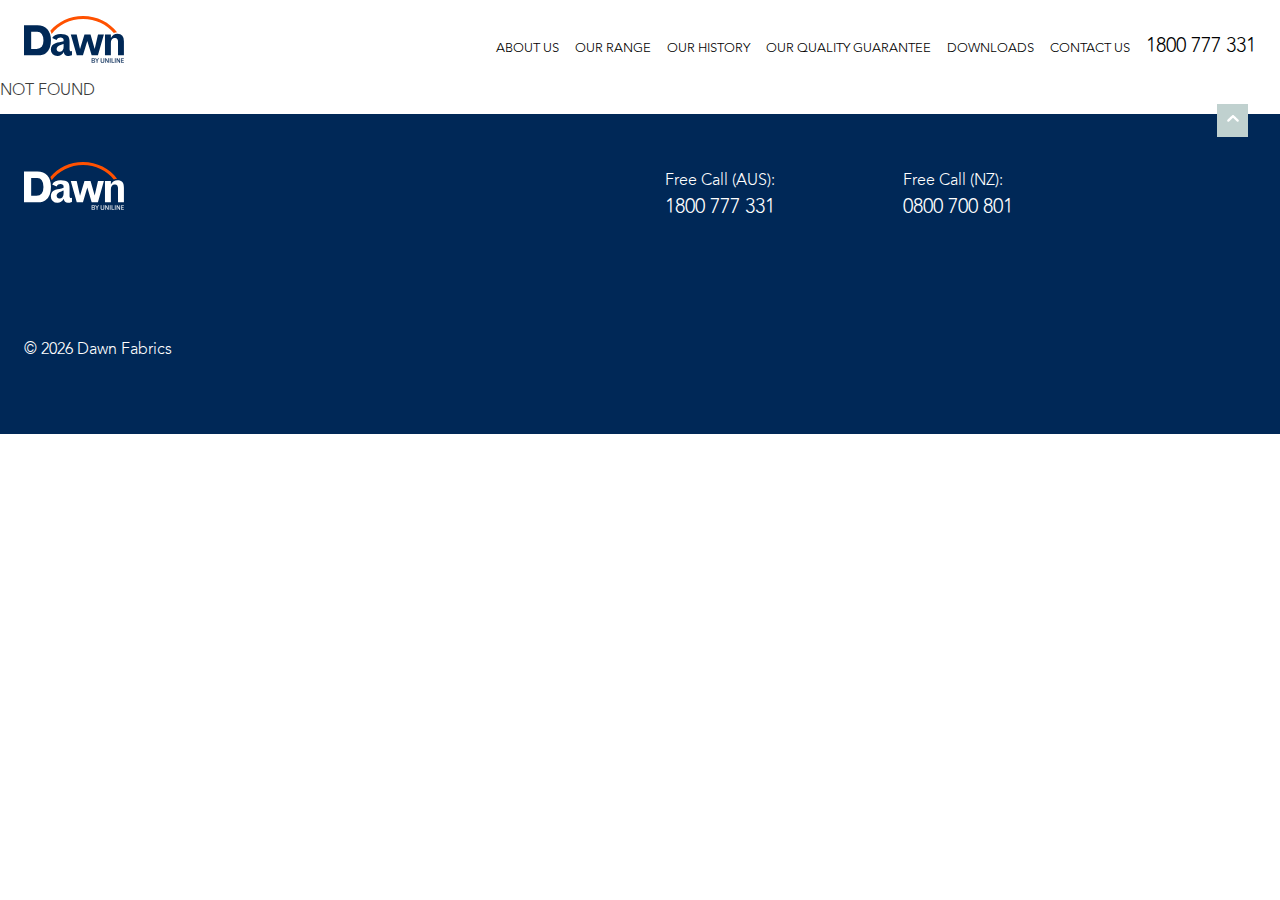
<file: 404/index.html>
<!DOCTYPE html><html lang="en"><head><meta charSet="utf-8"/><meta http-equiv="x-ua-compatible" content="ie=edge"/><meta name="viewport" content="width=device-width, initial-scale=1, shrink-to-fit=no"/><style data-href="/styles.5f20f202447940c92295.css">@import url(//hello.myfonts.net/count/395e3a);@font-face{font-family:AvenirLTPro-Light;src:url(/fonts/395E3A_0_0.eot);src:url(/fonts/395E3A_0_0.eot?#iefix) format("embedded-opentype"),url(/fonts/395E3A_0_0.woff2) format("woff2"),url(/fonts/395E3A_0_0.woff) format("woff"),url(/fonts/395E3A_0_0.ttf) format("truetype")}html{box-sizing:border-box}*,:after,:before{box-sizing:inherit}body{background:#fff;color:#3c3c3c;font-family:AvenirLTPro-Light,Arial,Helvetica,sans-serif;line-height:1.5}blockquote,q{quotes:"" ""}blockquote:after,blockquote:before,q:after,q:before{content:""}hr{background-color:#3c3c3c;border:0;height:1px;margin-bottom:1.5rem}img{height:auto;max-width:100%;-ms-interpolation-mode:bicubic;display:inline-block;vertical-align:middle}figure{margin:1rem 0}

/*! normalize.css v3.0.3 | MIT License | github.com/necolas/normalize.css */html{font-family:sans-serif;-ms-text-size-adjust:100%;-webkit-text-size-adjust:100%}body{margin:0}article,aside,details,figcaption,figure,footer,header,hgroup,main,menu,nav,section,summary{display:block}audio,canvas,progress,video{display:inline-block;vertical-align:baseline}audio:not([controls]){display:none;height:0}[hidden],template{display:none}a{background-color:transparent}abbr[title]{border-bottom:1px dotted}b,strong{font-weight:700}dfn{font-style:italic}h1{font-size:2em;margin:.67em 0}mark{background:#ff0;color:#000}small{font-size:80%}sub,sup{font-size:75%;line-height:0;position:relative;vertical-align:baseline}sup{top:-.5em}sub{bottom:-.25em}img{border:0}svg:not(:root){overflow:hidden}figure{margin:1em 40px}hr{box-sizing:content-box;height:0}pre{overflow:auto}code,kbd,pre,samp{font-family:monospace,monospace;font-size:1em}button,input,optgroup,select,textarea{color:inherit;font:inherit;margin:0}button{overflow:visible}button,select{text-transform:none}button,html input[type=button],input[type=reset],input[type=submit]{-webkit-appearance:button;cursor:pointer}button[disabled],html input[disabled]{cursor:default}button::-moz-focus-inner,input::-moz-focus-inner{border:0;padding:0}input{line-height:normal}input[type=checkbox],input[type=radio]{box-sizing:border-box;padding:0}input[type=number]::-webkit-inner-spin-button,input[type=number]::-webkit-outer-spin-button{height:auto}input[type=search]{-webkit-appearance:textfield;box-sizing:content-box}input[type=search]::-webkit-search-cancel-button,input[type=search]::-webkit-search-decoration{-webkit-appearance:none}fieldset{border:1px solid silver;margin:0 2px;padding:.35em .625em .75em}legend{border:0;padding:0}textarea{overflow:auto}optgroup{font-weight:700}table{border-collapse:collapse;border-spacing:0}td,th{padding:0}.screen-reader-text{clip:rect(1px,1px,1px,1px);position:absolute!important;height:1px;width:1px;overflow:hidden}.screen-reader-text:focus{background-color:#fff;border-radius:3px;box-shadow:0 0 2px 2px rgba(0,0,0,.6);clip:auto!important;color:#3c3c3c;display:block;font-size:14px;font-size:.875rem;font-weight:700;height:auto;left:5px;line-height:normal;padding:15px 23px 14px;text-decoration:none;top:5px;width:auto;z-index:100000}#content[tabindex="-1"]:focus{outline:0}@media print{*,:after,:before{background:transparent!important;color:#000!important;box-shadow:none!important;text-shadow:none!important}a,a:visited{text-decoration:underline}a[href]:after{content:" (" attr(href) ")"}abbr[title]:after{content:" (" attr(title) ")"}a[href^="#"]:after,a[href^="javascript:"]:after{content:""}pre{white-space:pre-wrap!important}blockquote,pre{border:1px solid #999;page-break-inside:avoid}thead{display:table-header-group}img,tr{page-break-inside:avoid}h2,h3,p{orphans:3;widows:3}h2,h3{page-break-after:avoid}}.icon{display:inline-block;stroke-width:0;stroke:currentColor;fill:currentColor}.slick-slider{box-sizing:border-box;-webkit-touch-callout:none;-webkit-user-select:none;-moz-user-select:none;-ms-user-select:none;user-select:none;touch-action:pan-y;-webkit-tap-highlight-color:transparent}.slick-list,.slick-slider{position:relative;display:block}.slick-list{overflow:hidden;margin:0;padding:0}.slick-list:focus{outline:none}.slick-list.dragging{cursor:pointer;cursor:hand}.slick-slider .slick-list,.slick-slider .slick-track{-webkit-transform:translateZ(0);transform:translateZ(0)}.slick-track{position:relative;left:0;top:0;display:block;margin-left:auto;margin-right:auto}.slick-track:after,.slick-track:before{content:"";display:table}.slick-track:after{clear:both}.slick-loading .slick-track{visibility:hidden}.slick-slide{float:left;height:100%;min-height:1px;display:none}[dir=rtl] .slick-slide{float:right}.slick-slide img{display:block}.slick-slide.slick-loading img{display:none}.slick-slide.dragging img{pointer-events:none}.slick-initialized .slick-slide{display:block}.slick-loading .slick-slide{visibility:hidden}.slick-vertical .slick-slide{display:block;height:auto;border:1px solid transparent}.slick-arrow.slick-hidden{display:none}.slick-next,.slick-prev{position:absolute;display:block;height:23px;width:23px;z-index:998;line-height:0;font-size:0;cursor:pointer;background:#002857;top:50%;-webkit-transform:translateY(-50%);transform:translateY(-50%);padding:0 .5rem;border:none}.slick-next,.slick-next:focus,.slick-next:hover,.slick-prev,.slick-prev:focus,.slick-prev:hover{color:transparent;outline:none}.slick-next:focus:before,.slick-next:hover:before,.slick-prev:focus:before,.slick-prev:hover:before{opacity:1}.slick-next.slick-disabled:before,.slick-prev.slick-disabled:before{opacity:.25}.slick-next:before,.slick-prev:before{font-size:22px;line-height:1;color:#fff;opacity:.75;-webkit-font-smoothing:antialiased;-moz-osx-font-smoothing:grayscale}.slick-prev{left:0}[dir=rtl] .slick-prev{left:auto;right:0}.slick-prev:before{text-align:center;content:"\2039"}[dir=rtl] .slick-prev:before{content:"\203A"}.slick-next{right:0}[dir=rtl] .slick-next{left:0;right:auto}.slick-next:before{content:"\203A"}[dir=rtl] .slick-next:before{content:"\2039"}.slick-dotted.slick-slider{margin-bottom:30px}.slick-dots{position:absolute;bottom:-15px;list-style:none;display:block;text-align:center;padding:0;margin:0;width:100%}@media (min-width:550px){.slick-dots{bottom:-25px}}.slick-dots li{position:relative;display:inline-block;overflow:hidden;height:6px;width:6px;border-radius:6px;margin:0 3px;padding:0;cursor:pointer}@media (min-width:550px){.slick-dots li{height:10px;width:10px;border-radius:10px;margin:0 5px}}.slick-dots li button{border:0;background:transparent;display:block;height:10px;width:10px;outline:none;line-height:0;font-size:0;color:transparent;padding:5px;cursor:pointer}.slick-dots li button:focus,.slick-dots li button:hover{outline:none}.slick-dots li button:focus:before,.slick-dots li button:hover:before{opacity:1}.slick-dots li button:before{position:absolute;top:0;left:0;content:"";width:10px;height:10px;background-color:#3c3c3c;text-align:center;color:#000;opacity:.25;-webkit-font-smoothing:antialiased;-moz-osx-font-smoothing:grayscale}.slick-dots li.slick-active button:before{color:#000;opacity:.75}@-webkit-keyframes modal-video{0%{opacity:0}to{opacity:1}}@keyframes modal-video{0%{opacity:0}to{opacity:1}}@-webkit-keyframes modal-video-inner{0%{-webkit-transform:translateY(100px);transform:translateY(100px)}to{-webkit-transform:translate(0);transform:translate(0)}}@keyframes modal-video-inner{0%{-webkit-transform:translateY(100px);transform:translateY(100px)}to{-webkit-transform:translate(0);transform:translate(0)}}.modal-video{position:fixed;top:0;left:0;width:100%;height:100%;background-color:rgba(0,0,0,.5);z-index:1000000;cursor:pointer;opacity:1;-webkit-animation-timing-function:ease-out;animation-timing-function:ease-out;-webkit-animation-duration:.3s;animation-duration:.3s;-webkit-animation-name:modal-video;animation-name:modal-video;-webkit-transition:opacity .3s ease-out;transition:opacity .3s ease-out}.modal-video-effect-exit{opacity:0}.modal-video-effect-exit .modal-video-movie-wrap{-webkit-transform:translateY(100px);transform:translateY(100px)}.modal-video-body{max-width:940px;width:100%;height:100%;margin:0 auto;display:table}.modal-video-inner{display:table-cell;vertical-align:middle;width:100%;height:100%}.modal-video-movie-wrap{width:100%;height:0;position:relative;padding-bottom:56.25%;background-color:#333;-webkit-animation-timing-function:ease-out;animation-timing-function:ease-out;-webkit-animation-duration:.3s;animation-duration:.3s;-webkit-animation-name:modal-video-inner;animation-name:modal-video-inner;-webkit-transform:translate(0);transform:translate(0);-webkit-transition:-webkit-transform .3s ease-out;transition:-webkit-transform .3s ease-out;transition:transform .3s ease-out;transition:transform .3s ease-out,-webkit-transform .3s ease-out}.modal-video-movie-wrap iframe{position:absolute;top:0;left:0;width:100%;height:100%}.modal-video-close-btn{position:absolute;z-index:2;top:-35px;right:-35px;display:inline-block;width:35px;height:35px;overflow:hidden;border:none;background:transparent}.modal-video-close-btn:before{-webkit-transform:rotate(45deg);transform:rotate(45deg)}.modal-video-close-btn:after{-webkit-transform:rotate(-45deg);transform:rotate(-45deg)}.modal-video-close-btn:after,.modal-video-close-btn:before{content:"";position:absolute;height:2px;width:100%;top:50%;left:0;background:#fff;border-radius:5px;margin-top:-6px}.btn,a.btn,button,input[type=button],input[type=reset],input[type=submit]{border:1px solid;border-color:#ccc #ccc #bbb;border-radius:3px;background:#e6e6e6;box-shadow:none;color:rgba(0,0,0,.8);line-height:1;padding:.6em 1em .4em;text-shadow:none;text-align:center}.btn:hover,a.btn:hover,button:hover,input[type=button]:hover,input[type=reset]:hover,input[type=submit]:hover{border-color:#ccc #bbb #aaa}.btn:active,.btn:focus,a.btn:active,a.btn:focus,button:active,button:focus,input[type=button]:active,input[type=button]:focus,input[type=reset]:active,input[type=reset]:focus,input[type=submit]:active,input[type=submit]:focus{border-color:#aaa #bbb #bbb}input[type=color],input[type=date],input[type=datetime-local],input[type=datetime],input[type=email],input[type=month],input[type=number],input[type=password],input[type=range],input[type=search],input[type=tel],input[type=text],input[type=time],input[type=url],input[type=week],textarea{color:#666;border:1px solid #ccc;border-radius:3px;padding:3px}input[type=color]:focus,input[type=date]:focus,input[type=datetime-local]:focus,input[type=datetime]:focus,input[type=email]:focus,input[type=month]:focus,input[type=number]:focus,input[type=password]:focus,input[type=range]:focus,input[type=search]:focus,input[type=tel]:focus,input[type=text]:focus,input[type=time]:focus,input[type=url]:focus,input[type=week]:focus,textarea:focus{color:#111}select{border:1px solid #ccc}textarea{width:100%}select{height:2.4375rem;margin:0 0 1rem;-webkit-appearance:none;-moz-appearance:none;appearance:none;border:1px solid #cacaca;border-radius:3px;background-color:#fefefe;font-family:inherit;font-size:1rem;font-weight:400;line-height:1.5;color:#0a0a0a;background-image:url("data:image/svg+xml;utf8,<svg xmlns='http://www.w3.org/2000/svg' version='1.1' width='32' height='24' viewBox='0 0 32 24'><polygon points='0,0 32,0 16,24' style='fill: rgb%28138, 138, 138%29'></polygon></svg>");background-origin:content-box;background-position:right -1rem center;background-repeat:no-repeat;background-size:9px 6px;padding:.5rem 1.5rem .5rem .5rem;-webkit-transition:box-shadow .5s,border-color .25s ease-in-out;transition:box-shadow .5s,border-color .25s ease-in-out}@media screen and (min-width:0\0){select{background-image:url("[data-uri]")}}select:focus{outline:none;border:1px solid #8a8a8a;background-color:#fefefe;box-shadow:0 0 5px #cacaca;-webkit-transition:box-shadow .5s,border-color .25s ease-in-out;transition:box-shadow .5s,border-color .25s ease-in-out}select:disabled{background-color:#e6e6e6;cursor:not-allowed}select::-ms-expand{display:none}select[multiple]{height:auto;background-image:none}.wrapper{max-width:1264px;margin:1rem auto;padding-left:1rem;padding-right:1rem}@media (min-width:760px){.wrapper{padding-left:2rem;padding-right:2rem}}@media (min-width:1200px){.wrapper{padding-left:1rem;padding-right:1rem}}@media (min-width:1600px){.wrapper{padding-left:0;padding-right:0}}h1,h2,h3,h4,h5,h6{clear:both;font-size:16px;font-size:1rem;font-weight:400}p{margin-top:0;margin-bottom:1.5rem}cite,dfn,em,i{font-style:italic}blockquote{margin:0 1.5rem}ol,ul{margin:0 0 1.5rem}ul{list-style:disc}ol{list-style:decimal}li>ol,li>ul{margin-bottom:0;margin-left:1.5rem}.main-heading{text-align:center;margin:0;line-height:1.3;font-size:28px;font-size:1.75rem}@media (min-width:550px){.main-heading{font-size:34px;font-size:2.125rem}}@media (min-width:760px){.main-heading{font-size:40px;font-size:2.5rem}}@media (min-width:1000px){.main-heading{font-size:46px;font-size:2.875rem}}.section-title{text-align:center;font-size:22px;font-size:1.375rem}@media (min-width:550px){.section-title{font-size:26px;font-size:1.625rem}}@media (min-width:760px){.section-title{font-size:30px;font-size:1.875rem}}@media (min-width:1000px){.section-title{font-size:36px;font-size:2.25rem}}.subheading{text-transform:uppercase}@media (min-width:760px){.subheading{font-size:18px;font-size:1.125rem}}.subheading--tight{margin:0 0 .25rem}a{text-decoration:none}a,a:visited{color:#3c3c3c}a:active,a:focus,a:hover{color:#191970}a:focus{outline:thin dotted}a:active,a:hover{outline:0}nav>ol,nav>ul{list-style:none;margin:0;padding:0}.site-nav{display:none;float:right}@media (min-width:1000px){.site-nav{display:block}}.site-nav li{display:inline-block;margin-left:1rem;margin-top:1rem}.site-nav a{text-transform:uppercase;font-size:13px;font-size:.8125rem;display:block;text-decoration:none;color:#000}.site-nav a.site-nav__phone{font-size:20px;font-size:1.25rem}.nav__toggle{background:transparent;border:none}.nav__toggle:focus{outline:none}.nav__toggle--open{float:right;margin-top:.5rem}@media (min-width:1000px){.nav__toggle--open{display:none}}.nav__toggle--close{float:right;margin-top:1.5rem;margin-right:1rem;color:#fff}.site-nav--mob{position:fixed;top:0;left:0;width:100%;height:100%;z-index:9999;background-color:#002857;background-color:rgba(0,40,87,.9)}.site-nav--mob ul{position:absolute;top:50%;-webkit-transform:translateY(-50%);transform:translateY(-50%);left:1rem;right:1rem}.site-nav--mob li{text-align:center}.site-nav--mob a{text-transform:uppercase;font-size:18px;font-size:1.125rem;display:inline-block;text-decoration:none;color:#fff;padding:.66667rem 0}.site-nav--mob .site-nav__phone--mob{font-size:26px;font-size:1.625rem}.site-header{margin-bottom:1rem}.site-header__brand{max-width:80px}@media (min-width:480px){.site-header__brand{max-width:100px}}.feature-list{list-style:none;margin:0;padding:0;overflow:hidden}@media (min-width:1000px){.feature-list{padding:1rem 0 0}}.feature-list li{text-align:center;margin-bottom:2rem}@media (min-width:550px){.feature-list li{float:left;width:48%;margin-right:4%}.feature-list li:nth-child(2n){margin-right:0}.feature-list li:nth-child(odd){clear:left}}@media (min-width:1200px){.feature-list li{width:22%;margin-right:4%}.feature-list li:nth-child(2n){margin-right:4%}.feature-list li:nth-child(odd){clear:none}.feature-list li:last-child{margin-right:0}}.feature-list a{color:#000;text-decoration:none}.feature-list__img{max-height:40px}@media (min-width:760px){.feature-list__img{max-height:60px}}.feature-list__text{margin-bottom:0}.quality-guarantee{background-color:#c0d1cf;overflow:hidden;padding-top:1rem;padding-bottom:1rem;text-align:center}@media (min-width:760px){.quality-guarantee{padding-top:2.5rem;padding-bottom:2.5rem}}@media (min-width:1000px){.quality-guarantee{padding-top:4rem;padding-bottom:4rem}}.quality-guarantee__img{max-height:100px;margin-bottom:1.5rem}@media (min-width:760px){.quality-guarantee__img{max-height:120px}}@media (min-width:1000px){.quality-guarantee__img{float:left;max-height:160px;width:160px}}.quality-guarantee__text{font-size:20px;font-size:1.25rem}@media (min-width:760px){.quality-guarantee__text{font-size:26px;font-size:1.625rem}}@media (min-width:1000px){.quality-guarantee__text{float:right;width:520px;margin-top:1.5rem}}.quality-guarantee__wrapper{max-width:465px}@media (min-width:760px){.quality-guarantee__wrapper{max-width:585px}}@media (min-width:1000px){.quality-guarantee__wrapper{max-width:700px;padding:0}}.reasons{overflow:hidden;padding-top:1rem;padding-bottom:1rem}@media (min-width:760px){.reasons{padding-top:2.5rem;padding-bottom:2.5rem}}@media (min-width:1000px){.reasons{padding-top:4rem;padding-bottom:4rem}}.reasons__title{margin-bottom:1.5rem}.reasons-list{list-style:none;margin:0;padding:0}@media (min-width:550px){.reasons-list{float:left;width:48%;margin-right:4%}.reasons-list:last-child{margin-right:0}}.reasons-list__title{text-transform:uppercase;margin:0 0 .25rem}.about-overview{overflow:hidden;padding-bottom:1rem}@media (min-width:760px){.about-overview{padding-bottom:2.5rem}}@media (min-width:1000px){.about-overview{padding-bottom:4rem}}.about-banner{position:relative;overflow:hidden;height:240px;margin-bottom:2rem}@media (min-width:550px){.about-banner{height:340px}}@media (min-width:760px){.about-banner{height:440px;margin-bottom:4rem}}@media (min-width:1000px){.about-banner{height:600px;margin-bottom:6rem}}.about-banner--img{position:absolute;height:auto;width:100%;z-index:5;top:0}@media (min-width:1000px){.about-banner--img{top:-10%}}.about-banner__title{position:absolute;z-index:10;top:50%;-webkit-transform:translateY(-50%);transform:translateY(-50%);left:0;width:100%;text-align:center}.about{margin-bottom:1.5rem;overflow:hidden}@media (min-width:760px){.about{margin-bottom:2.5rem}}@media (min-width:1000px){.about{margin-bottom:4.5rem}}@media (min-width:1600px){.about{margin-bottom:6.5rem}}.history{clear:both;overflow:hidden}@media (min-width:760px){.about__img,.history__img{float:left;width:48%}}@media (min-width:760px){.about__text,.history__text{float:right;width:48%}}.hero{position:relative;height:500px;margin-bottom:2.5rem}@media (min-width:480px){.hero{height:400px}}@media (min-width:550px){.hero{height:480px}}@media (min-width:760px){.hero{height:600px;margin-bottom:4rem}}@media (min-width:1200px){.hero{height:700px}}.hero__banner{position:absolute;overflow:hidden;height:300px;width:100%}@media (min-width:760px){.hero__banner{height:600px}}@media (min-width:1200px){.hero__banner{height:700px}}.hero__img{position:absolute;top:50%;-webkit-transform:translateY(-50%);transform:translateY(-50%);height:100%;width:auto;z-index:5}@media (min-width:760px){.hero__img{height:100%;width:auto}}.hero__message{position:absolute;bottom:0;right:1rem;left:1rem;z-index:10;padding:1rem;background-color:hsla(0,0%,100%,.7);text-align:center}@media (min-width:760px){.hero__message{max-width:600px;bottom:5%;right:auto;left:auto}}@media (min-width:1200px){.hero__message{bottom:10%}}.hero__title{margin-bottom:.5rem}.hero__text{margin-bottom:0}.video,.video__banner{overflow:hidden}.video__banner{position:relative;height:200px}@media (min-width:760px){.video__banner{height:400px}}.video__banner-img{position:absolute;top:60%;-webkit-transform:translateY(-50%);transform:translateY(-50%);height:auto;width:115%;z-index:5}@media (min-width:480px){.video__banner-img{width:100%}}@media (min-width:760px){.video__banner-img{height:auto;width:100%}}.video__title{margin-bottom:.5rem}button.video__play-btn{z-index:10;position:absolute;top:50%;left:50%;-webkit-transform:translateY(-50%) translateX(-50%);transform:translateY(-50%) translateX(-50%);background:transparent;border:none;border-radius:50%}button.video__play-btn:focus{outline:none}.icon__play{width:32px;height:32px;cursor:pointer;-webkit-transition:all .3s ease-in-out;transition:all .3s ease-in-out}@media (min-width:760px){.icon__play{width:60px;height:60px}}.icon__play:hover{color:#fff}.site-footer{position:relative;background-color:#002857;color:#fff;padding-top:2rem;padding-bottom:2rem}.site-footer .wrapper{overflow:hidden}.site-footer__brand{margin-bottom:4rem}@media (min-width:550px){.site-footer__brand{float:left;width:50%}}@media (min-width:760px){.site-footer__brand{width:52%}}.site-footer__brand img{max-width:100px}.site-footer__contact p{margin-bottom:2rem}@media (min-width:550px){.site-footer__contact{float:left;width:50%}.site-footer__contact p{float:left;margin-top:.4rem}.site-footer__contact p:first-child{margin-right:8rem}}@media (min-width:760px){.site-footer__contact{width:48%}}.site-footer__contact a{color:#fff;font-size:20px;font-size:1.25rem}.site-footer__copyright{margin-top:4rem;clear:both;float:left}.back-to-top__btn{position:absolute;background-color:#c0d1cf;padding:.33333rem .33333rem 0;top:-10px;right:2rem}.back-to-top__btn a{color:#fff}.swatches{overflow:hidden;padding-top:1rem}@media (min-width:760px){.swatches{padding-top:2.5rem}}.swatches__title{margin-left:1rem;margin-right:1rem}#swatches .slick-slide{padding:.5rem;position:relative;z-index:1;opacity:.4}#swatches .slick-slide,#swatches .slick-slide .swatch__name{-webkit-transition:all .3s ease-in-out;transition:all .3s ease-in-out}#swatches .slick-slide .swatch__name{opacity:0}#swatches .swatch__img{-webkit-transition:all .3s ease-in-out;transition:all .3s ease-in-out}#swatches .slick-current{z-index:2;opacity:1}#swatches .slick-current .swatch__img{-webkit-transform:scale(1.2);transform:scale(1.2);box-shadow:2px 0 4px 2px rgba(0,0,0,.2)}#swatches .slick-current .swatch__name{text-align:center;opacity:1;margin-bottom:0}#swatches .slick-next,#swatches .slick-prev{bottom:-10px;top:auto;background:#c0d1cf;text-align:center}#swatches .slick-prev{left:35%}#swatches .slick-next{right:35%}.swatches__cta-btn{margin-top:2rem;margin-bottom:0}@media (min-width:1200px){.swatches__cta-btn{margin-top:3rem}}@media (min-width:760px){.gallery{padding-top:1rem;padding-bottom:1rem}}.gallery__title{margin-bottom:.5rem}#gallery .slick-slide{padding:.5rem}a.cta-btn{text-align:center;display:block;background-color:#c0d1cf;padding:.5rem 1rem;-webkit-transition:all .5s ease-in-out;transition:all .5s ease-in-out;font-size:18px;font-size:1.125rem}@media (min-width:760px){a.cta-btn{font-size:26px;font-size:1.625rem}}a.cta-btn:visited{color:#3c3c3c;background-color:#c0d1cf}a.cta-btn--alt,a.cta-btn:active,a.cta-btn:focus,a.cta-btn:hover{color:#fff;background-color:#85a6a2}a.cta-btn--alt{border-bottom:1px solid #c0d1cf}a.cta-btn--alt:visited{color:#fff;background-color:#85a6a2}a.cta-btn--alt:active,a.cta-btn--alt:focus,a.cta-btn--alt:hover{color:#3c3c3c;background-color:#c0d1cf;border-bottom:1px solid #fff}.cta-btn__icon{position:relative;top:5px;margin-left:.5rem}@media (min-width:760px){.cta-btn__icon{top:3px}}.downloads{background-color:#002857;color:#fff;overflow:hidden;padding-top:1rem;padding-bottom:1rem;text-align:center}@media (min-width:760px){.downloads{padding-top:2.5rem;padding-bottom:2.5rem}}.downloads a{color:#fff;text-decoration:underline;-webkit-transition:all .3s ease-in-out;transition:all .3s ease-in-out}.downloads a:visited{color:#fff}.downloads a:active,.downloads a:focus,.downloads a:hover{color:#fc5000}.downloads__wrapper{max-width:465px}@media (min-width:760px){.downloads__wrapper{max-width:585px}}@media (min-width:1000px){.downloads__wrapper{max-width:700px;padding:0}}.downloads__text{margin:0;font-size:20px;font-size:1.25rem}@media (min-width:760px){.downloads__text{font-size:26px;font-size:1.625rem}}</style><meta name="generator" content="Gatsby 2.5.5"/><title data-react-helmet="true">Dawn Fabrics</title><meta data-react-helmet="true" name="description" content="Dawn. Australia’s &amp; New Zealand’s premium blockout blind fabric."/><meta data-react-helmet="true" property="og:title" content="404: Not found"/><meta data-react-helmet="true" property="og:description" content="Dawn. Australia’s &amp; New Zealand’s premium blockout blind fabric."/><meta data-react-helmet="true" property="og:type" content="website"/><meta data-react-helmet="true" name="twitter:card" content="summary"/><meta data-react-helmet="true" name="twitter:creator" content="@sixheads"/><meta data-react-helmet="true" name="twitter:title" content="404: Not found"/><meta data-react-helmet="true" name="twitter:description" content="Dawn. Australia’s &amp; New Zealand’s premium blockout blind fabric."/><link rel="preconnect dns-prefetch" href="https://www.google-analytics.com"/><link rel="shortcut icon" href="/icons/icon-48x48.png?v=9dc02b612a525d8636e405b9bba2b102"/><link rel="manifest" href="/manifest.webmanifest"/><meta name="theme-color" content="#002857"/><link rel="apple-touch-icon" sizes="48x48" href="/icons/icon-48x48.png?v=9dc02b612a525d8636e405b9bba2b102"/><link rel="apple-touch-icon" sizes="72x72" href="/icons/icon-72x72.png?v=9dc02b612a525d8636e405b9bba2b102"/><link rel="apple-touch-icon" sizes="96x96" href="/icons/icon-96x96.png?v=9dc02b612a525d8636e405b9bba2b102"/><link rel="apple-touch-icon" sizes="144x144" href="/icons/icon-144x144.png?v=9dc02b612a525d8636e405b9bba2b102"/><link rel="apple-touch-icon" sizes="192x192" href="/icons/icon-192x192.png?v=9dc02b612a525d8636e405b9bba2b102"/><link rel="apple-touch-icon" sizes="256x256" href="/icons/icon-256x256.png?v=9dc02b612a525d8636e405b9bba2b102"/><link rel="apple-touch-icon" sizes="384x384" href="/icons/icon-384x384.png?v=9dc02b612a525d8636e405b9bba2b102"/><link rel="apple-touch-icon" sizes="512x512" href="/icons/icon-512x512.png?v=9dc02b612a525d8636e405b9bba2b102"/><link as="script" rel="preload" href="/1-5e5b437484841879c058.js"/><link as="script" rel="preload" href="/component---src-pages-404-js-1a99ef99baa6666699c5.js"/><link as="script" rel="preload" href="/app-a923879c418b44e61c3f.js"/><link as="script" rel="preload" href="/styles-e28e2302c5f0f8985ded.js"/><link as="script" rel="preload" href="/webpack-runtime-96b1083ec784fd6ad893.js"/><link as="fetch" rel="preload" href="/static/d/820/path---404-22-d-bce-0SUcWyAf8ecbYDsMhQkEfPzV8.json" crossorigin="use-credentials"/></head><body><noscript id="gatsby-noscript">This app works best with JavaScript enabled.</noscript><div id="___gatsby"><div style="outline:none" tabindex="-1" role="group"><header class="site-header"><div class="wrapper"><img class="site-header__brand" src="[data-uri]" alt="Dawn Fabrics"/><nav class="site-nav"><ul><li><a href="#about">About Us</a></li><li><a href="#swatches">Our Range</a></li><li><a href="#history">Our History</a></li><li><a href="#guarantee">Our Quality Guarantee</a></li><li><a href="#downloads">Downloads</a></li><li><a href="#contact">Contact Us</a></li><li><a class="site-nav__phone" href="tel:1800 777 331">1800 777 331</a></li></ul></nav><button class="nav__toggle nav__toggle--open"><svg class="icon__menu icon" width="28" height="28" viewBox="0 0 20 20"><title>menu</title><path d="M16.4 9h-12.8c-0.552 0-0.6 0.447-0.6 1s0.048 1 0.6 1h12.8c0.552 0 0.6-0.447 0.6-1s-0.048-1-0.6-1zM16.4 13h-12.8c-0.552 0-0.6 0.447-0.6 1s0.048 1 0.6 1h12.8c0.552 0 0.6-0.447 0.6-1s-0.048-1-0.6-1zM3.6 7h12.8c0.552 0 0.6-0.447 0.6-1s-0.048-1-0.6-1h-12.8c-0.552 0-0.6 0.447-0.6 1s0.048 1 0.6 1z"></path></svg><span class="screen-reader-text">Menu</span></button></div></header><main><h1>NOT FOUND</h1></main><footer id="footer" class="site-footer"><div class="wrapper"><div class="site-footer__brand"><img src="[data-uri]" alt="Dawn Fabrics logo"/></div><div class="site-footer__contact"><p>Free Call (AUS):<br/><a href="tel:1800 777 331">1800 777 331</a></p><p>Free Call (NZ):<br/><a href="tel:0800 700 801">0800 700 801</a></p></div><p class="site-footer__copyright">© <!-- -->2019<!-- --> Dawn Fabrics</p></div><p class="back-to-top__btn"><a href="#top"><span class="screen-reader-text">Back to top</span><svg class="icon icon__chevron-up" version="1.1" xmlns="http://www.w3.org/2000/svg" width="20" height="20" viewBox="0 0 20 20"><title>chevron-up</title><path d="M15.484 12.452c-0.436 0.446-1.043 0.481-1.576 0l-3.908-3.747-3.908 3.747c-0.533 0.481-1.141 0.446-1.574 0-0.436-0.445-0.408-1.197 0-1.615 0.406-0.418 4.695-4.502 4.695-4.502 0.217-0.223 0.502-0.335 0.787-0.335s0.57 0.112 0.789 0.335c0 0 4.287 4.084 4.695 4.502s0.436 1.17 0 1.615z"></path></svg></a></p></footer></div></div><script>
  
  
  if(true) {
    (function(i,s,o,g,r,a,m){i['GoogleAnalyticsObject']=r;i[r]=i[r]||function(){
    (i[r].q=i[r].q||[]).push(arguments)},i[r].l=1*new Date();a=s.createElement(o),
    m=s.getElementsByTagName(o)[0];a.async=1;a.src=g;m.parentNode.insertBefore(a,m)
    })(window,document,'script','https://www.google-analytics.com/analytics.js','ga');
  }
  if (typeof ga === "function") {
    ga('create', 'UA-61372203-5', 'auto', {});
      
      
      
      }
      </script><script id="gatsby-script-loader">/*<![CDATA[*/window.page={"componentChunkName":"component---src-pages-404-js","jsonName":"404-22d","path":"/404/"};window.dataPath="820/path---404-22-d-bce-0SUcWyAf8ecbYDsMhQkEfPzV8";/*]]>*/</script><script id="gatsby-chunk-mapping">/*<![CDATA[*/window.___chunkMapping={"app":["/app-a923879c418b44e61c3f.js"],"component---src-pages-404-js":["/component---src-pages-404-js-1a99ef99baa6666699c5.js"],"component---src-pages-index-js":["/component---src-pages-index-js-a46c057bc289fe150dfc.js"],"pages-manifest":["/pages-manifest-06fb8f4b8871e57f6b8b.js"]};/*]]>*/</script><script src="/webpack-runtime-96b1083ec784fd6ad893.js" async=""></script><script src="/styles-e28e2302c5f0f8985ded.js" async=""></script><script src="/app-a923879c418b44e61c3f.js" async=""></script><script src="/component---src-pages-404-js-1a99ef99baa6666699c5.js" async=""></script><script src="/1-5e5b437484841879c058.js" async=""></script></body></html>
</file>
